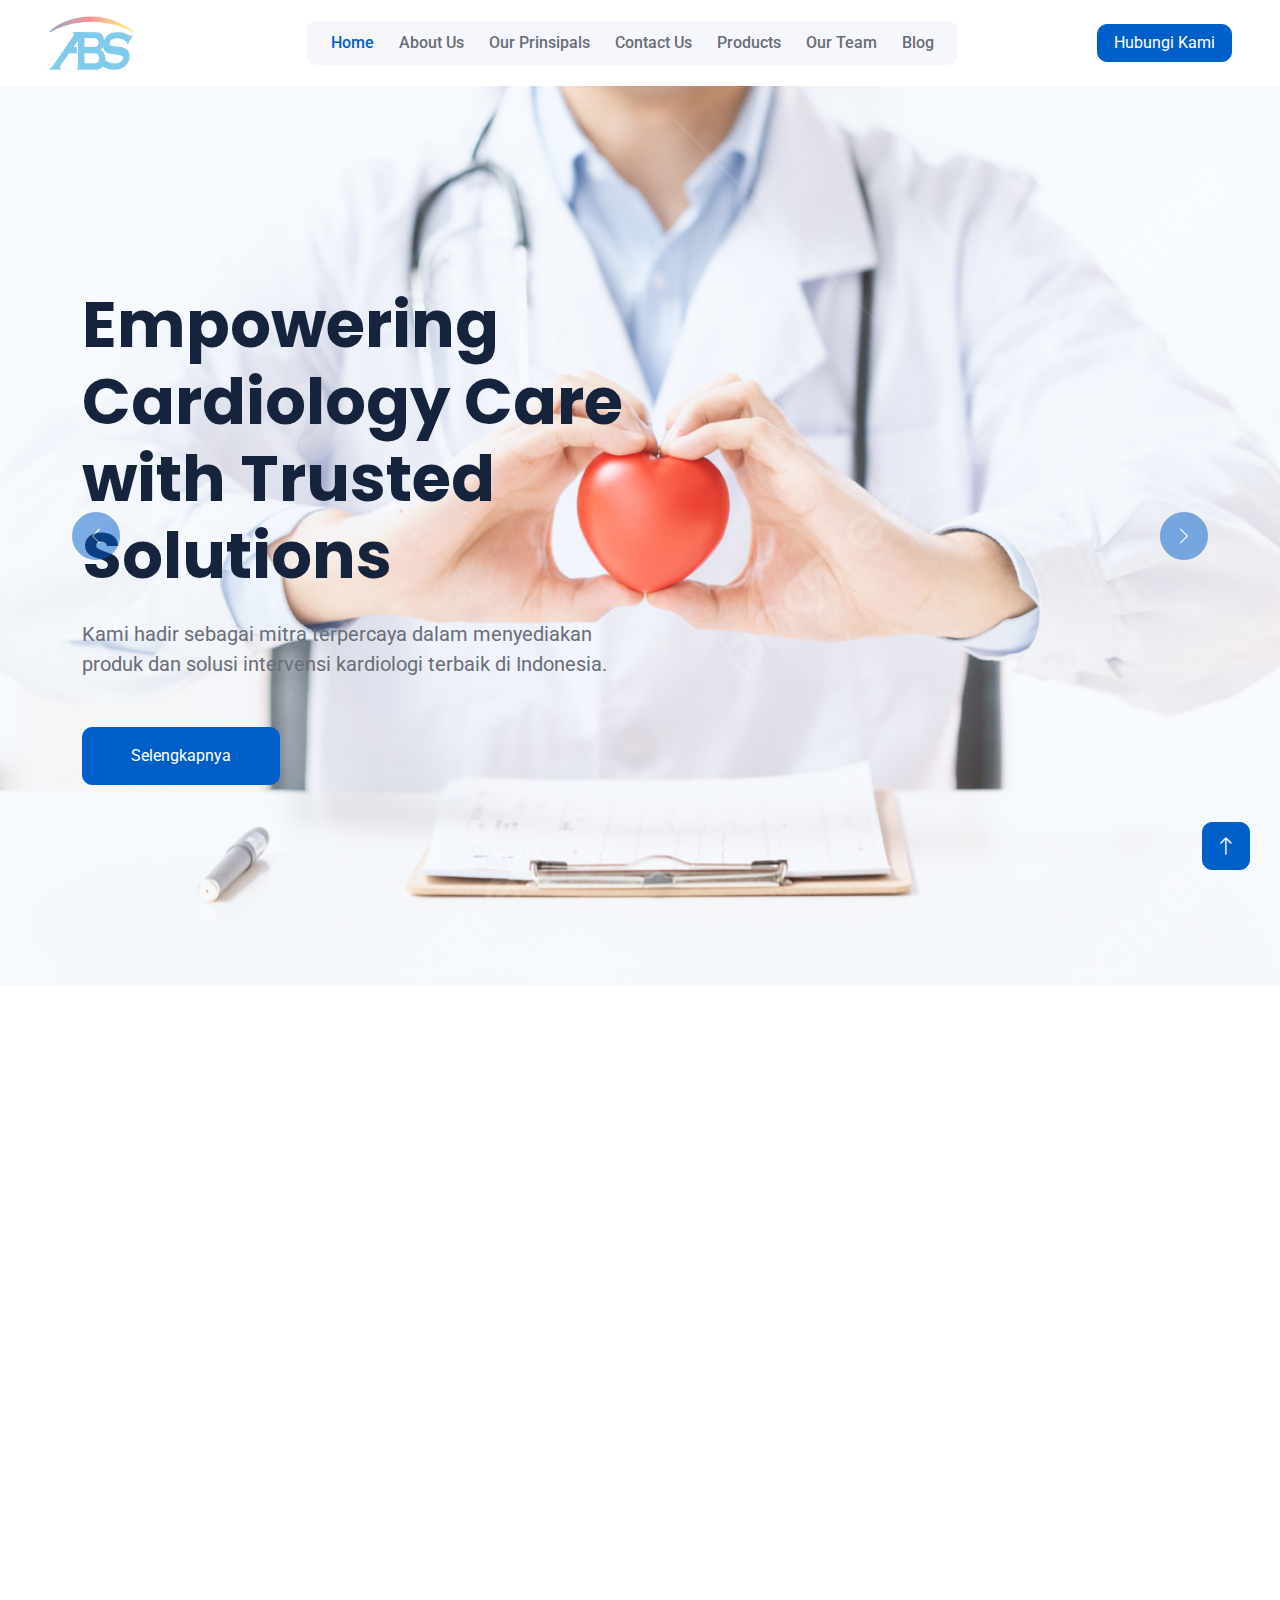
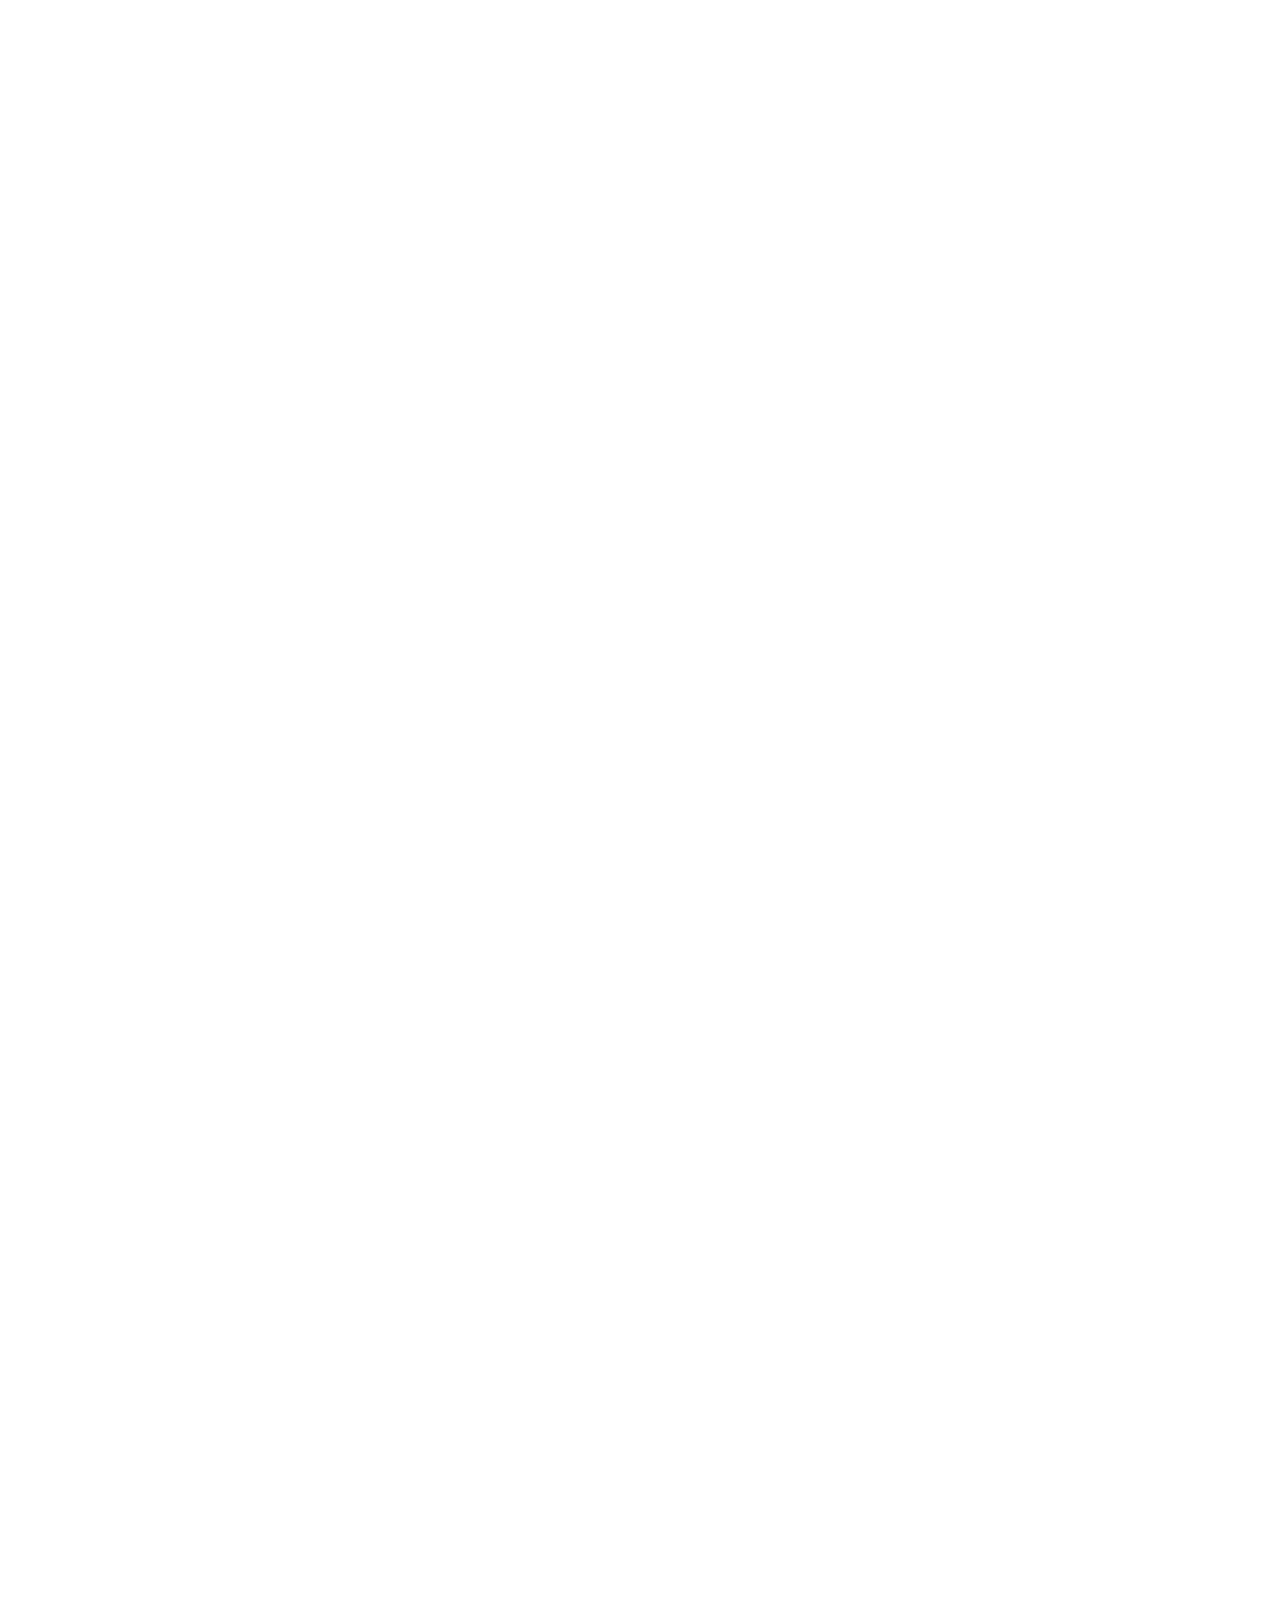
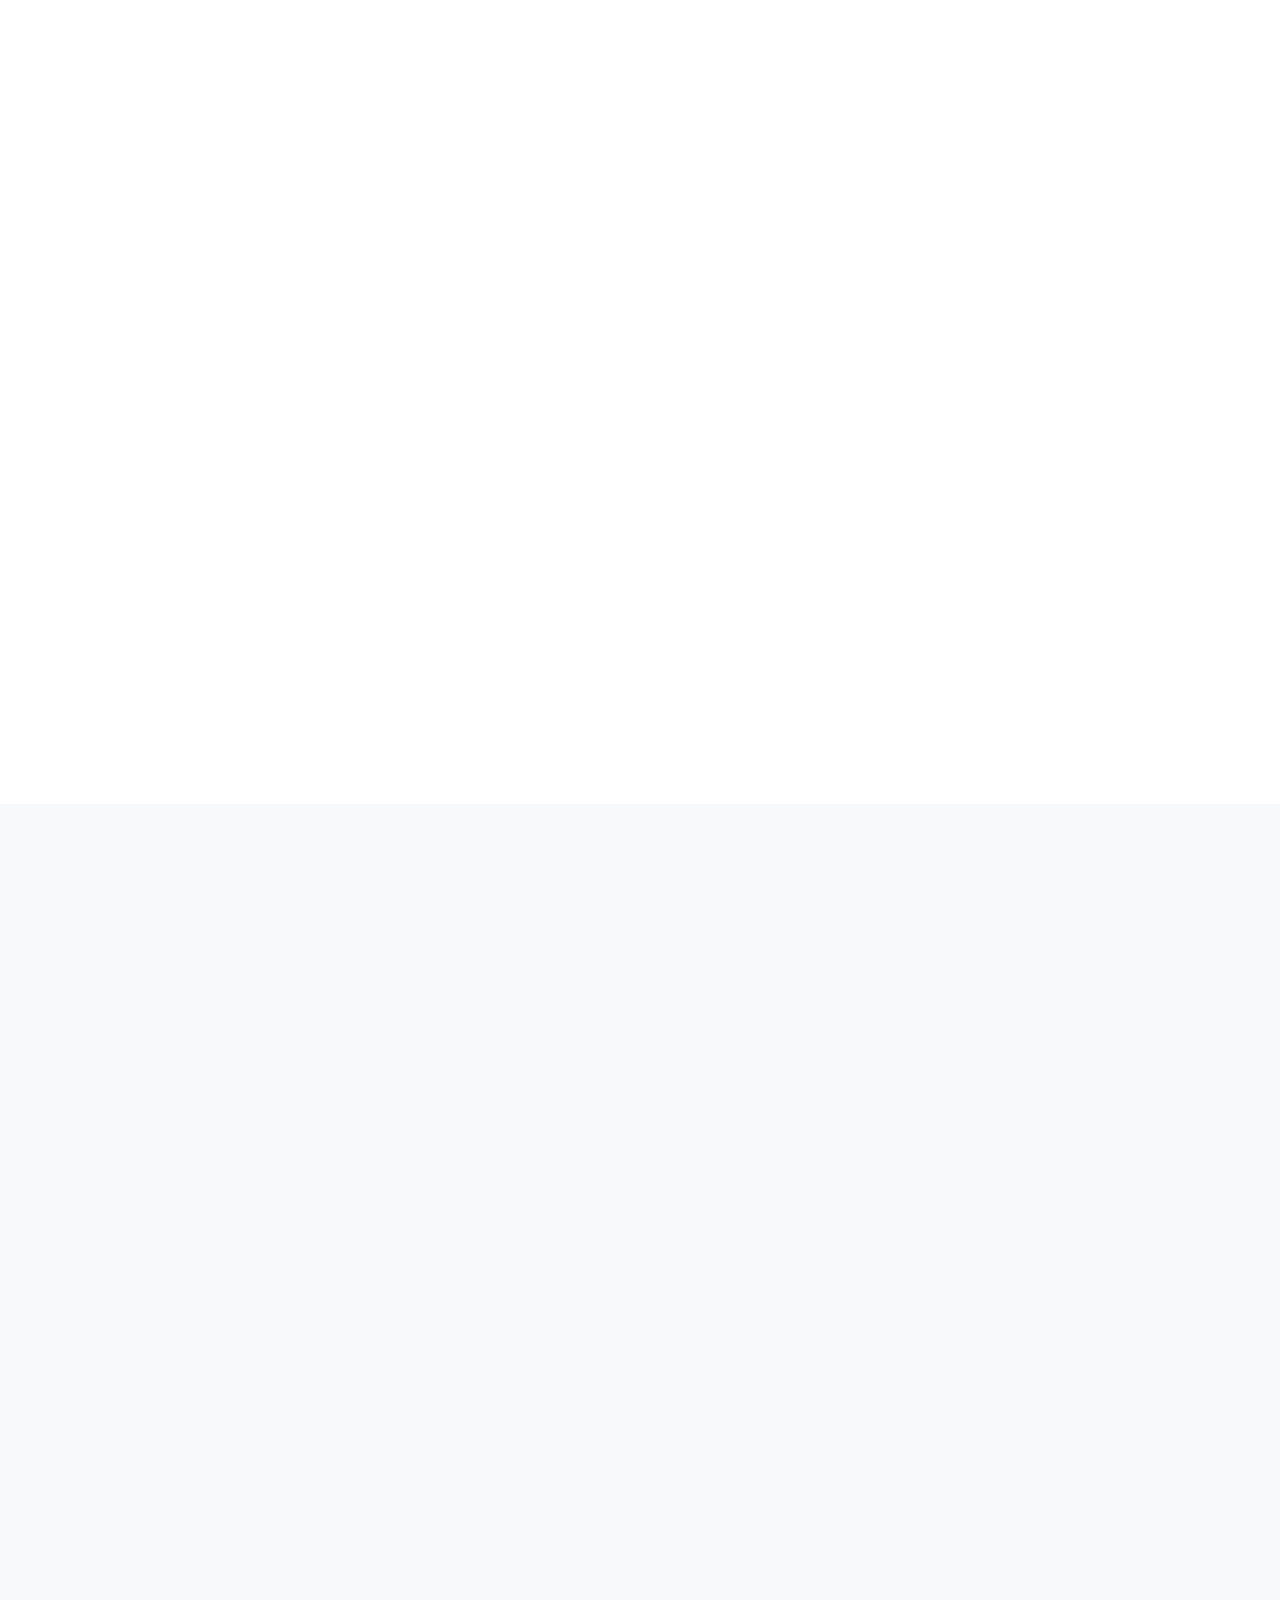
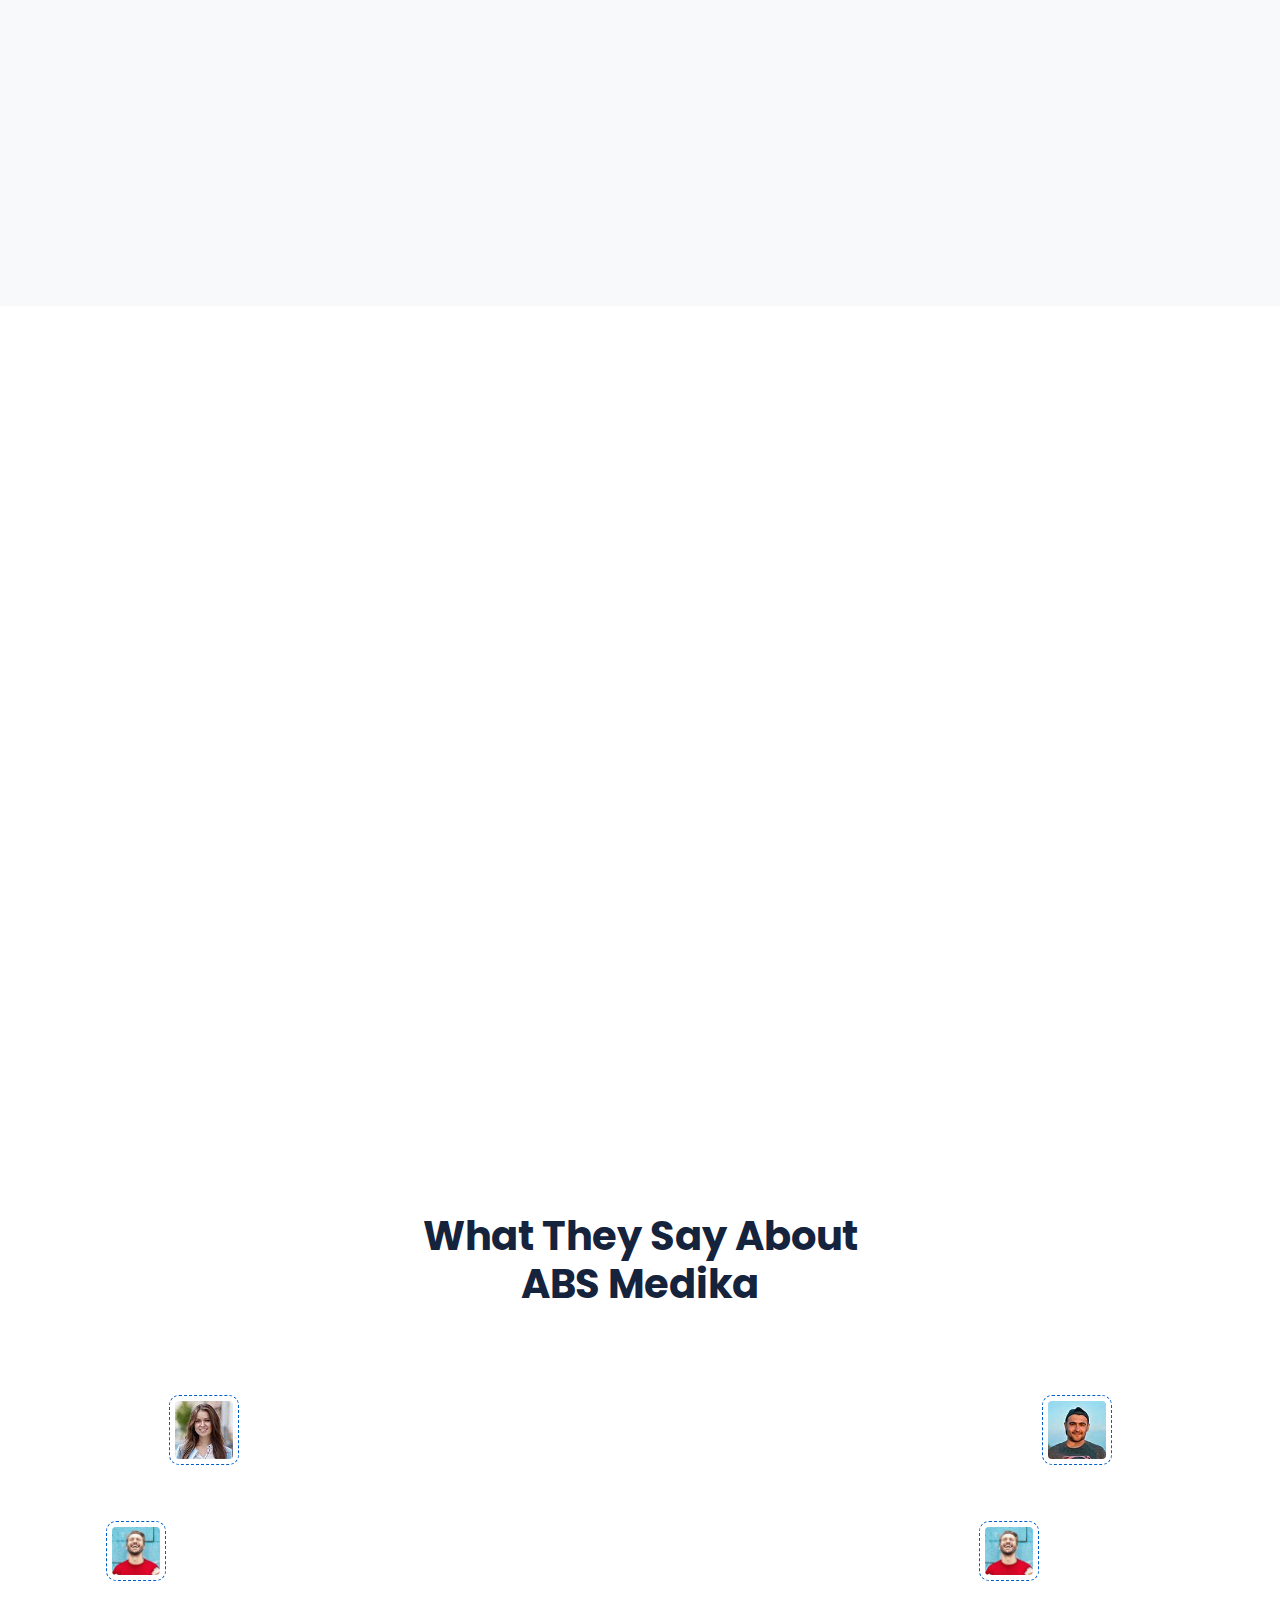
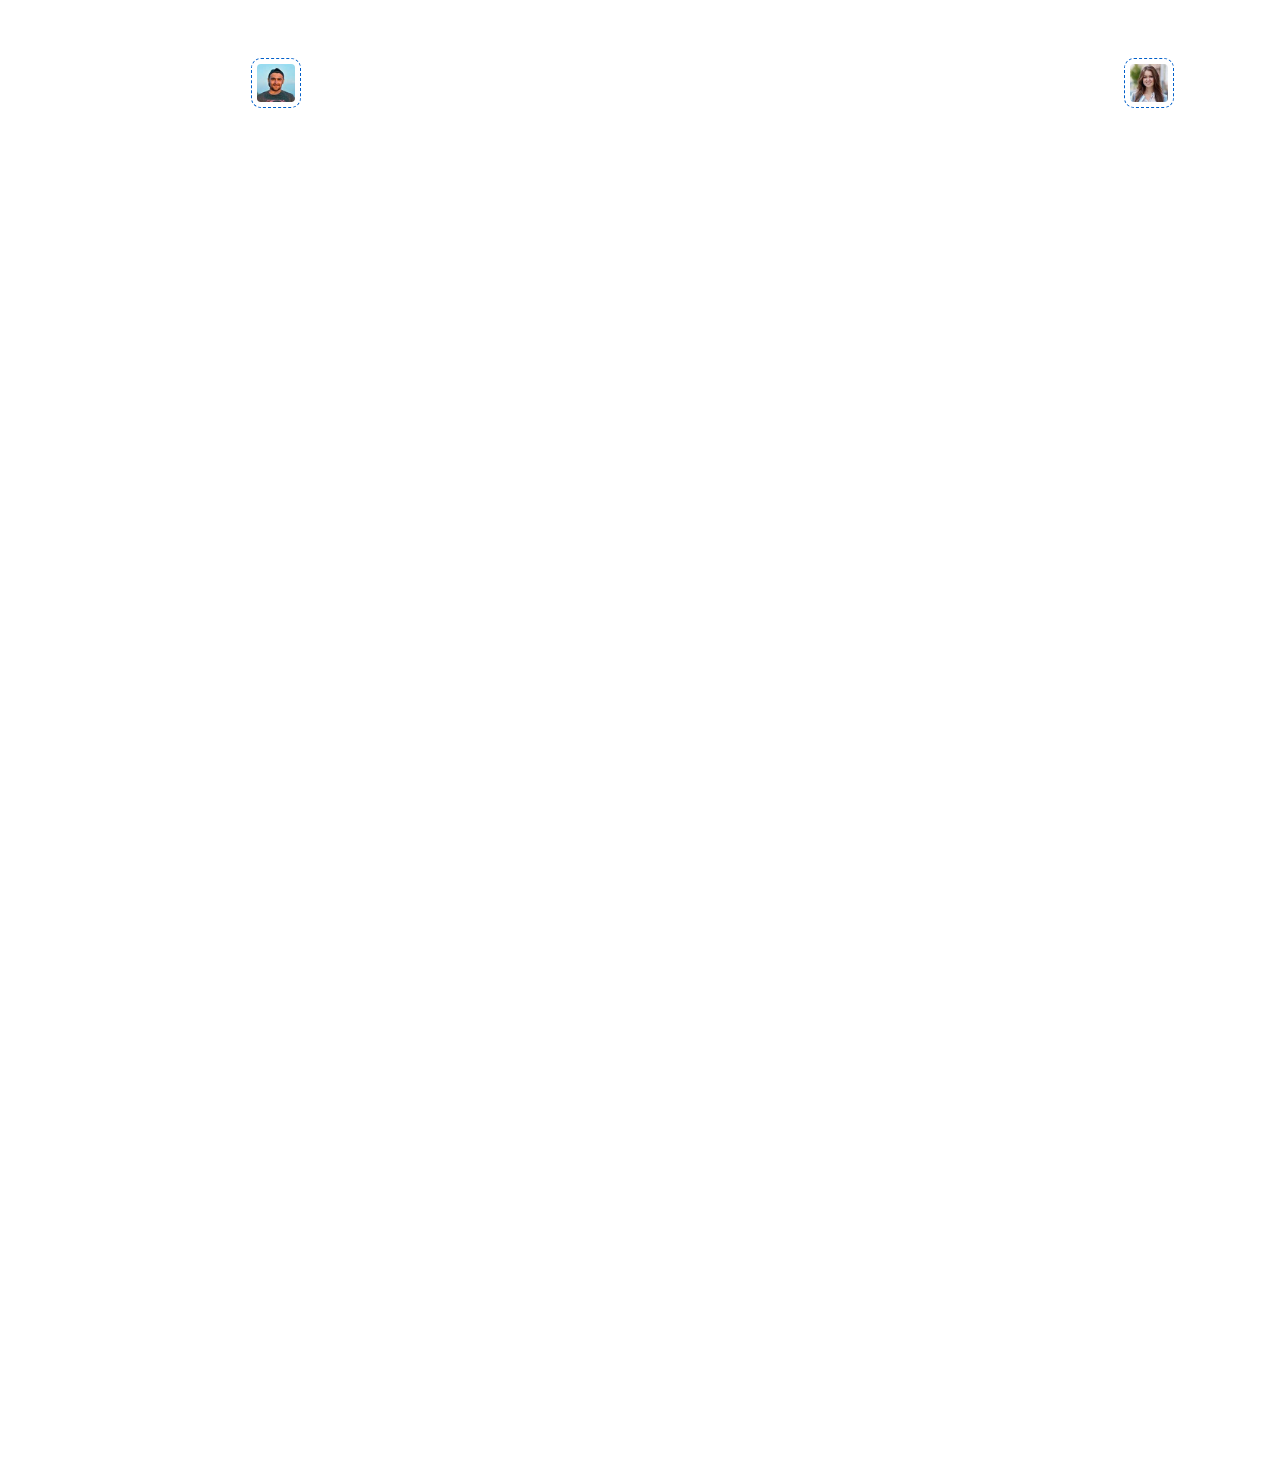
<file: index.html>
<!DOCTYPE html>
<html lang="en">
  <head>
    <meta charset="utf-8" />
    <title>ABS Medika</title>
    <meta content="width=device-width, initial-scale=1.0" name="viewport" />
    <meta content="" name="keywords" />
    <meta content="" name="description" />

  <!-- 
  Built with ❤️ by Hoerul Umam | @digitalpresisi
  https://digitalpresisi.com 
  -->

    <!-- Favicon -->
    <link href="img/abs_logo.png" rel="icon" />

    <!-- Google Web Fonts -->
    <link rel="preconnect" href="https://fonts.googleapis.com" />
    <link rel="preconnect" href="https://fonts.gstatic.com" crossorigin />
    <link href="https://fonts.googleapis.com/css2?family=Roboto:wght@400;500&family=Poppins:wght@600;700&display=swap" rel="stylesheet" />

    <!-- Icon Font Stylesheet -->
    <link href="https://cdnjs.cloudflare.com/ajax/libs/font-awesome/5.10.0/css/all.min.css" rel="stylesheet" />
    <link href="https://cdn.jsdelivr.net/npm/bootstrap-icons@1.4.1/font/bootstrap-icons.css" rel="stylesheet" />

    <!-- Libraries Stylesheet -->
    <link href="lib/animate/animate.min.css" rel="stylesheet" />
    <link href="lib/owlcarousel/assets/owl.carousel.min.css" rel="stylesheet" />

    <!-- Customized Bootstrap Stylesheet -->
    <link href="css/bootstrap.min.css" rel="stylesheet" />

    <!-- Template Stylesheet -->
    <link href="css/style.css" rel="stylesheet" />
  </head>

  <body data-bs-spy="scroll" data-bs-target=".navbar" data-bs-offset="100" tabindex="0"></body>
    <!-- Spinner Start -->
    <div id="spinner" class="show bg-white position-fixed translate-middle w-100 vh-100 top-50 start-50 d-flex align-items-center justify-content-center">
      <div class="spinner-grow text-primary" role="status"></div>
    </div>
    <!-- Spinner End -->

    <!-- Navbar Start -->
    <nav class="navbar navbar-expand-lg bg-white navbar-light sticky-top px-4 px-lg-5">
      <a href="index.html" class="navbar-brand d-flex align-items-center">
        <img class="img-fluid me-3" src="img/abs_logo.png" alt="" />
      </a>
      <button type="button" class="navbar-toggler" data-bs-toggle="collapse" data-bs-target="#navbarCollapse">
        <span class="navbar-toggler-icon"></span>
      </button>

      <div class="collapse navbar-collapse" id="navbarCollapse">
        <div class="navbar-nav mx-auto bg-light rounded pe-4 py-3 py-lg-0">
          <a href="#hero" class="nav-item nav-link">Home</a>
          <a href="#about" class="nav-item nav-link">About Us</a>
          <a href="#prinsipal" class="nav-item nav-link">Our Prinsipals</a>
          <a href="#contact-us" class="nav-item nav-link">Contact Us</a>
          <a href="product.html" class="nav-item nav-link">Products</a>
          <a href="our_team.html" class="nav-item nav-link">Our Team</a>
          <a href="artikel.html" class="nav-item nav-link">Blog</a>
        </div>
      </div>
      <a href="https://wa.me/+6285811902102" target="_blank" rel="noopener noreferrer" class="btn btn-primary px-3 d-none d-lg-block">Hubungi Kami</a>
    </nav>
    <!-- Navbar End -->


    <main class="main">
      <!-- Carousel Start -->
      <section id="hero" class="hero section" style="scroll-margin-top: 80px">
        <div class="container-fluid p-0 mb-5 wow fadeIn" data-wow-delay="0.1s">
          <div id="header-carousel" class="carousel slide" data-bs-ride="carousel">
            <div class="carousel-inner">
              <div class="carousel-item active">
                <img class="w-100" src="img/hero-2.jpg" alt="Image" />
                <div class="carousel-caption">
                  <div class="container">
                    <div class="row">
                      <div class="col-12 col-lg-6">
                        <h1 class="display-3 text-dark mb-4 animated slideInDown">Empowering Cardiology Care with Trusted Solutions</h1>
                        <p class="fs-5 text-body mb-5">Kami hadir sebagai mitra terpercaya dalam menyediakan produk dan solusi intervensi kardiologi terbaik di Indonesia.</p>
                        <a href="index.html#about" class="btn btn-primary py-3 px-5">Selengkapnya</a>
                      </div>
                    </div>
                  </div>
                </div>
              </div>
              <div class="carousel-item">
                <img class="w-100" src="img/hero-1.jpg" alt="Image" />
                <div class="carousel-caption">
                  <div class="container">
                    <div class="row">
                      <div class="col-12 col-lg-6">
                        <h1 class="display-3 text-dark mb-4 animated slideInDown">Empowering Cardiology Care with Trusted Solutions</h1>
                        <p class="fs-5 text-body mb-5">Kami hadir sebagai mitra terpercaya dalam menyediakan produk dan solusi intervensi kardiologi terbaik di Indonesia.</p>
                        <a href="index.html#about" class="btn btn-primary py-3 px-5">Selengkapnya</a>
                      </div>
                    </div>
                  </div>
                </div>
              </div>
            </div>
            <button class="carousel-control-prev" type="button" data-bs-target="#header-carousel" data-bs-slide="prev">
              <span class="carousel-control-prev-icon" aria-hidden="true"></span>
              <span class="visually-hidden">Previous</span>
            </button>
            <button class="carousel-control-next" type="button" data-bs-target="#header-carousel" data-bs-slide="next">
              <span class="carousel-control-next-icon" aria-hidden="true"></span>
              <span class="visually-hidden">Next</span>
            </button>
          </div>
        </div>
      </section>
      <!-- Carousel End -->

      <!-- About Start -->
      <section id="about" style="scroll-margin-top: 80px">
        <div class="container-xxl py -5">
          <div class="container">
            <div class="row g-5">
              <div class="col-lg-6 wow fadeInUp" data-wow-delay="0.1s">
                <div class="position-relative overflow-hidden rounded ps-5 pt-5 h-100" style="min-height: 400px">
                  <img class="position-absolute w-100 h-100" src="img/cpr certification online.jpeg" alt="" style="object-fit: cover" />
                  <div class="position-absolute top-0 start-0 bg-white rounded pe-3 pb-3" style="width: 200px; height: 200px">
                    <div class="d-flex flex-column justify-content-center text-center bg-primary rounded h-100 p-3">
                      <h1 class="text-white mb-0">10</h1>
                      <h2 class="text-white">Tahun</h2>
                      <h5 class="text-white mb-0">Pengalaman</h5>
                    </div>
                  </div>
                </div>
              </div>
              <div class="col-lg-6 wow fadeInUp" data-wow-delay="0.5s">
                <div class="h-100">
                  <h1 class="display-6 mb-5">PT. Anugerah Berkat Sarana (ABS Medika)</h1>
                  <p class="fs-5 text-primary mb-4">adalah perusahaan distributor alat kesehatan yang berfokus pada produk intervensi kardiologi.</p>
                  <div class="row g-4 mb-4">
                    <div class="col-sm-6">
                      <div class="d-flex align-items-center">
                        <img class="flex-shrink-0 me-3 icon-blue" src="img/icon/globe_location_pin_24dp_1F1F1F_FILL0_wght400_GRAD0_opsz24.svg" alt="Cakupan Nasional" />
                        <h5 class="mb-0">Cakupan Nasional</h5>
                      </div>
                    </div>
                    <div class="col-sm-6">
                      <div class="d-flex align-items-center">
                        <img class="flex-shrink-0 me-3 icon-blue" src="img/icon/diversity_2_24dp_1F1F1F_FILL0_wght400_GRAD0_opsz24.svg" alt="Tim & Pengalaman" />
                        <h5 class="mb-0">Tim & Pengalaman</h5>
                      </div>
                    </div>
                  </div>

                  <p class="mb-4">Dengan legalitas resmi dan dukungan dari prinsip-prinsip global, kami berkomitmen memberikan produk berkualitas tinggi, pelayanan terbaik, dan solusi end-to-end untuk kebutuhan medis di Indonesi</p>
                  <div class="border-top mt-4 pt-4"></div>
                </div>
              </div>
            </div>
          </div>
        </div>
      </section>
      <!-- About End -->

      <!-- Visi & Misi Start -->
      <div class="container-xxl py-5 wow fadeInUp" data-wow-delay="0.1s">
        <div class="container">
          <div class="text-center mb-5">
            <h1 class="display-6 mb-3">Visi & Misi</h1>
            <p class="text-muted col-lg-8 mx-auto">
              Kami berkomitmen untuk menghadirkan solusi dan produk kesehatan yang berkualitas tinggi, mendukung kemajuan layanan medis di Indonesia melalui kemitraan strategis dan inovasi berkelanjutan.
            </p>
          </div>

          <div class="row g-4 align-items-stretch">
            <!-- Visi -->
            <div class="col-lg-6 wow fadeInUp" data-wow-delay="0.1s">
              <div class="bg-light rounded p-4 h-100 shadow-sm">
                <div class="d-flex align-items-center mb-3">
                  <div class="bg-primary text-white rounded-circle d-flex align-items-center justify-content-center" style="width: 50px; height: 50px">
                    <i class="bi bi-eye-fill fs-4"></i>
                  </div>
                  <h4 class="ms-3 mb-0">Visi</h4>
                </div>
                <p class="mb-0">Dengan disiplin dan komitmen yang tinggi, kami menjalankan bisnis dengan menjunjung tinggi integritas, kejujuran, dan ketepatan waktu untuk memberikan layanan terbaik kepada pelanggan kami.</p>
              </div>
            </div>

            <!-- Misi -->
            <div class="col-lg-6 wow fadeInUp" data-wow-delay="0.3s">
              <div class="bg-light rounded p-4 h-100 shadow-sm">
                <div class="d-flex align-items-center mb-3">
                  <div class="bg-primary text-white rounded-circle d-flex align-items-center justify-content-center" style="width: 50px; height: 50px">
                    <i class="bi bi-bullseye fs-4"></i>
                  </div>
                  <h4 class="ms-3 mb-0">Misi</h4>
                </div>
                <ul class="mb-0 ps-3">
                  <li>Menjadi mitra utama dalam penyediaan produk medis yang berkualitas dan sesuai standar internasional.</li>
                  <li>Membangun hubungan jangka panjang dengan prinsipal dan pelanggan.</li>
                  <li>Memberikan layanan terbaik dan dukungan teknis yang profesional.</li>
                  <li>Terus berinovasi dalam pengembangan produk dan layanan kesehatan.</li>
                </ul>
              </div>
            </div>
          </div>
        </div>
      </div>
      <!-- Visi & Misi End -->

      <!-- Facts Start -->
      <div class="container-fluid overflow-hidden my-5 px-lg-0">
        <div class="container facts px-lg-0">
          <div class="row g-0 mx-lg-0">
            <div class="col-lg-6 facts-text wow fadeIn" data-wow-delay="0.1s">
              <div class="h-100 px-4 ps-lg-0">
                <h1 class="text-white mb-4">Trusted Partners,<br />Reliable Care.</h1>
                <p class="text-light mb-5">
                  Di ABS Medika, kami percaya bahwa kekuatan utama perusahaan terletak pada hubungan yang sehat dengan mitra dan pelanggan. Dengan para principal, kami membangun kolaborasi jangka panjang yang didasari kepercayaan,
                  transparansi, dan komitmen terhadap kualitas. Sementara bersama customer, kami menghadirkan solusi medis yang andal, didukung dengan pelayanan prima dan jangkauan distribusi ke seluruh Indonesia.
                </p>
              </div>
            </div>
            <div class="col-lg-6 facts-counter wow fadeIn" data-wow-delay="0.5s">
              <div class="h-100 px-4 pe-lg-0">
                <div class="row g-5">
                  <div class="col-sm-6">
                    <h1 class="display-5" data-toggle="counter-up">150</h1>
                    <p class="fs-5 text-primary">Hospitals Served</p>
                  </div>
                  <div class="col-sm-6">
                    <h1 class="display-5" data-toggle="counter-up">5000</h1>
                    <p class="fs-5 text-primary">Medical Devices Distributed</p>
                  </div>
                  <div class="col-sm-6">
                    <h1 class="display-5" data-toggle="counter-up">1234</h1>
                    <p class="fs-5 text-primary">Awards Achieved</p>
                  </div>
                  <div class="col-sm-6">
                    <h1 class="display-5" data-toggle="counter-up">25</h1>
                    <p class="fs-5 text-primary">Jumlah tim profesional</p>
                  </div>
                </div>
              </div>
            </div>
          </div>
        </div>
      </div>
      <!-- Facts End -->

      <!-- Features Start -->
      <div class="container-xxl py-5 why-choose-us">
        <div class="container">
          <div class="row g-5">
            <div class="col-lg-6 wow fadeInUp" data-wow-delay="0.1s">
              <h1 class="display-6 mb-5">Mengapa Memilih Kami</h1>
              <p class="mb-4">
                Kami memahami bahwa kepercayaan adalah hal terpenting dalam dunia kesehatan. Karena itu, ABS Medika hadir dengan komitmen penuh untuk menyediakan produk yang aman, berkualitas, serta layanan yang mendukung kebutuhan tenaga
                medis dan institusi kesehatan di Indonesia.
              </p>

              <div class="row g-3">
                <div class="col-sm-6">
                  <div class="why-card">
                    <img src="img/icon/centang-biru.png" alt="icon" />
                    <h5>Legalitas Resmi & Terpercaya (AKTA, NIB, NPWP, SIDAK)</h5>
                  </div>
                </div>

                <div class="col-sm-6">
                  <div class="why-card">
                    <img src="img/icon/centang-biru.png" alt="icon" />
                    <h5>Produk Berkualitas Tinggi dari prinsipal internasional</h5>
                  </div>
                </div>

                <div class="col-sm-6">
                  <div class="why-card">
                    <img src="img/icon/centang-biru.png" alt="icon" />
                    <h5>Fokus pada Intervensi Kardiologi dengan solusi lengkap</h5>
                  </div>
                </div>

                <div class="col-sm-6">
                  <div class="why-card">
                    <img src="img/icon/centang-biru.png" alt="icon" />
                    <h5>Dukungan Teknis & After-Sales prinsipal</h5>
                  </div>
                </div>

                <div class="col-sm-6">
                  <div class="why-card">
                    <img src="img/icon/centang-biru.png" alt="icon" />
                    <h5>Komitmen untuk Inovasi Berkelanjutan</h5>
                  </div>
                </div>
              </div>
            </div>

            <div class="col-lg-6 wow fadeInUp" data-wow-delay="0.5s">
              <div class="why-image">
                <img src="img/doctor-1.jpg" alt="Doctor Image" />
              </div>
            </div>
          </div>
        </div>
      </div>

      <!-- Features End -->

      <!-- Facts Start -->
      <div class="container-fluid overflow-hidden my-5 px-lg-0 wow fadeIn" data-wow-delay="0.5s">
        <div class="container facts px-lg-0">
          <div class="row g-0 mx-lg-0">
            <div class="col-lg-6 facts-text">
              <div class="h-100 px-4 ps-lg-0">
                <h1 class="text-white mb-4">Target Pencapaian</h1>
                <p class="text-light mb-5">
                  Mencapai pendapatan penjualan sebesar <strong>USD 1,8 miliar per bulan</strong> dalam kurun waktu <strong>5 tahun ke depan</strong>, melalui strategi pengembangan produk dan kemitraan jangka panjang yang berkelanjutan.
                </p>
              </div>
            </div>
            <div class="col-lg-6 facts-counter">
              <div class="h-100 px-4 pe-lg-0">
                <div class="row g-5">
                  <h1 class="mb-0">Tujuan Kami</h1>
                  <p class="mb-0">
                    Kami terus berkomitmen untuk mencapai pertumbuhan yang berkelanjutan melalui peningkatan kualitas layanan, penguatan jaringan distribusi, serta inovasi produk medis yang memberikan dampak nyata bagi dunia kesehatan di
                    Indonesia.
                  </p>
                </div>
              </div>
            </div>
          </div>
        </div>
      </div>
      <!-- Facts End -->

      <!-- Prinsipal Section Start -->
      <section id="prinsipal" class="prinsipal-section" style="scroll-margin-top: 80px">
        <div class="container-xxl py-5">
          <div class="container">
            <div class="text-center mx-auto wow fadeInUp" data-wow-delay="0.1s">
              <h1 class="display-6 mb-4">Prinsipal - Cardiology Interventions</h1>
              <p class="mb-5 text-muted">
                ABS Medika bermitra dengan berbagai prinsipal internasional terkemuka di bidang cardiology interventions untuk menghadirkan produk dan teknologi medis berkualitas tinggi di Indonesia. Melalui kerja sama strategis ini, kami
                memastikan setiap perangkat mulai dari PTCA Balloon, Stent DES, hingga DCB / DEB memenuhi standar keselamatan dan efektivitas global, mendukung dokter dan rumah sakit dalam memberikan perawatan kardiovaskular terbaik bagi
                pasien.
              </p>
            </div>

            <div class="row justify-content-center g-4 wow fadeInUp" data-wow-delay="0.2s">
              <!-- Prinsipal Card -->
              <div class="col-6 col-md-4 col-lg-3">
                <div class="prinsipal-item">
                  <img src="img/prinsipal/LaPrima-Logo-01.png" alt="La Prima" />
                  <h6 class="mt-3 mb-2">La Prima</h6>
                  <p class="small text-muted">Pengembang dan distributor perangkat medis untuk pasar Asia-Pasifik.</p>
                </div>
              </div>
              
              <div class="col-6 col-md-4 col-lg-3">
                <div class="prinsipal-item">
                  <img src="img/prinsipal/medoo.jpg" alt="Medoo" />
                  <h6 class="mt-3 mb-2">Medoo Medical</h6>
                  <p class="small text-muted">Perusahaan high-tech fokus perangkat intervensi vaskular dan bedah canggih.</p>
                </div>
              </div>

              <div class="col-6 col-md-4 col-lg-3">
                <div class="prinsipal-item">
                  <img src="img/prinsipal/logo-kamal.png" alt="Kamal" />
                  <h6 class="mt-3 mb-2">Kamal Encon</h6>
                  <p class="small text-muted">Perusahaan bersertifikasi ISO dan API di industri energi global.</p>
                </div>
              </div>

              <div class="col-6 col-md-4 col-lg-3">
                <div class="prinsipal-item">
                  <img src="img/prinsipal/logo-kssel.png" alt="Kssel" />
                  <h6 class="mt-3 mb-2">Kossel Medical</h6>
                  <p class="small text-muted">Produsen perangkat endovaskular seperti stent, kateter, dan produk elektrofisiologi.</p>
                </div>
              </div>

              <div class="col-6 col-md-4 col-lg-3">
                <div class="prinsipal-item">
                  <img src="img/prinsipal/logo-shenqi.png" alt="Shenqi" />
                  <h6 class="mt-3 mb-2">Shenqi Medical</h6>
                  <p class="small text-muted">Pengembang perangkat medis inovatif untuk kardiovaskular, struktural, perifer, dan neurovaskular.</p>
                </div>
              </div>

              <div class="col-6 col-md-4 col-lg-3">
                <div class="prinsipal-item">
                  <img src="img/prinsipal/innovulation-logo.png" alt="Innovulation" />
                  <h6 class="mt-3 mb-2">Innvolution</h6>
                  <p class="small text-muted">Solusi kardiologi intervensi untuk meningkatkan kualitas perawatan jantung global.</p>
                </div>
              </div>

              <div class="col-6 col-md-4 col-lg-3">
                <div class="prinsipal-item">
                  <img src="img/prinsipal/microapproachmed-logo.avif" alt="Micro Approach" />
                  <h6 class="mt-3 mb-2">MicroApproach Medical</h6>
                  <p class="small text-muted">Produsen perangkat medis untuk urologi, gastroenterologi, kardiologi, dan perifer.</p>
                </div>
              </div>

              <div class="col-6 col-md-4 col-lg-3">
                <div class="prinsipal-item">
                  <img src="img/prinsipal/mitrassist-logo.png" alt="Mitrassist" />
                  <h6 class="mt-3 mb-2">MitrAssist</h6>
                  <p class="small text-muted">Pengembang solusi inovatif untuk perawatan penyakit katup jantung secara minimal invasif.</p>
                </div>
              </div>

              <div class="col-6 col-md-4 col-lg-3">
                <div class="prinsipal-item">
                  <img src="img/prinsipal/tianck-medical.webp" alt="Tianck" />
                  <h6 class="mt-3 mb-2">Tianck Medical</h6>
                  <p class="small text-muted">Inovator perangkat medis berkualitas tinggi untuk berbagai kebutuhan klinis.</p>
                </div>
              </div>

              <div class="col-6 col-md-4 col-lg-3">
                <div class="prinsipal-item">
                  <img src="img/prinsipal/ventmed-logo.webp" alt="Ventmed" />
                  <h6 class="mt-3 mb-2">Ventmed</h6>
                  <p class="small text-muted">Pengembang ventilator non-invasif dan perangkat diagnostik tidur medis global.</p>
                </div>
              </div>
            </div>
          </div>
        </div>
      </section>
      <!-- Prinsipal Section End -->

      <!-- Appointment Start -->
      <div class="container-fluid appointment my-5 py-5 wow fadeIn" data-wow-delay="0.1s">
        <div class="container py-5">
          <div class="row g-5">
            <div class="col-lg-6 wow fadeIn" data-wow-delay="0.3s">
              <h1 class="display-6 text-white mb-5">Percayakan kebutuhan perangkat medis Anda pada partner yang berpengalaman dan terpercaya</h1>
              <p class="text-white mb-5">
                ABS Medika siap menjadi mitra strategis bagi rumah sakit dan tenaga medis di seluruh Indonesia. Dengan dukungan produk intervensi kardiologi berkualitas tinggi, layanan purna jual yang responsif, serta komitmen terhadap
                inovasi berkelanjutan, kami membantu Anda menghadirkan perawatan terbaik bagi setiap pasien.
              </p>
              <div class="bg-white rounded p-3">
                <div class="d-flex align-items-center bg-primary rounded p-3">
                  <img class="flex-shrink-0 rounded-circle me-3 call-logo" src="img/abs_logo.png" alt="" />
                  <h5 class="text-white mb-0">Hubungi kami: (021) 38802228</h5>
                </div>
              </div>
            </div>
            <div class="col-lg-6 wow fadeIn" data-wow-delay="0.5s">
              <div class="bg-white rounded p-5">
                <form>
                  <div class="row g-3">
                    <div class="col-sm-6">
                      <div class="form-floating">
                        <input type="text" class="form-control" id="gname" placeholder="Gurdian Name" />
                        <label for="gname">Your Name</label>
                      </div>
                    </div>
                    <div class="col-sm-6">
                      <div class="form-floating">
                        <input type="email" class="form-control" id="gmail" placeholder="Gurdian Email" />
                        <label for="gmail">Your Email</label>
                      </div>
                    </div>
                    <div class="col-sm-6">
                      <div class="form-floating">
                        <input type="text" class="form-control" id="cname" placeholder="Child Name" />
                        <label for="cname">Your Mobile</label>
                      </div>
                    </div>
                    <div class="col-sm-6">
                      <div class="form-floating">
                        <input type="text" class="form-control" id="cage" placeholder="Child Age" />
                        <label for="cage">prinsipal Type</label>
                      </div>
                    </div>
                    <div class="col-12">
                      <div class="form-floating">
                        <textarea class="form-control" placeholder="Leave a message here" id="message" style="height: 80px"></textarea>
                        <label for="message">Message</label>
                      </div>
                    </div>
                    <div class="col-12">
                      <button class="btn btn-primary py-3 px-5" type="submit">Kirim Pesan</button>
                    </div>
                  </div>
                </form>
              </div>
            </div>
          </div>
        </div>
      </div>
      <!-- Appointment End -->

      <!-- Testimonial Start -->
      <div class="container-xxl py-5">
        <div class="container">
          <div class="text-center mx-auto" style="max-width: 500px">
            <h1 class="display-6 mb-5">What They Say About ABS Medika</h1>
          </div>
          <div class="row g-5">
            <div class="col-lg-3 d-none d-lg-block">
              <div class="testimonial-left h-100">
                <img class="img-fluid animated pulse infinite" src="img/testimonial-1.jpg" alt="" />
                <img class="img-fluid animated pulse infinite" src="img/testimonial-2.jpg" alt="" />
                <img class="img-fluid animated pulse infinite" src="img/testimonial-3.jpg" alt="" />
              </div>
            </div>
            <div class="col-lg-6 wow fadeIn" data-wow-delay="0.5s">
              <div class="owl-carousel testimonial-carousel">
                <div class="testimonial-item text-center">
                  <img class="img-fluid rounded mx-auto mb-4" src="img/testimonial-2.jpg" alt="" />
                  <p class="fs-5">
                    Produk intervensi kardiologi dari ABS Medika sangat membantu kami dalam memberikan pelayanan terbaik untuk pasien. Kualitasnya terjamin, dan tim ABS selalu responsif saat kami membutuhkan dukungan teknis.
                  </p>
                  <h5>dr. Andri Pratama, Sp.JP (K)</h5>
                  <span>RS Jantung Nasional</span>
                </div>
                <div class="testimonial-item text-center">
                  <img class="img-fluid rounded mx-auto mb-4" src="img/testimonial-1.jpg" alt="" />
                  <p class="fs-5">Sebagai dokter, saya membutuhkan perangkat yang akurat dan terpercaya. ABS Medika memberikan solusi lengkap mulai dari PTCA Balloon hingga Stent DES. Layanan after-sales mereka juga sangat profesional.</p>
                  <h5>dr. Maria Lestari, Sp.JP</h5>
                  <span>Konsultan Kardiologi Intervensi</span>
                </div>
                <div class="testimonial-item text-center">
                  <img class="img-fluid rounded mx-auto mb-4" src="img/testimonial-3.jpg" alt="" />
                  <p class="fs-5">Kami memilih ABS Medika karena legalitas perusahaan yang jelas dan produk yang berkualitas tinggi. Proses distribusi cepat, dan timnya selalu siap membantu. Kami merasa aman bermitra dengan ABS.</p>
                  <h5>Budi Santoso</h5>
                  <span>Manajer Pengadaan, RS Sehat Sentosa</span>
                </div>
              </div>
            </div>
            <div class="col-lg-3 d-none d-lg-block">
              <div class="testimonial-right h-100">
                <img class="img-fluid animated pulse infinite" src="img/testimonial-1.jpg" alt="" />
                <img class="img-fluid animated pulse infinite" src="img/testimonial-2.jpg" alt="" />
                <img class="img-fluid animated pulse infinite" src="img/testimonial-3.jpg" alt="" />
              </div>
            </div>
          </div>
        </div>
      </div>
      <!-- Testimonial End -->

      <!-- Contact Start -->
      <section id="contact-us" style="scroll-margin-top: 80px">
        <div class="container-xxl py-5">
          <div class="container">
            <div class="row g-5">
              <div class="col-lg-6 wow fadeIn" data-wow-delay="0.1s">
                <h1 class="display-6 mb-5">Apabila Anda memiliki pertanyaan?</h1>
                <p class="mb-4">Kami siap membantu Anda menemukan solusi terbaik untuk kebutuhan perangkat medis dan intervensi kardiologi di rumah sakit atau institusi Anda.</p>

                <p class="mb-4">
                  Tim profesional ABS Medika dengan senang hati memberikan informasi produk, konsultasi teknis, serta dukungan kemitraan yang terpercaya di seluruh wilayah Indonesia. Jangan ragu untuk menghubungi kami melalui formulir
                  berikut atau kontak langsung yang tersedia kami akan segera merespons setiap pertanyaan Anda dengan cepat dan penuh komitmen.
                </p>
                <form>
                  <div class="row g-3">
                    <div class="col-md-6">
                      <div class="form-floating">
                        <input type="text" class="form-control" id="name" placeholder="Your Name" />
                        <label for="name">Your Name</label>
                      </div>
                    </div>
                    <div class="col-md-6">
                      <div class="form-floating">
                        <input type="email" class="form-control" id="email" placeholder="Your Email" />
                        <label for="email">Your Email</label>
                      </div>
                    </div>
                    <div class="col-12">
                      <div class="form-floating">
                        <input type="text" class="form-control" id="subject" placeholder="Subject" />
                        <label for="subject">Subject</label>
                      </div>
                    </div>
                    <div class="col-12">
                      <div class="form-floating">
                        <textarea class="form-control" placeholder="Leave a message here" id="message" style="height: 100px"></textarea>
                        <label for="message">Message</label>
                      </div>
                    </div>
                    <div class="col-12">
                      <button class="btn btn-primary py-3 px-5" type="submit">Kirim Pesan</button>
                    </div>
                  </div>
                </form>
              </div>
              <div class="col-lg-6 wow fadeIn" data-wow-delay="0.5s" style="min-height: 450px">
                <div class="position-relative rounded overflow-hidden h-100">
                  <iframe
                    src="https://www.google.com/maps/embed?pb=!1m18!1m12!1m3!1d3966.171161685298!2d106.74241808726151!3d-6.241159577624628!2m3!1f0!2f0!3f0!3m2!1i1024!2i768!4f13.1!3m3!1m2!1s0x2e69f1006d6c3553%3A0x14a488ca7f80a1ef!2sPT%20Anugerah%20Berkat%20Sarana!5e0!3m2!1sid!2sid!4v1760779664765!5m2!1sid!2sid"
                    width="600"
                    height="600"
                    style="border: 0"
                    allowfullscreen=""
                    loading="lazy"
                    referrerpolicy="no-referrer-when-downgrade"
                  ></iframe>
                </div>
              </div>
            </div>
          </div>
        </div>
      </section>
      <!-- Contact End -->
    </main>

    <!-- Footer Start -->
    <div class="container-fluid bg-dark footer mt-5 pt-5 wow fadeIn" data-wow-delay="0.1s">
      <div class="container py-5">
        <div class="row g-2">
          <div class="col-lg-6 col-md-6">
            <img class="img-fluid me-3" style="width: 8rem" src="img/abs_logo.png" alt="" />
            <p>Empowering Cardiology Care with Trusted Solutions</p>
            <div class="d-flex pt-2">
              <a class="btn btn-square me-1" href=""><i class="fab fa-twitter"></i></a>
              <a class="btn btn-square me-1" href=""><i class="fab fa-facebook-f"></i></a>
              <a class="btn btn-square me-1" href=""><i class="fab fa-youtube"></i></a>
              <a class="btn btn-square me-0" href=""><i class="fab fa-linkedin-in"></i></a>
            </div>
          </div>
          <div class="col-lg-6 col-md-6">
            <h5 class="text-light mb-4">Kantor Kami</h5>
            <p><i class="fa fa-map-marker-alt me-3"></i>Graha 99 No. 6, JL. H. Adam Malik, Tangerang 15156 | Indonesia</p>
            <p><i class="fa fa-phone-alt me-3"></i>(021) 38802228</p>
            <p><i class="bi bi-whatsapp me-3"></i>+62 811-1014-774</p>
            <p><i class="fa fa-envelope me-3"></i>info@absmedika.com</p>
          </div>
        </div>
      </div>
      <div class="container-fluid copyright">
        <div class="container">
          <div class="row justify-content-center">
            <div class="col-md-6 text-center text-md-start mb-3 mb-md-0">&copy; <a href="#">© 2025 PT. Anugerah Berkat Sarana</a>, All Right Reserved.</div>
          </div>
        </div>
      </div>
    </div>
    <!-- Footer End -->

    <!-- Back to Top -->
    <a href="#" class="btn btn-lg btn-primary btn-lg-square back-to-top"><i class="bi bi-arrow-up"></i></a>

    <!-- JavaScript Libraries -->
    <script src="https://code.jquery.com/jquery-3.4.1.min.js"></script>
    <script src="https://cdn.jsdelivr.net/npm/bootstrap@5.0.0/dist/js/bootstrap.bundle.min.js"></script>
    <script src="lib/wow/wow.min.js"></script>
    <script src="lib/easing/easing.min.js"></script>
    <script src="lib/waypoints/waypoints.min.js"></script>
    <script src="lib/owlcarousel/owl.carousel.min.js"></script>
    <script src="lib/counterup/counterup.min.js"></script>

    <!-- Template Javascript -->
    <script src="js/main.js"></script>
  </body>

</html>
</file>
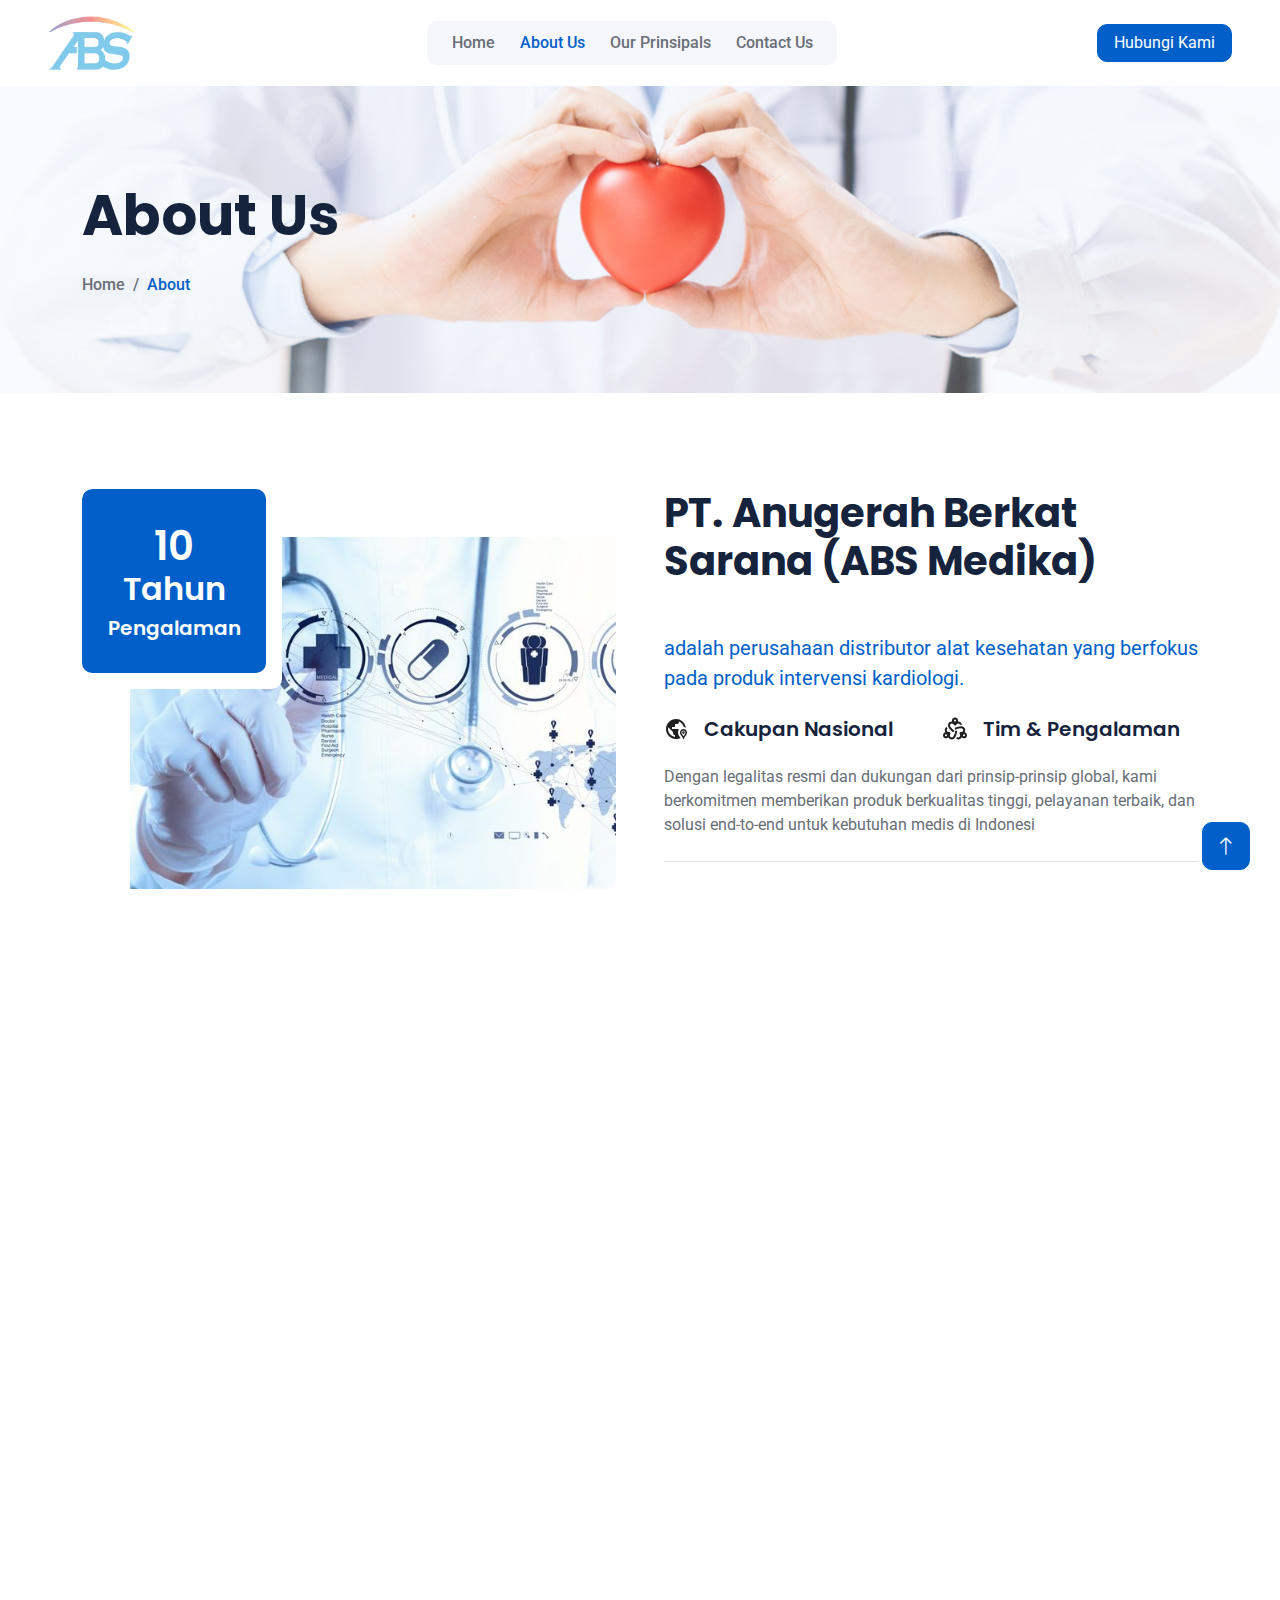
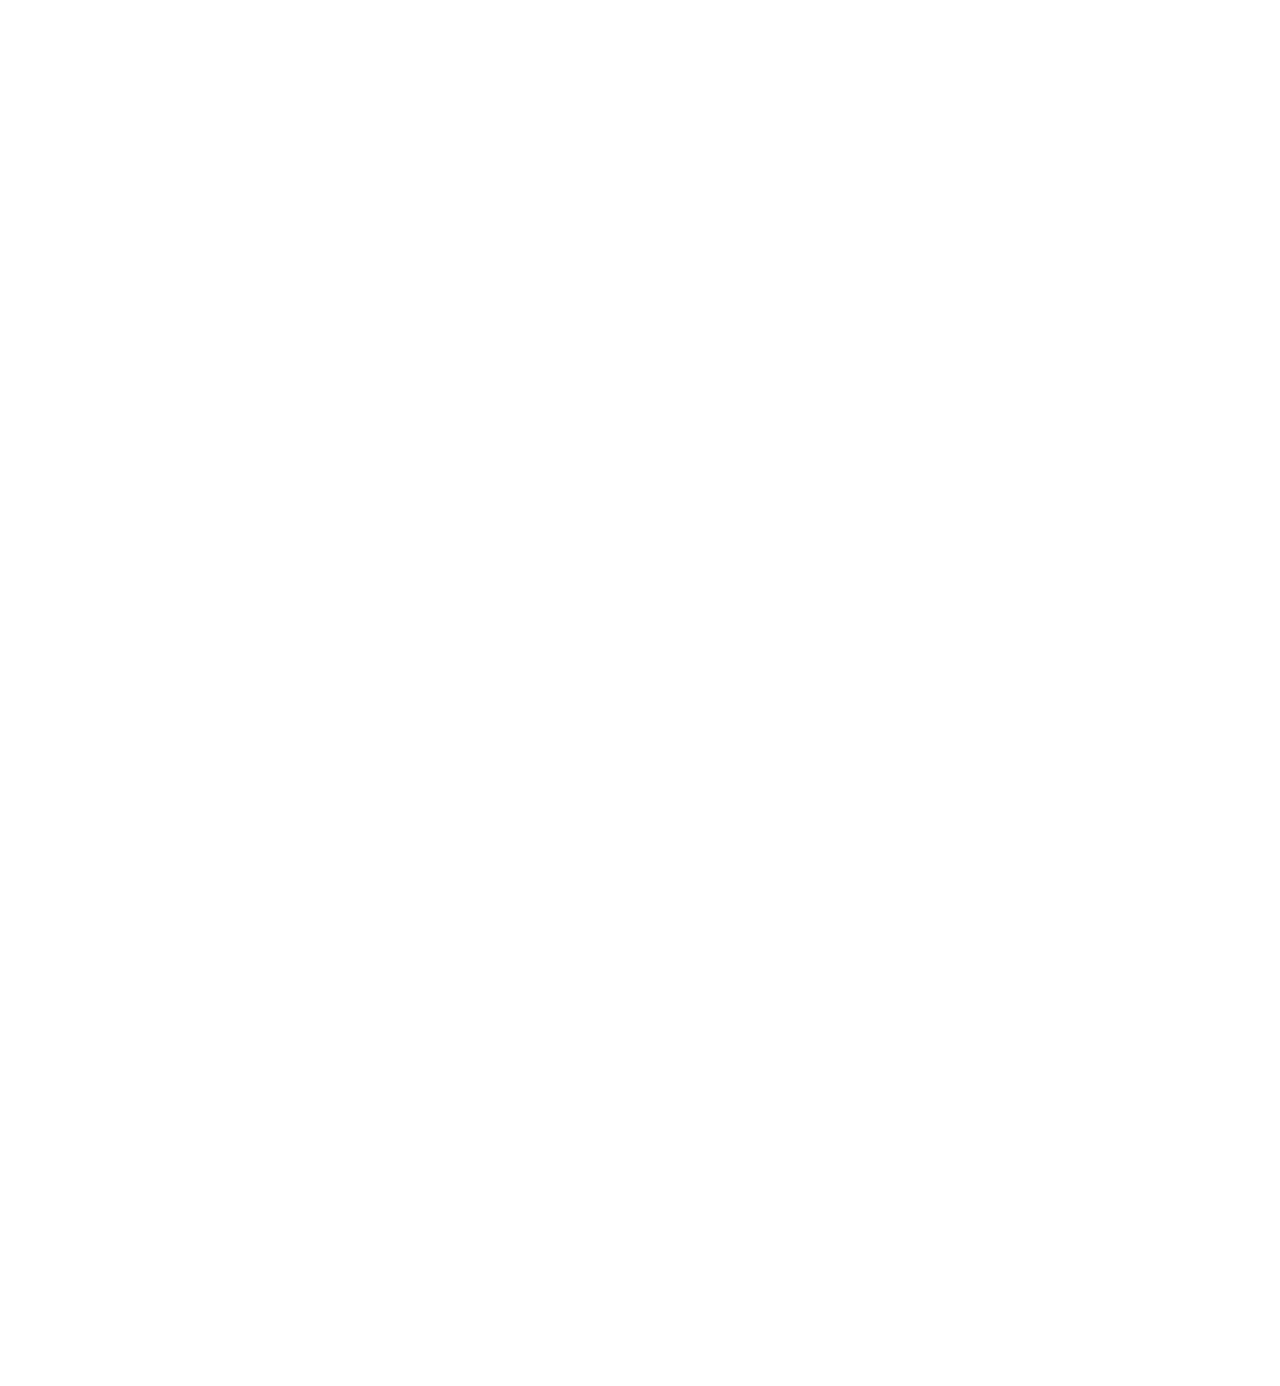
<file: about.html>
<!DOCTYPE html>
<html lang="en">
  <head>
    <meta charset="utf-8" />
    <title>About - ABS Medika</title>
    <meta content="width=device-width, initial-scale=1.0" name="viewport" />
    <meta content="" name="keywords" />
    <meta content="" name="description" />

    <!-- Favicon -->
    <link href="img/abs_logo.png" rel="icon" />

    <!-- Google Web Fonts -->
    <link rel="preconnect" href="https://fonts.googleapis.com" />
    <link rel="preconnect" href="https://fonts.gstatic.com" crossorigin />
    <link href="https://fonts.googleapis.com/css2?family=Roboto:wght@400;500&family=Poppins:wght@600;700&display=swap" rel="stylesheet" />

    <!-- Icon Font Stylesheet -->
    <link href="https://cdnjs.cloudflare.com/ajax/libs/font-awesome/5.10.0/css/all.min.css" rel="stylesheet" />
    <link href="https://cdn.jsdelivr.net/npm/bootstrap-icons@1.4.1/font/bootstrap-icons.css" rel="stylesheet" />

    <!-- Libraries Stylesheet -->
    <link href="lib/animate/animate.min.css" rel="stylesheet" />
    <link href="lib/owlcarousel/assets/owl.carousel.min.css" rel="stylesheet" />

    <!-- Customized Bootstrap Stylesheet -->
    <link href="css/bootstrap.min.css" rel="stylesheet" />

    <!-- Template Stylesheet -->
    <link href="css/style.css" rel="stylesheet" />
  </head>

  <body>
    <!-- Spinner Start -->
    <div id="spinner" class="show bg-white position-fixed translate-middle w-100 vh-100 top-50 start-50 d-flex align-items-center justify-content-center">
      <div class="spinner-grow text-primary" role="status"></div>
    </div>
    <!-- Spinner End -->

    <!-- Navbar Start -->
    <nav class="navbar navbar-expand-lg bg-white navbar-light sticky-top px-4 px-lg-5">
      <a href="index.html" class="navbar-brand d-flex align-items-center">
        <img class="img-fluid me-3" src="img/abs_logo.png" alt="" />
      </a>
      <button type="button" class="navbar-toggler" data-bs-toggle="collapse" data-bs-target="#navbarCollapse">
        <span class="navbar-toggler-icon"></span>
      </button>
      <div class="collapse navbar-collapse" id="navbarCollapse">
        <div class="navbar-nav mx-auto bg-light rounded pe-4 py-3 py-lg-0">
          <a href="index.html" class="nav-item nav-link">Home</a>
          <a href="about.html" class="nav-item nav-link active">About Us</a>
          <a href="prinsipal.html" class="nav-item nav-link">Our Prinsipals</a>
          <!-- <div class="nav-item dropdown">
            <a href="#" class="nav-link dropdown-toggle" data-bs-toggle="dropdown">Pages</a>
            <div class="dropdown-menu bg-light border-0 m-0">
              <a href="feature.html" class="dropdown-item">Features</a>
              <a href="appointment.html" class="dropdown-item">Appointment</a>
              <a href="team.html" class="dropdown-item">Team Members</a>
              <a href="testimonial.html" class="dropdown-item">Testimonial</a>
              <a href="404.html" class="dropdown-item">404 Page</a>
            </div>
          </div> -->
          <a href="contact.html" class="nav-item nav-link">Contact Us</a>
        </div>
      </div>
      <a href="" class="btn btn-primary px-3 d-none d-lg-block">Hubungi Kami</a>
    </nav>
    <!-- Navbar End -->

    <!-- Page Header Start -->
    <div class="container-fluid page-header py-5 mb-5 wow fadeIn" data-wow-delay="0.1s">
      <div class="container py-5">
        <h1 class="display-4 animated slideInDown mb-4">About Us</h1>
        <nav aria-label="breadcrumb animated slideInDown">
          <ol class="breadcrumb mb-0">
            <li class="breadcrumb-item"><a href="index.html">Home</a></li>
            <li class="breadcrumb-item active" aria-current="page">About</li>
          </ol>
        </nav>
      </div>
    </div>
    <!-- Page Header End -->

    <!-- About Start -->
    <div class="container-xxl py-5">
      <div class="container">
        <div class="row g-5">
          <div class="col-lg-6 wow fadeInUp" data-wow-delay="0.1s">
            <div class="position-relative overflow-hidden rounded ps-5 pt-5 h-100" style="min-height: 400px">
              <img class="position-absolute w-100 h-100" src="img/cpr certification online.jpeg" alt="" style="object-fit: cover" />
              <div class="position-absolute top-0 start-0 bg-white rounded pe-3 pb-3" style="width: 200px; height: 200px">
                <div class="d-flex flex-column justify-content-center text-center bg-primary rounded h-100 p-3">
                  <h1 class="text-white mb-0">10</h1>
                  <h2 class="text-white">Tahun</h2>
                  <h5 class="text-white mb-0">Pengalaman</h5>
                </div>
              </div>
            </div>
          </div>
          <div class="col-lg-6 wow fadeInUp" data-wow-delay="0.5s">
            <div class="h-100">
              <h1 class="display-6 mb-5">PT. Anugerah Berkat Sarana (ABS Medika)</h1>
              <p class="fs-5 text-primary mb-4">adalah perusahaan distributor alat kesehatan yang berfokus pada produk intervensi kardiologi.</p>
              <div class="row g-4 mb-4">
                <div class="col-sm-6">
                  <div class="d-flex align-items-center">
                    <img class="flex-shrink-0 me-3 icon-blue" src="img/icon/globe_location_pin_24dp_1F1F1F_FILL0_wght400_GRAD0_opsz24.svg" alt="Cakupan Nasional" />
                    <h5 class="mb-0">Cakupan Nasional</h5>
                  </div>
                </div>
                <div class="col-sm-6">
                  <div class="d-flex align-items-center">
                    <img class="flex-shrink-0 me-3 icon-blue" src="img/icon/diversity_2_24dp_1F1F1F_FILL0_wght400_GRAD0_opsz24.svg" alt="Tim & Pengalaman" />
                    <h5 class="mb-0">Tim & Pengalaman</h5>
                  </div>
                </div>
              </div>

              <p class="mb-4">Dengan legalitas resmi dan dukungan dari prinsip-prinsip global, kami berkomitmen memberikan produk berkualitas tinggi, pelayanan terbaik, dan solusi end-to-end untuk kebutuhan medis di Indonesi</p>
              <div class="border-top mt-4 pt-4"></div>
            </div>
          </div>
        </div>
      </div>
    </div>
    <!-- About End -->

    <!-- Visi & Misi Start -->
    <div class="container-xxl py-5 wow fadeInUp" data-wow-delay="0.1s">
      <div class="container">
        <div class="text-center mb-5">
          <h1 class="display-6 mb-3">Visi & Misi</h1>
          <p class="text-muted col-lg-8 mx-auto">
            Kami berkomitmen untuk menghadirkan solusi dan produk kesehatan yang berkualitas tinggi, mendukung kemajuan layanan medis di Indonesia melalui kemitraan strategis dan inovasi berkelanjutan.
          </p>
        </div>

        <div class="row g-4 align-items-stretch">
          <!-- Visi -->
          <div class="col-lg-6 wow fadeInUp" data-wow-delay="0.1s">
            <div class="bg-light rounded p-4 h-100 shadow-sm">
              <div class="d-flex align-items-center mb-3">
                <div class="bg-primary text-white rounded-circle d-flex align-items-center justify-content-center" style="width: 50px; height: 50px">
                  <i class="bi bi-eye-fill fs-4"></i>
                </div>
                <h4 class="ms-3 mb-0">Visi</h4>
              </div>
              <p class="mb-0">Dengan disiplin dan komitmen yang tinggi, kami menjalankan bisnis dengan menjunjung tinggi integritas, kejujuran, dan ketepatan waktu untuk memberikan layanan terbaik kepada pelanggan kami.</p>
            </div>
          </div>

          <!-- Misi -->
          <div class="col-lg-6 wow fadeInUp" data-wow-delay="0.3s">
            <div class="bg-light rounded p-4 h-100 shadow-sm">
              <div class="d-flex align-items-center mb-3">
                <div class="bg-primary text-white rounded-circle d-flex align-items-center justify-content-center" style="width: 50px; height: 50px">
                  <i class="bi bi-bullseye fs-4"></i>
                </div>
                <h4 class="ms-3 mb-0">Misi</h4>
              </div>
              <ul class="mb-0 ps-3">
                <li>Menjadi mitra utama dalam penyediaan produk medis yang berkualitas dan sesuai standar internasional.</li>
                <li>Membangun hubungan jangka panjang dengan prinsipal dan pelanggan.</li>
                <li>Memberikan layanan terbaik dan dukungan teknis yang profesional.</li>
                <li>Terus berinovasi dalam pengembangan produk dan layanan kesehatan.</li>
              </ul>
            </div>
          </div>
        </div>
      </div>
    </div>
    <!-- Visi & Misi End -->

    <!-- Facts Start -->
    <div class="container-fluid overflow-hidden my-5 px-lg-0 wow fadeIn" data-wow-delay="0.5s">
      <div class="container facts px-lg-0">
        <div class="row g-0 mx-lg-0">
          <div class="col-lg-6 facts-text">
            <div class="h-100 px-4 ps-lg-0">
              <h1 class="text-white mb-4">Target Pencapaian</h1>
              <p class="text-light mb-5">
                Mencapai pendapatan penjualan sebesar <strong>USD 1,8 miliar per bulan</strong> dalam kurun waktu <strong>5 tahun ke depan</strong>, melalui strategi pengembangan produk dan kemitraan jangka panjang yang berkelanjutan.
              </p>
            </div>
          </div>
          <div class="col-lg-6 facts-counter">
            <div class="h-100 px-4 pe-lg-0">
              <div class="row g-5">
                <h1 class="mb-0">Tujuan Kami</h1>
                <p class="mb-0">
                  Kami terus berkomitmen untuk mencapai pertumbuhan yang berkelanjutan melalui peningkatan kualitas layanan, penguatan jaringan distribusi, serta inovasi produk medis yang memberikan dampak nyata bagi dunia kesehatan di
                  Indonesia.
                </p>
              </div>
            </div>
          </div>
        </div>
      </div>
    </div>
    <!-- Facts End -->

    <!-- Team Start -->
    <div class="container-xxl py-5 wow fadeInUp" data-wow-delay="0.1s">
      <div class="container">
        <div class="text-center mx-auto" style="max-width: 500px">
          <h1 class="display-6 mb-5">Tim Kami</h1>
        </div>
        <div class="row justify-content-center">
          <div class="col-lg-3 col-md-6 wow fadeInUp" data-wow-delay="0.1s">
            <div class="team-item rounded">
              <img class="img-fluid" src="img/team/team-1.png" alt="" />
              <div class="text-center p-4">
                <h5>RonnyLesmana</h5>
                <span>COO&CEO</span>
              </div>
              <div class="team-text text-center bg-white p-4">
                <h5>RonnyLesmana</h5>
                <p>COO&CEO</p>
                <div class="d-flex justify-content-center">
                  <a class="btn btn-square btn-light m-1" href=""><i class="fab fa-twitter"></i></a>
                  <a class="btn btn-square btn-light m-1" href=""><i class="fab fa-facebook-f"></i></a>
                  <a class="btn btn-square btn-light m-1" href=""><i class="fab fa-youtube"></i></a>
                  <a class="btn btn-square btn-light m-1" href=""><i class="fab fa-linkedin-in"></i></a>
                </div>
              </div>
            </div>
          </div>
          <div class="col-lg-3 col-md-6 wow fadeInUp" data-wow-delay="0.3s">
            <div class="team-item rounded">
              <img class="img-fluid" src="img/team/team-2.png" alt="" />
              <div class="text-center p-4">
                <h5>Dewa Ayu</h5>
                <span>Sales & Marketing Director</span>
              </div>
              <div class="team-text text-center bg-white p-4">
                <h5>Dewa Ayu</h5>
                <p>Sales & Marketing Director</p>
                <div class="d-flex justify-content-center">
                  <a class="btn btn-square btn-light m-1" href=""><i class="fab fa-twitter"></i></a>
                  <a class="btn btn-square btn-light m-1" href=""><i class="fab fa-facebook-f"></i></a>
                  <a class="btn btn-square btn-light m-1" href=""><i class="fab fa-youtube"></i></a>
                  <a class="btn btn-square btn-light m-1" href=""><i class="fab fa-linkedin-in"></i></a>
                </div>
              </div>
            </div>
          </div>
          <div class="col-lg-3 col-md-6 wow fadeInUp" data-wow-delay="0.5s">
            <div class="team-item rounded">
              <img class="img-fluid" src="img/team/team-3.png" alt="" />
              <div class="text-center p-4">
                <h5>Ganos Ridho P</h5>
                <span>Sales Manager</span>
              </div>
              <div class="team-text text-center bg-white p-4">
                <h5>Ganos Ridho P</h5>
                <p>Sales Manager</p>
                <div class="d-flex justify-content-center">
                  <a class="btn btn-square btn-light m-1" href=""><i class="fab fa-twitter"></i></a>
                  <a class="btn btn-square btn-light m-1" href=""><i class="fab fa-facebook-f"></i></a>
                  <a class="btn btn-square btn-light m-1" href=""><i class="fab fa-youtube"></i></a>
                  <a class="btn btn-square btn-light m-1" href=""><i class="fab fa-linkedin-in"></i></a>
                </div>
              </div>
            </div>
          </div>
        </div>
      </div>
    </div>
    <!-- Team End -->

    <!-- Footer Start -->
    <div class="container-fluid bg-dark footer mt-5 pt-5 wow fadeIn" data-wow-delay="0.1s">
      <div class="container py-5">
        <div class="row g-2">
          <div class="col-lg-6 col-md-6">
            <img class="img-fluid me-3" style="width: 8rem" src="img/abs_logo.png" alt="" />
            <p>Empowering Cardiology Care with Trusted Solutions</p>
            <div class="d-flex pt-2">
              <a class="btn btn-square me-1" href=""><i class="fab fa-twitter"></i></a>
              <a class="btn btn-square me-1" href=""><i class="fab fa-facebook-f"></i></a>
              <a class="btn btn-square me-1" href=""><i class="fab fa-youtube"></i></a>
              <a class="btn btn-square me-0" href=""><i class="fab fa-linkedin-in"></i></a>
            </div>
          </div>
          <div class="col-lg-6 col-md-6">
            <h5 class="text-light mb-4">Kantor Kami</h5>
            <p><i class="fa fa-map-marker-alt me-3"></i>Graha 99 No. 6, JL. H. Adam Malik, Tangerang 15156 | Indonesia</p>
            <p><i class="fa fa-phone-alt me-3"></i>(021) 38802228</p>
            <p><i class="bi bi-whatsapp me-3"></i>+62 811-1014-774</p>
            <p><i class="fa fa-envelope me-3"></i>info@absmedika.com</p>
          </div>
        </div>
      </div>
      <div class="container-fluid copyright">
        <div class="container">
          <div class="row justify-content-center">
            <div class="col-md-6 text-center text-md-start mb-3 mb-md-0">&copy; <a href="#">© 2025 PT. Anugerah Berkat Sarana</a>, All Right Reserved.</div>
          </div>
        </div>
      </div>
    </div>
    <!-- Footer End -->

    <!-- Back to Top -->
    <a href="#" class="btn btn-lg btn-primary btn-lg-square back-to-top"><i class="bi bi-arrow-up"></i></a>

    <!-- JavaScript Libraries -->
    <script src="https://code.jquery.com/jquery-3.4.1.min.js"></script>
    <script src="https://cdn.jsdelivr.net/npm/bootstrap@5.0.0/dist/js/bootstrap.bundle.min.js"></script>
    <script src="lib/wow/wow.min.js"></script>
    <script src="lib/easing/easing.min.js"></script>
    <script src="lib/waypoints/waypoints.min.js"></script>
    <script src="lib/owlcarousel/owl.carousel.min.js"></script>
    <script src="lib/counterup/counterup.min.js"></script>

    <!-- Template Javascript -->
    <script src="js/main.js"></script>
  </body>
</html>
</file>
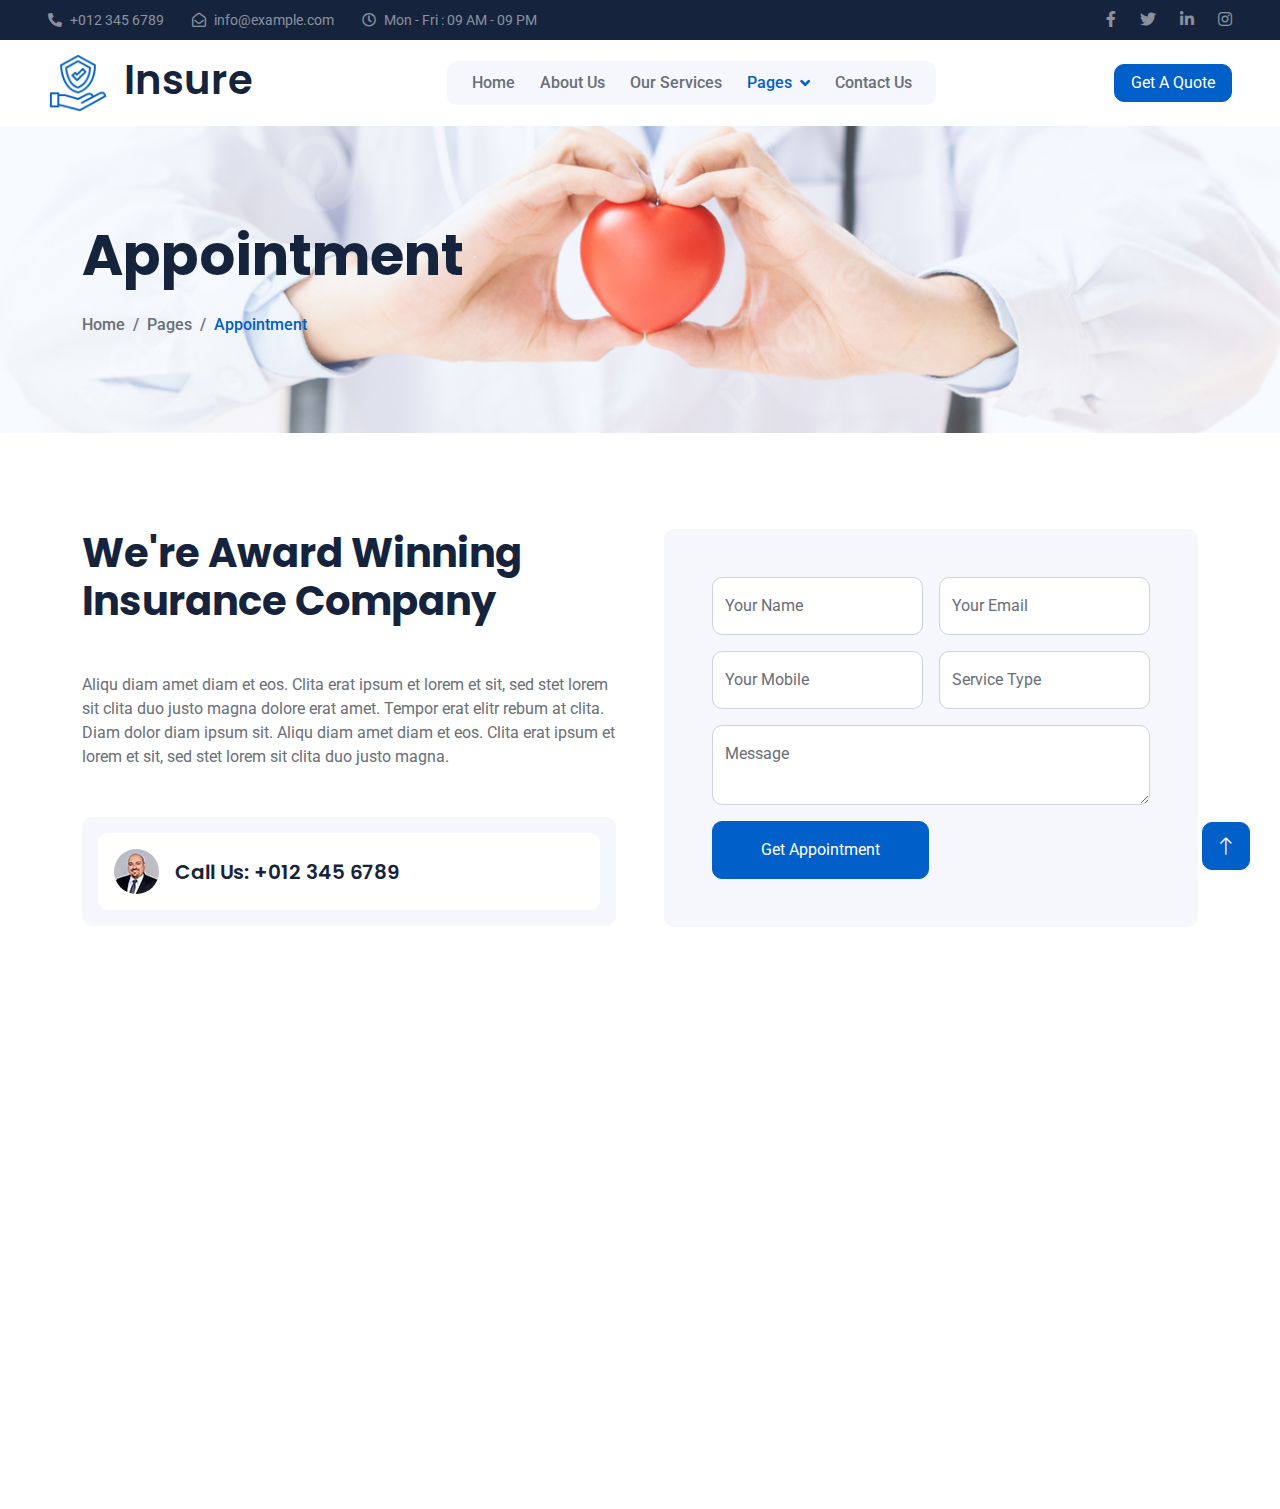
<file: appointment.html>
<!DOCTYPE html>
<html lang="en">
  <head>
    <meta charset="utf-8" />
    <title>Insure - Insurance HTML Template</title>
    <meta content="width=device-width, initial-scale=1.0" name="viewport" />
    <meta content="" name="keywords" />
    <meta content="" name="description" />

    <!-- Favicon -->
    <link href="img/favicon.ico" rel="icon" />

    <!-- Google Web Fonts -->
    <link rel="preconnect" href="https://fonts.googleapis.com" />
    <link rel="preconnect" href="https://fonts.gstatic.com" crossorigin />
    <link
      href="https://fonts.googleapis.com/css2?family=Roboto:wght@400;500&family=Poppins:wght@600;700&display=swap"
      rel="stylesheet"
    />

    <!-- Icon Font Stylesheet -->
    <link
      href="https://cdnjs.cloudflare.com/ajax/libs/font-awesome/5.10.0/css/all.min.css"
      rel="stylesheet"
    />
    <link
      href="https://cdn.jsdelivr.net/npm/bootstrap-icons@1.4.1/font/bootstrap-icons.css"
      rel="stylesheet"
    />

    <!-- Libraries Stylesheet -->
    <link href="lib/animate/animate.min.css" rel="stylesheet" />
    <link href="lib/owlcarousel/assets/owl.carousel.min.css" rel="stylesheet" />

    <!-- Customized Bootstrap Stylesheet -->
    <link href="css/bootstrap.min.css" rel="stylesheet" />

    <!-- Template Stylesheet -->
    <link href="css/style.css" rel="stylesheet" />
  </head>

  <body>
    <!-- Spinner Start -->
    <div
      id="spinner"
      class="show bg-white position-fixed translate-middle w-100 vh-100 top-50 start-50 d-flex align-items-center justify-content-center"
    >
      <div class="spinner-grow text-primary" role="status"></div>
    </div>
    <!-- Spinner End -->

    <!-- Topbar Start -->
    <div
      class="container-fluid bg-dark text-white-50 py-2 px-0 d-none d-lg-block"
    >
      <div class="row gx-0 align-items-center">
        <div class="col-lg-7 px-5 text-start">
          <div class="h-100 d-inline-flex align-items-center me-4">
            <small class="fa fa-phone-alt me-2"></small>
            <small>+012 345 6789</small>
          </div>
          <div class="h-100 d-inline-flex align-items-center me-4">
            <small class="far fa-envelope-open me-2"></small>
            <small>info@example.com</small>
          </div>
          <div class="h-100 d-inline-flex align-items-center me-4">
            <small class="far fa-clock me-2"></small>
            <small>Mon - Fri : 09 AM - 09 PM</small>
          </div>
        </div>
        <div class="col-lg-5 px-5 text-end">
          <div class="h-100 d-inline-flex align-items-center">
            <a class="text-white-50 ms-4" href=""
              ><i class="fab fa-facebook-f"></i
            ></a>
            <a class="text-white-50 ms-4" href=""
              ><i class="fab fa-twitter"></i
            ></a>
            <a class="text-white-50 ms-4" href=""
              ><i class="fab fa-linkedin-in"></i
            ></a>
            <a class="text-white-50 ms-4" href=""
              ><i class="fab fa-instagram"></i
            ></a>
          </div>
        </div>
      </div>
    </div>
    <!-- Topbar End -->

    <!-- Navbar Start -->
    <nav
      class="navbar navbar-expand-lg bg-white navbar-light sticky-top px-4 px-lg-5"
    >
      <a href="index.html" class="navbar-brand d-flex align-items-center">
        <h1 class="m-0">
          <img
            class="img-fluid me-3"
            src="img/icon/icon-02-primary.png"
            alt=""
          />Insure
        </h1>
      </a>
      <button
        type="button"
        class="navbar-toggler"
        data-bs-toggle="collapse"
        data-bs-target="#navbarCollapse"
      >
        <span class="navbar-toggler-icon"></span>
      </button>
      <div class="collapse navbar-collapse" id="navbarCollapse">
        <div class="navbar-nav mx-auto bg-light rounded pe-4 py-3 py-lg-0">
          <a href="index.html" class="nav-item nav-link">Home</a>
          <a href="about.html" class="nav-item nav-link">About Us</a>
          <a href="service.html" class="nav-item nav-link">Our Services</a>
          <div class="nav-item dropdown">
            <a
              href="#"
              class="nav-link dropdown-toggle active"
              data-bs-toggle="dropdown"
              >Pages</a
            >
            <div class="dropdown-menu bg-light border-0 m-0">
              <a href="feature.html" class="dropdown-item">Features</a>
              <a href="appointment.html" class="dropdown-item active"
                >Appointment</a
              >
              <a href="team.html" class="dropdown-item">Team Members</a>
              <a href="testimonial.html" class="dropdown-item">Testimonial</a>
              <a href="404.html" class="dropdown-item">404 Page</a>
            </div>
          </div>
          <a href="contact.html" class="nav-item nav-link">Contact Us</a>
        </div>
      </div>
      <a href="" class="btn btn-primary px-3 d-none d-lg-block">Get A Quote</a>
    </nav>
    <!-- Navbar End -->

    <!-- Page Header Start -->
    <div
      class="container-fluid page-header py-5 mb-5 wow fadeIn"
      data-wow-delay="0.1s"
    >
      <div class="container py-5">
        <h1 class="display-4 animated slideInDown mb-4">Appointment</h1>
        <nav aria-label="breadcrumb animated slideInDown">
          <ol class="breadcrumb mb-0">
            <li class="breadcrumb-item"><a href="#">Home</a></li>
            <li class="breadcrumb-item"><a href="#">Pages</a></li>
            <li class="breadcrumb-item active" aria-current="page">
              Appointment
            </li>
          </ol>
        </nav>
      </div>
    </div>
    <!-- Page Header End -->

    <!-- Appointment Start -->
    <div class="container-fluid py-5 wow fadeIn" data-wow-delay="0.1s">
      <div class="container">
        <div class="row g-5">
          <div class="col-lg-6 wow fadeIn" data-wow-delay="0.3s">
            <h1 class="display-6 mb-5">
              We're Award Winning Insurance Company
            </h1>
            <p class="mb-5">
              Aliqu diam amet diam et eos. Clita erat ipsum et lorem et sit, sed
              stet lorem sit clita duo justo magna dolore erat amet. Tempor erat
              elitr rebum at clita. Diam dolor diam ipsum sit. Aliqu diam amet
              diam et eos. Clita erat ipsum et lorem et sit, sed stet lorem sit
              clita duo justo magna.
            </p>
            <div class="bg-light rounded p-3">
              <div class="d-flex align-items-center bg-white rounded p-3">
                <img
                  class="flex-shrink-0 rounded-circle me-3"
                  src="img/profile.jpg"
                  alt=""
                />
                <h5 class="mb-0">Call Us: +012 345 6789</h5>
              </div>
            </div>
          </div>
          <div class="col-lg-6 wow fadeIn" data-wow-delay="0.5s">
            <div class="bg-light rounded p-5">
              <form>
                <div class="row g-3">
                  <div class="col-sm-6">
                    <div class="form-floating">
                      <input
                        type="text"
                        class="form-control"
                        id="gname"
                        placeholder="Gurdian Name"
                      />
                      <label for="gname">Your Name</label>
                    </div>
                  </div>
                  <div class="col-sm-6">
                    <div class="form-floating">
                      <input
                        type="email"
                        class="form-control"
                        id="gmail"
                        placeholder="Gurdian Email"
                      />
                      <label for="gmail">Your Email</label>
                    </div>
                  </div>
                  <div class="col-sm-6">
                    <div class="form-floating">
                      <input
                        type="text"
                        class="form-control"
                        id="cname"
                        placeholder="Child Name"
                      />
                      <label for="cname">Your Mobile</label>
                    </div>
                  </div>
                  <div class="col-sm-6">
                    <div class="form-floating">
                      <input
                        type="text"
                        class="form-control"
                        id="cage"
                        placeholder="Child Age"
                      />
                      <label for="cage">Service Type</label>
                    </div>
                  </div>
                  <div class="col-12">
                    <div class="form-floating">
                      <textarea
                        class="form-control"
                        placeholder="Leave a message here"
                        id="message"
                        style="height: 80px"
                      ></textarea>
                      <label for="message">Message</label>
                    </div>
                  </div>
                  <div class="col-12">
                    <button class="btn btn-primary py-3 px-5" type="submit">
                      Get Appointment
                    </button>
                  </div>
                </div>
              </form>
            </div>
          </div>
        </div>
      </div>
    </div>
    <!-- Appointment End -->

    <!-- Footer Start -->
    <div
      class="container-fluid bg-dark footer mt-5 pt-5 wow fadeIn"
      data-wow-delay="0.1s"
    >
      <div class="container py-5">
        <div class="row g-5">
          <div class="col-lg-3 col-md-6">
            <h1 class="text-white mb-4">
              <img
                class="img-fluid me-3"
                src="img/icon/icon-02-light.png"
                alt=""
              />Insure
            </h1>
            <p>
              Diam dolor diam ipsum sit. Aliqu diam amet diam et eos. Clita erat
              ipsum et lorem et sit, sed stet lorem sit clita
            </p>
            <div class="d-flex pt-2">
              <a class="btn btn-square me-1" href=""
                ><i class="fab fa-twitter"></i
              ></a>
              <a class="btn btn-square me-1" href=""
                ><i class="fab fa-facebook-f"></i
              ></a>
              <a class="btn btn-square me-1" href=""
                ><i class="fab fa-youtube"></i
              ></a>
              <a class="btn btn-square me-0" href=""
                ><i class="fab fa-linkedin-in"></i
              ></a>
            </div>
          </div>
          <div class="col-lg-3 col-md-6">
            <h5 class="text-light mb-4">Address</h5>
            <p>
              <i class="fa fa-map-marker-alt me-3"></i>123 Street, New York, USA
            </p>
            <p><i class="fa fa-phone-alt me-3"></i>+012 345 67890</p>
            <p><i class="fa fa-envelope me-3"></i>info@example.com</p>
          </div>
          <div class="col-lg-3 col-md-6">
            <h5 class="text-light mb-4">Quick Links</h5>
            <a class="btn btn-link" href="">About Us</a>
            <a class="btn btn-link" href="">Contact Us</a>
            <a class="btn btn-link" href="">Our Services</a>
            <a class="btn btn-link" href="">Terms & Condition</a>
            <a class="btn btn-link" href="">Support</a>
          </div>
          <div class="col-lg-3 col-md-6">
            <h5 class="text-light mb-4">Newsletter</h5>
            <p>Dolor amet sit justo amet elitr clita ipsum elitr est.</p>
            <div class="position-relative mx-auto" style="max-width: 400px">
              <input
                class="form-control bg-transparent w-100 py-3 ps-4 pe-5"
                type="text"
                placeholder="Your email"
              />
              <button
                type="button"
                class="btn btn-secondary py-2 position-absolute top-0 end-0 mt-2 me-2"
              >
                SignUp
              </button>
            </div>
          </div>
        </div>
      </div>
      <div class="container-fluid copyright">
        <div class="container">
          <div class="row">
            <div class="col-md-6 text-center text-md-start mb-3 mb-md-0">
              &copy; <a href="#">Your Site Name</a>, All Right Reserved.
            </div>
            <div class="col-md-6 text-center text-md-end">
              <!--/*** This template is free as long as you keep the footer author’s credit link/attribution link/backlink. If you'd like to use the template without the footer author’s credit link/attribution link/backlink, you can purchase the Credit Removal License from "https://htmlcodex.com/credit-removal". Thank you for your support. ***/-->
              Designed By <a href="https://htmlcodex.com">HTML Codex</a>
              <br />Distributed By:
              <a href="https://themewagon.com" target="_blank">ThemeWagon</a>
            </div>
          </div>
        </div>
      </div>
    </div>
    <!-- Footer End -->

    <!-- Back to Top -->
    <a href="#" class="btn btn-lg btn-primary btn-lg-square back-to-top"
      ><i class="bi bi-arrow-up"></i
    ></a>

    <!-- JavaScript Libraries -->
    <script src="https://code.jquery.com/jquery-3.4.1.min.js"></script>
    <script src="https://cdn.jsdelivr.net/npm/bootstrap@5.0.0/dist/js/bootstrap.bundle.min.js"></script>
    <script src="lib/wow/wow.min.js"></script>
    <script src="lib/easing/easing.min.js"></script>
    <script src="lib/waypoints/waypoints.min.js"></script>
    <script src="lib/owlcarousel/owl.carousel.min.js"></script>
    <script src="lib/counterup/counterup.min.js"></script>

    <!-- Template Javascript -->
    <script src="js/main.js"></script>
  </body>
</html>
</file>
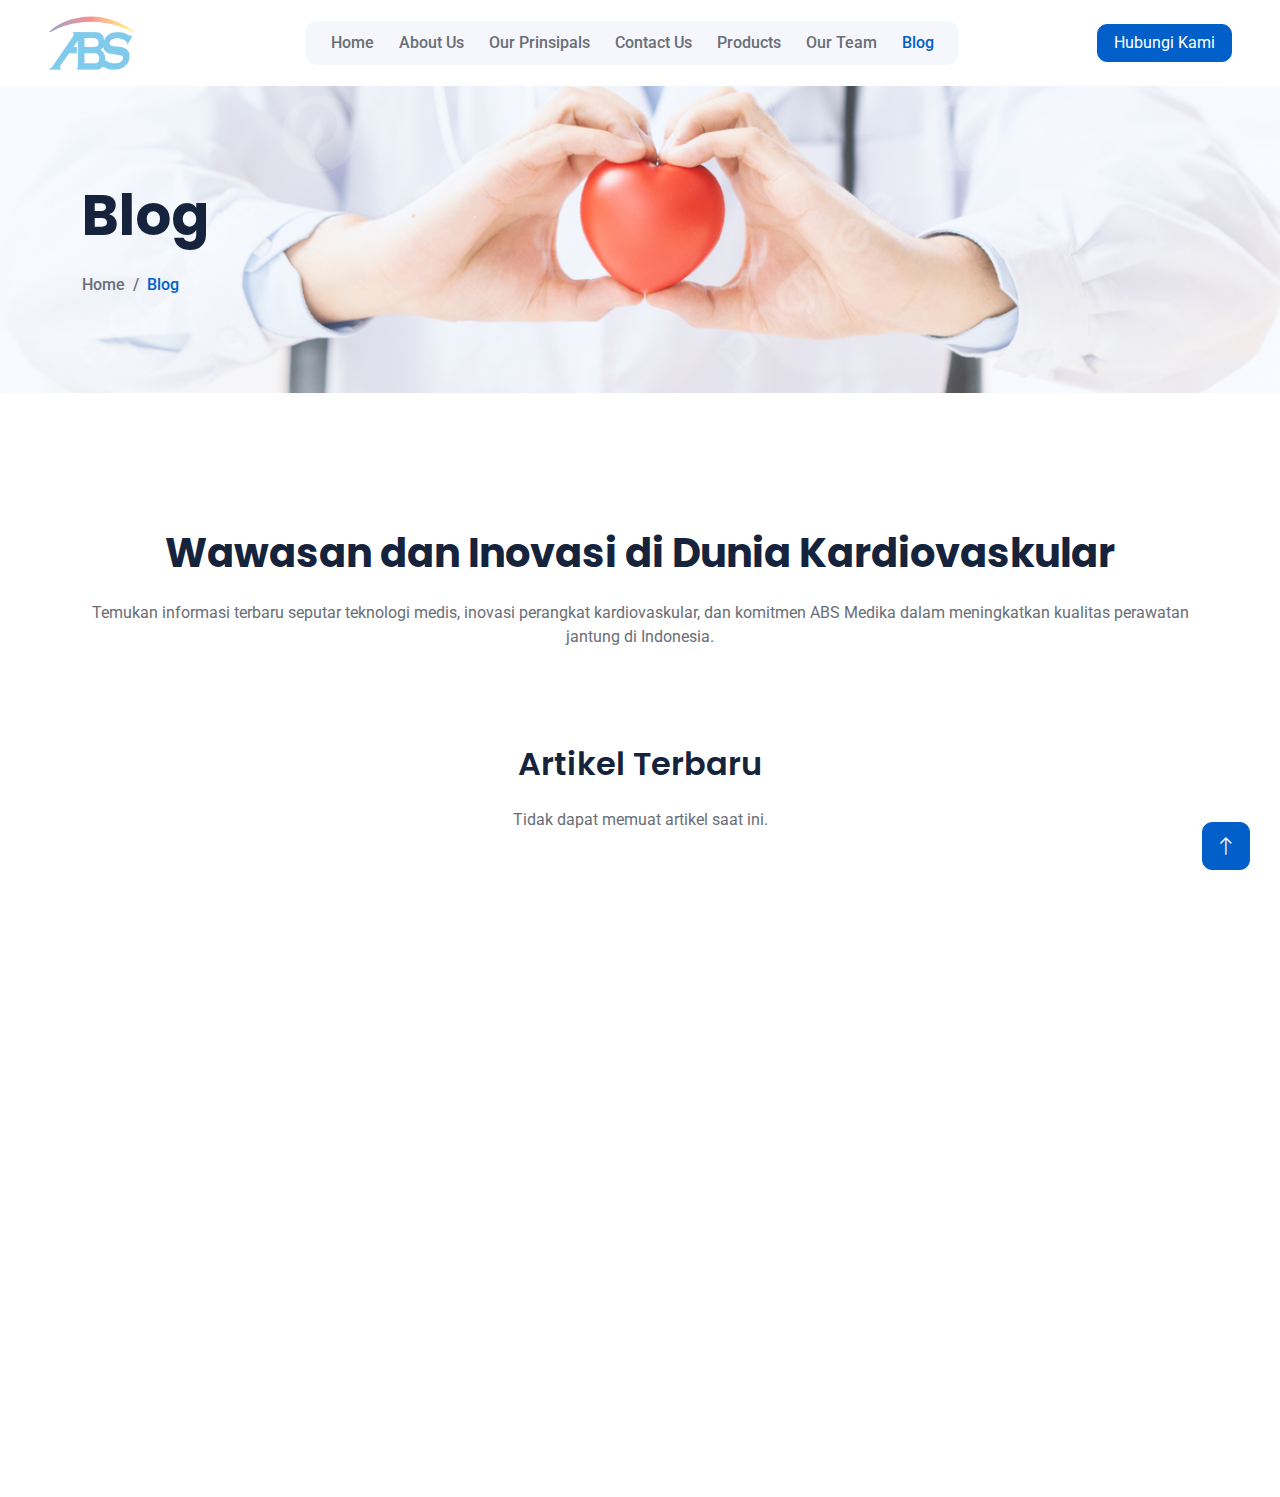
<file: artikel.html>
<!DOCTYPE html>
<html lang="en">
  <head>
    <meta charset="utf-8" />
    <title>About - ABS Medika</title>
    <meta content="width=device-width, initial-scale=1.0" name="viewport" />
    <meta content="" name="keywords" />
    <meta content="" name="description" />

    <!-- Favicon -->
    <link href="img/abs_logo.png" rel="icon" />

    <!-- Google Web Fonts -->
    <link rel="preconnect" href="https://fonts.googleapis.com" />
    <link rel="preconnect" href="https://fonts.gstatic.com" crossorigin />
    <link href="https://fonts.googleapis.com/css2?family=Roboto:wght@400;500&family=Poppins:wght@600;700&display=swap" rel="stylesheet" />

    <!-- Icon Font Stylesheet -->
    <link href="https://cdnjs.cloudflare.com/ajax/libs/font-awesome/5.10.0/css/all.min.css" rel="stylesheet" />
    <link href="https://cdn.jsdelivr.net/npm/bootstrap-icons@1.4.1/font/bootstrap-icons.css" rel="stylesheet" />

    <!-- Libraries Stylesheet -->
    <link href="lib/animate/animate.min.css" rel="stylesheet" />
    <link href="lib/owlcarousel/assets/owl.carousel.min.css" rel="stylesheet" />

    <!-- Customized Bootstrap Stylesheet -->
    <link href="css/bootstrap.min.css" rel="stylesheet" />

    <!-- Template Stylesheet -->
    <link href="css/style.css" rel="stylesheet" />
  </head>

  <body>
    <!-- Spinner Start -->
    <div id="spinner" class="show bg-white position-fixed translate-middle w-100 vh-100 top-50 start-50 d-flex align-items-center justify-content-center">
      <div class="spinner-grow text-primary" role="status"></div>
    </div>
    <!-- Spinner End -->

    <!-- Navbar Start -->
    <nav class="navbar navbar-expand-lg bg-white navbar-light sticky-top px-4 px-lg-5">
      <a href="index.html" class="navbar-brand d-flex align-items-center">
        <img class="img-fluid me-3" src="img/abs_logo.png" alt="" />
      </a>
      <button type="button" class="navbar-toggler" data-bs-toggle="collapse" data-bs-target="#navbarCollapse">
        <span class="navbar-toggler-icon"></span>
      </button>

      <div class="collapse navbar-collapse" id="navbarCollapse">
        <div class="navbar-nav mx-auto bg-light rounded pe-4 py-3 py-lg-0">
          <a href="index.html#" class="nav-item nav-link">Home</a>
          <a href="index.html#about" class="nav-item nav-link">About Us</a>
          <a href="index.html#prinsipal" class="nav-item nav-link">Our Prinsipals</a>
          <a href="index.html#contact-us" class="nav-item nav-link">Contact Us</a>
          <a href="product.html" class="nav-item nav-link">Products</a>
          <a href="our_team.html" class="nav-item nav-link">Our Team</a>
          <a href="artikel.html" class="nav-item nav-link active">Blog</a>
        </div>
      </div>
      <a href="https://wa.me/+628111014774" target="_blank" rel="noopener noreferrer" class="btn btn-primary px-3 d-none d-lg-block">Hubungi Kami</a>
    </nav>
    <!-- Navbar End -->

    <!-- Page Header Start -->
    <div class="container-fluid page-header py-5 mb-5 wow fadeIn" data-wow-delay="0.1s">
      <div class="container py-5">
        <h1 class="display-4 animated slideInDown mb-4">Blog</h1>
        <nav aria-label="breadcrumb animated slideInDown">
          <ol class="breadcrumb mb-0">
            <li class="breadcrumb-item"><a href="index.html">Home</a></li>
            <li class="breadcrumb-item active" aria-current="page">Blog</li>
          </ol>
        </nav>
      </div>
    </div>
    <!-- Page Header End -->

    <!-- Product Section Start -->
    <section id="product" class="product section">
      <div class="container-xxl py-5">
        <div class="container text-center wow fadeInUp" data-wow-delay="0.1s">
          <h1 class="display-6 mb-4">Wawasan dan Inovasi di Dunia Kardiovaskular</h1>
          <p class="mb-5 text-wide">Temukan informasi terbaru seputar teknologi medis, inovasi perangkat kardiovaskular, dan komitmen ABS Medika dalam meningkatkan kualitas perawatan jantung di Indonesia.</p>
        </div>

        <!-- Section: Blog Preview -->
        <section id="latest-articles" class="py-5 wow fadeIn" data-wow-delay="0.1s">
          <div class="container text-center">
            <h2 class="mb-4">Artikel Terbaru</h2>
            <div id="article-list" class="row gy-4 justify-content-center"></div>
          </div>
        </section>

        <script>
          const API_URL = "https://absmedika.com/blog/wp-json/wp/v2/posts?per_page=3&_embed";

          async function loadArticles() {
            try {
              const res = await fetch(API_URL);
              const posts = await res.json();
              const container = document.getElementById("article-list");

              container.innerHTML = posts
                .map((post) => {
                  const title = post.title.rendered;
                  const link = post.link;
                  const excerpt = post.excerpt.rendered.replace(/(<([^>]+)>)/gi, "").slice(0, 120) + "...";
                  const img = post._embedded?.["wp:featuredmedia"]?.[0]?.source_url || "img/default-post.jpg";
                  return `
        <div class="col-md-4">
          <div class="card shadow-sm border-0 h-100">
            <img src="${img}" class="card-img-top" alt="${title}">
            <div class="card-body text-start">
              <h5 class="card-title">${title}</h5>
              <p class="card-text small">${excerpt}</p>
              <a href="${link}" class="btn btn-sm btn-primary">Baca Selengkapnya</a>
            </div>
          </div>
        </div>
      `;
                })
                .join("");
            } catch (err) {
              console.error("Gagal memuat artikel:", err);
              document.getElementById("article-list").innerHTML = "<p>Tidak dapat memuat artikel saat ini.</p>";
            }
          }

          loadArticles();
        </script>
      </div>
    </section>
    <!-- Product Section End -->

    <!-- Footer Start -->
    <div class="container-fluid bg-dark footer mt-5 pt-5 wow fadeIn" data-wow-delay="0.1s">
      <div class="container py-5">
        <div class="row g-2">
          <div class="col-lg-6 col-md-6">
            <img class="img-fluid me-3" style="width: 8rem" src="img/abs_logo.png" alt="" />
            <p>Empowering Cardiology Care with Trusted Solutions</p>
            <div class="d-flex pt-2">
              <a class="btn btn-square me-1" href=""><i class="fab fa-twitter"></i></a>
              <a class="btn btn-square me-1" href=""><i class="fab fa-facebook-f"></i></a>
              <a class="btn btn-square me-1" href=""><i class="fab fa-youtube"></i></a>
              <a class="btn btn-square me-0" href=""><i class="fab fa-linkedin-in"></i></a>
            </div>
          </div>
          <div class="col-lg-6 col-md-6">
            <h5 class="text-light mb-4">Kantor Kami</h5>
            <p><i class="fa fa-map-marker-alt me-3"></i>Graha 99 No. 6, JL. H. Adam Malik, Tangerang 15156 | Indonesia</p>
            <p><i class="fa fa-phone-alt me-3"></i>(021) 38802228</p>
            <p><i class="bi bi-whatsapp me-3"></i>+62 811-1014-774</p>
            <p><i class="fa fa-envelope me-3"></i>info@absmedika.com</p>
          </div>
        </div>
      </div>
      <div class="container-fluid copyright">
        <div class="container">
          <div class="row justify-content-center">
            <div class="col-md-6 text-center text-md-start mb-3 mb-md-0">&copy; <a href="#">© 2025 PT. Anugerah Berkat Sarana</a>, All Right Reserved.</div>
          </div>
        </div>
      </div>
    </div>
    <!-- Footer End -->

    <!-- Back to Top -->
    <a href="#" class="btn btn-lg btn-primary btn-lg-square back-to-top"><i class="bi bi-arrow-up"></i></a>

    <!-- JavaScript Libraries -->
    <script src="https://code.jquery.com/jquery-3.4.1.min.js"></script>
    <script src="https://cdn.jsdelivr.net/npm/bootstrap@5.0.0/dist/js/bootstrap.bundle.min.js"></script>
    <script src="lib/wow/wow.min.js"></script>
    <script src="lib/easing/easing.min.js"></script>
    <script src="lib/waypoints/waypoints.min.js"></script>
    <script src="lib/owlcarousel/owl.carousel.min.js"></script>
    <script src="lib/counterup/counterup.min.js"></script>

    <!-- Template Javascript -->
    <script src="js/main.js"></script>
  </body>
</html>
</file>
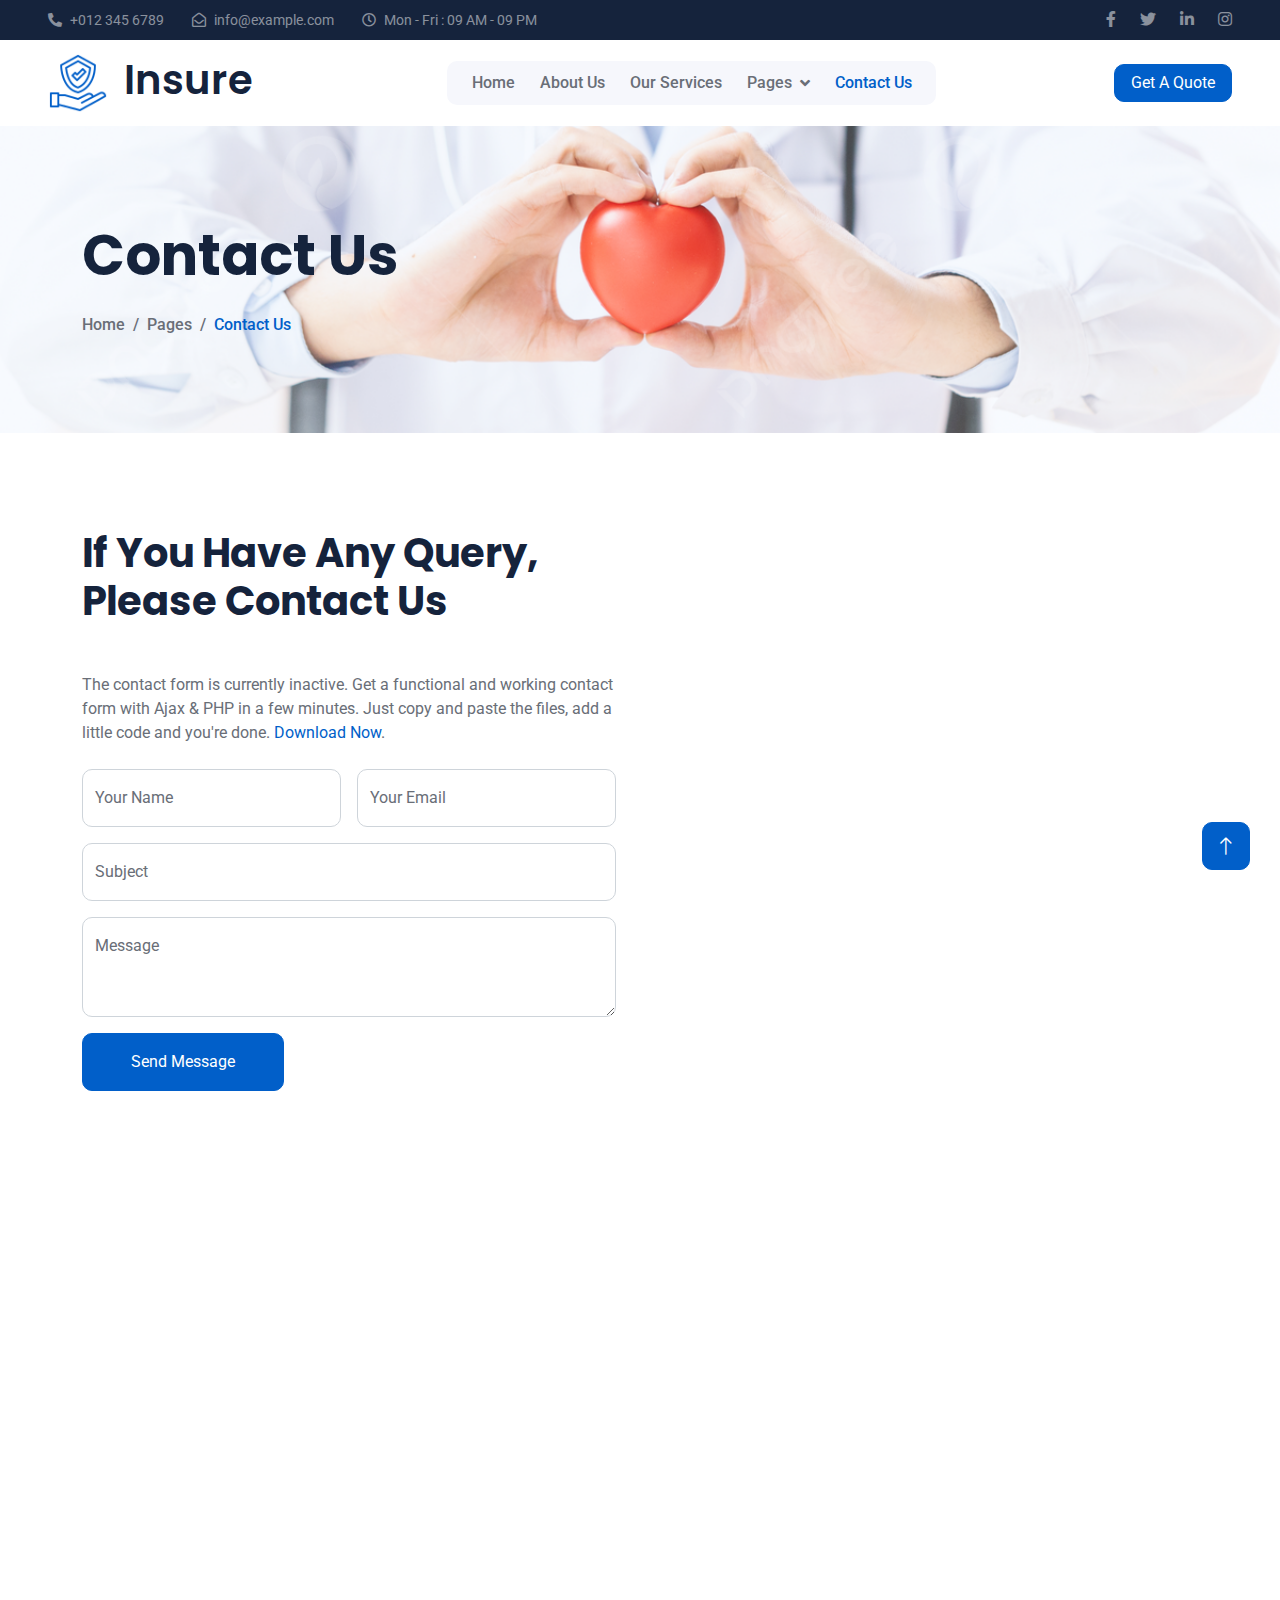
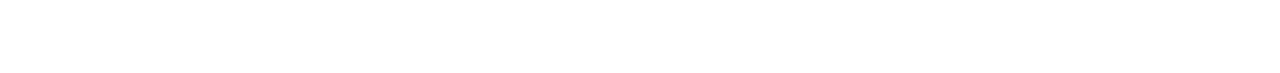
<file: contact.html>
<!DOCTYPE html>
<html lang="en">
  <head>
    <meta charset="utf-8" />
    <title>Insure - Insurance HTML Template</title>
    <meta content="width=device-width, initial-scale=1.0" name="viewport" />
    <meta content="" name="keywords" />
    <meta content="" name="description" />

    <!-- Favicon -->
    <link href="img/favicon.ico" rel="icon" />

    <!-- Google Web Fonts -->
    <link rel="preconnect" href="https://fonts.googleapis.com" />
    <link rel="preconnect" href="https://fonts.gstatic.com" crossorigin />
    <link
      href="https://fonts.googleapis.com/css2?family=Roboto:wght@400;500&family=Poppins:wght@600;700&display=swap"
      rel="stylesheet"
    />

    <!-- Icon Font Stylesheet -->
    <link
      href="https://cdnjs.cloudflare.com/ajax/libs/font-awesome/5.10.0/css/all.min.css"
      rel="stylesheet"
    />
    <link
      href="https://cdn.jsdelivr.net/npm/bootstrap-icons@1.4.1/font/bootstrap-icons.css"
      rel="stylesheet"
    />

    <!-- Libraries Stylesheet -->
    <link href="lib/animate/animate.min.css" rel="stylesheet" />
    <link href="lib/owlcarousel/assets/owl.carousel.min.css" rel="stylesheet" />

    <!-- Customized Bootstrap Stylesheet -->
    <link href="css/bootstrap.min.css" rel="stylesheet" />

    <!-- Template Stylesheet -->
    <link href="css/style.css" rel="stylesheet" />
  </head>

  <body>
    <!-- Spinner Start -->
    <div
      id="spinner"
      class="show bg-white position-fixed translate-middle w-100 vh-100 top-50 start-50 d-flex align-items-center justify-content-center"
    >
      <div class="spinner-grow text-primary" role="status"></div>
    </div>
    <!-- Spinner End -->

    <!-- Topbar Start -->
    <div
      class="container-fluid bg-dark text-white-50 py-2 px-0 d-none d-lg-block"
    >
      <div class="row gx-0 align-items-center">
        <div class="col-lg-7 px-5 text-start">
          <div class="h-100 d-inline-flex align-items-center me-4">
            <small class="fa fa-phone-alt me-2"></small>
            <small>+012 345 6789</small>
          </div>
          <div class="h-100 d-inline-flex align-items-center me-4">
            <small class="far fa-envelope-open me-2"></small>
            <small>info@example.com</small>
          </div>
          <div class="h-100 d-inline-flex align-items-center me-4">
            <small class="far fa-clock me-2"></small>
            <small>Mon - Fri : 09 AM - 09 PM</small>
          </div>
        </div>
        <div class="col-lg-5 px-5 text-end">
          <div class="h-100 d-inline-flex align-items-center">
            <a class="text-white-50 ms-4" href=""
              ><i class="fab fa-facebook-f"></i
            ></a>
            <a class="text-white-50 ms-4" href=""
              ><i class="fab fa-twitter"></i
            ></a>
            <a class="text-white-50 ms-4" href=""
              ><i class="fab fa-linkedin-in"></i
            ></a>
            <a class="text-white-50 ms-4" href=""
              ><i class="fab fa-instagram"></i
            ></a>
          </div>
        </div>
      </div>
    </div>
    <!-- Topbar End -->

    <!-- Navbar Start -->
    <nav
      class="navbar navbar-expand-lg bg-white navbar-light sticky-top px-4 px-lg-5"
    >
      <a href="index.html" class="navbar-brand d-flex align-items-center">
        <h1 class="m-0">
          <img
            class="img-fluid me-3"
            src="img/icon/icon-02-primary.png"
            alt=""
          />Insure
        </h1>
      </a>
      <button
        type="button"
        class="navbar-toggler"
        data-bs-toggle="collapse"
        data-bs-target="#navbarCollapse"
      >
        <span class="navbar-toggler-icon"></span>
      </button>
      <div class="collapse navbar-collapse" id="navbarCollapse">
        <div class="navbar-nav mx-auto bg-light rounded pe-4 py-3 py-lg-0">
          <a href="index.html" class="nav-item nav-link">Home</a>
          <a href="about.html" class="nav-item nav-link">About Us</a>
          <a href="service.html" class="nav-item nav-link">Our Services</a>
          <div class="nav-item dropdown">
            <a
              href="#"
              class="nav-link dropdown-toggle"
              data-bs-toggle="dropdown"
              >Pages</a
            >
            <div class="dropdown-menu bg-light border-0 m-0">
              <a href="feature.html" class="dropdown-item">Features</a>
              <a href="appointment.html" class="dropdown-item">Appointment</a>
              <a href="team.html" class="dropdown-item">Team Members</a>
              <a href="testimonial.html" class="dropdown-item">Testimonial</a>
              <a href="404.html" class="dropdown-item">404 Page</a>
            </div>
          </div>
          <a href="contact.html" class="nav-item nav-link active">Contact Us</a>
        </div>
      </div>
      <a href="" class="btn btn-primary px-3 d-none d-lg-block">Get A Quote</a>
    </nav>
    <!-- Navbar End -->

    <!-- Page Header Start -->
    <div
      class="container-fluid page-header py-5 mb-5 wow fadeIn"
      data-wow-delay="0.1s"
    >
      <div class="container py-5">
        <h1 class="display-4 animated slideInDown mb-4">Contact Us</h1>
        <nav aria-label="breadcrumb animated slideInDown">
          <ol class="breadcrumb mb-0">
            <li class="breadcrumb-item"><a href="#">Home</a></li>
            <li class="breadcrumb-item"><a href="#">Pages</a></li>
            <li class="breadcrumb-item active" aria-current="page">
              Contact Us
            </li>
          </ol>
        </nav>
      </div>
    </div>
    <!-- Page Header End -->

    <!-- Contact Start -->
    <div class="container-xxl py-5">
      <div class="container">
        <div class="row g-5">
          <div class="col-lg-6 wow fadeIn" data-wow-delay="0.1s">
            <h1 class="display-6 mb-5">
              If You Have Any Query, Please Contact Us
            </h1>
            <p class="mb-4">
              The contact form is currently inactive. Get a functional and
              working contact form with Ajax & PHP in a few minutes. Just copy
              and paste the files, add a little code and you're done.
              <a href="https://htmlcodex.com/contact-form">Download Now</a>.
            </p>
            <form>
              <div class="row g-3">
                <div class="col-md-6">
                  <div class="form-floating">
                    <input
                      type="text"
                      class="form-control"
                      id="name"
                      placeholder="Your Name"
                    />
                    <label for="name">Your Name</label>
                  </div>
                </div>
                <div class="col-md-6">
                  <div class="form-floating">
                    <input
                      type="email"
                      class="form-control"
                      id="email"
                      placeholder="Your Email"
                    />
                    <label for="email">Your Email</label>
                  </div>
                </div>
                <div class="col-12">
                  <div class="form-floating">
                    <input
                      type="text"
                      class="form-control"
                      id="subject"
                      placeholder="Subject"
                    />
                    <label for="subject">Subject</label>
                  </div>
                </div>
                <div class="col-12">
                  <div class="form-floating">
                    <textarea
                      class="form-control"
                      placeholder="Leave a message here"
                      id="message"
                      style="height: 100px"
                    ></textarea>
                    <label for="message">Message</label>
                  </div>
                </div>
                <div class="col-12">
                  <button class="btn btn-primary py-3 px-5" type="submit">
                    Send Message
                  </button>
                </div>
              </div>
            </form>
          </div>
          <div
            class="col-lg-6 wow fadeIn"
            data-wow-delay="0.5s"
            style="min-height: 450px"
          >
            <div class="position-relative rounded overflow-hidden h-100">
              <iframe
                class="position-relative w-100 h-100"
                src="https://www.google.com/maps/embed?pb=!1m18!1m12!1m3!1d3001156.4288297426!2d-78.01371936852176!3d42.72876761954724!2m3!1f0!2f0!3f0!3m2!1i1024!2i768!4f13.1!3m3!1m2!1s0x4ccc4bf0f123a5a9%3A0xddcfc6c1de189567!2sNew%20York%2C%20USA!5e0!3m2!1sen!2sbd!4v1603794290143!5m2!1sen!2sbd"
                frameborder="0"
                style="min-height: 450px; border: 0"
                allowfullscreen=""
                aria-hidden="false"
                tabindex="0"
              ></iframe>
            </div>
          </div>
        </div>
      </div>
    </div>
    <!-- Contact End -->

    <!-- Footer Start -->
    <div
      class="container-fluid bg-dark footer mt-5 pt-5 wow fadeIn"
      data-wow-delay="0.1s"
    >
      <div class="container py-5">
        <div class="row g-5">
          <div class="col-lg-3 col-md-6">
            <h1 class="text-white mb-4">
              <img
                class="img-fluid me-3"
                src="img/icon/icon-02-light.png"
                alt=""
              />Insure
            </h1>
            <p>
              Diam dolor diam ipsum sit. Aliqu diam amet diam et eos. Clita erat
              ipsum et lorem et sit, sed stet lorem sit clita
            </p>
            <div class="d-flex pt-2">
              <a class="btn btn-square me-1" href=""
                ><i class="fab fa-twitter"></i
              ></a>
              <a class="btn btn-square me-1" href=""
                ><i class="fab fa-facebook-f"></i
              ></a>
              <a class="btn btn-square me-1" href=""
                ><i class="fab fa-youtube"></i
              ></a>
              <a class="btn btn-square me-0" href=""
                ><i class="fab fa-linkedin-in"></i
              ></a>
            </div>
          </div>
          <div class="col-lg-3 col-md-6">
            <h5 class="text-light mb-4">Address</h5>
            <p>
              <i class="fa fa-map-marker-alt me-3"></i>123 Street, New York, USA
            </p>
            <p><i class="fa fa-phone-alt me-3"></i>+012 345 67890</p>
            <p><i class="fa fa-envelope me-3"></i>info@example.com</p>
          </div>
          <div class="col-lg-3 col-md-6">
            <h5 class="text-light mb-4">Quick Links</h5>
            <a class="btn btn-link" href="">About Us</a>
            <a class="btn btn-link" href="">Contact Us</a>
            <a class="btn btn-link" href="">Our Services</a>
            <a class="btn btn-link" href="">Terms & Condition</a>
            <a class="btn btn-link" href="">Support</a>
          </div>
          <div class="col-lg-3 col-md-6">
            <h5 class="text-light mb-4">Newsletter</h5>
            <p>Dolor amet sit justo amet elitr clita ipsum elitr est.</p>
            <div class="position-relative mx-auto" style="max-width: 400px">
              <input
                class="form-control bg-transparent w-100 py-3 ps-4 pe-5"
                type="text"
                placeholder="Your email"
              />
              <button
                type="button"
                class="btn btn-secondary py-2 position-absolute top-0 end-0 mt-2 me-2"
              >
                SignUp
              </button>
            </div>
          </div>
        </div>
      </div>
      <div class="container-fluid copyright">
        <div class="container">
          <div class="row">
            <div class="col-md-6 text-center text-md-start mb-3 mb-md-0">
              &copy; <a href="#">Your Site Name</a>, All Right Reserved.
            </div>
            <div class="col-md-6 text-center text-md-end">
              <!--/*** This template is free as long as you keep the footer author’s credit link/attribution link/backlink. If you'd like to use the template without the footer author’s credit link/attribution link/backlink, you can purchase the Credit Removal License from "https://htmlcodex.com/credit-removal". Thank you for your support. ***/-->
              Designed By <a href="https://htmlcodex.com">HTML Codex</a>
              <br />Distributed By:
              <a href="https://themewagon.com" target="_blank">ThemeWagon</a>
            </div>
          </div>
        </div>
      </div>
    </div>
    <!-- Footer End -->

    <!-- Back to Top -->
    <a href="#" class="btn btn-lg btn-primary btn-lg-square back-to-top"
      ><i class="bi bi-arrow-up"></i
    ></a>

    <!-- JavaScript Libraries -->
    <script src="https://code.jquery.com/jquery-3.4.1.min.js"></script>
    <script src="https://cdn.jsdelivr.net/npm/bootstrap@5.0.0/dist/js/bootstrap.bundle.min.js"></script>
    <script src="lib/wow/wow.min.js"></script>
    <script src="lib/easing/easing.min.js"></script>
    <script src="lib/waypoints/waypoints.min.js"></script>
    <script src="lib/owlcarousel/owl.carousel.min.js"></script>
    <script src="lib/counterup/counterup.min.js"></script>

    <!-- Template Javascript -->
    <script src="js/main.js"></script>
  </body>
</html>
</file>
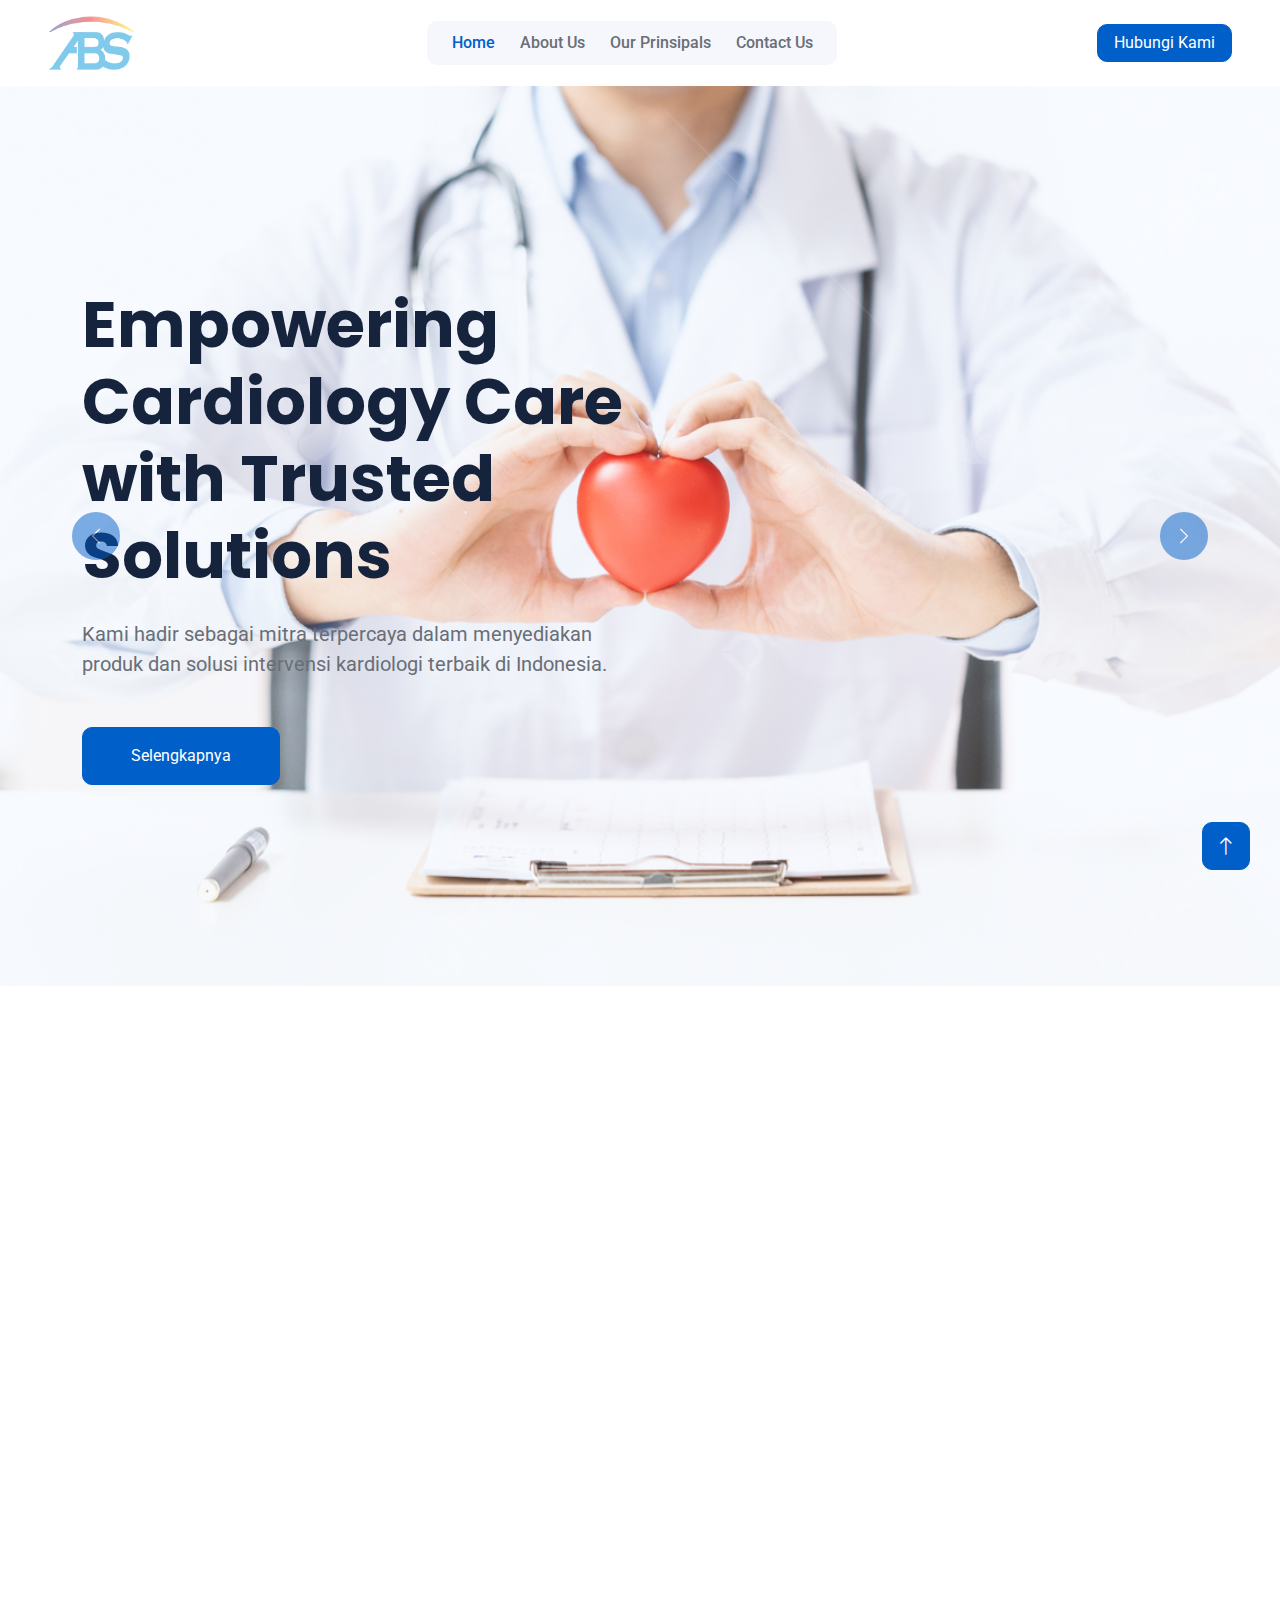
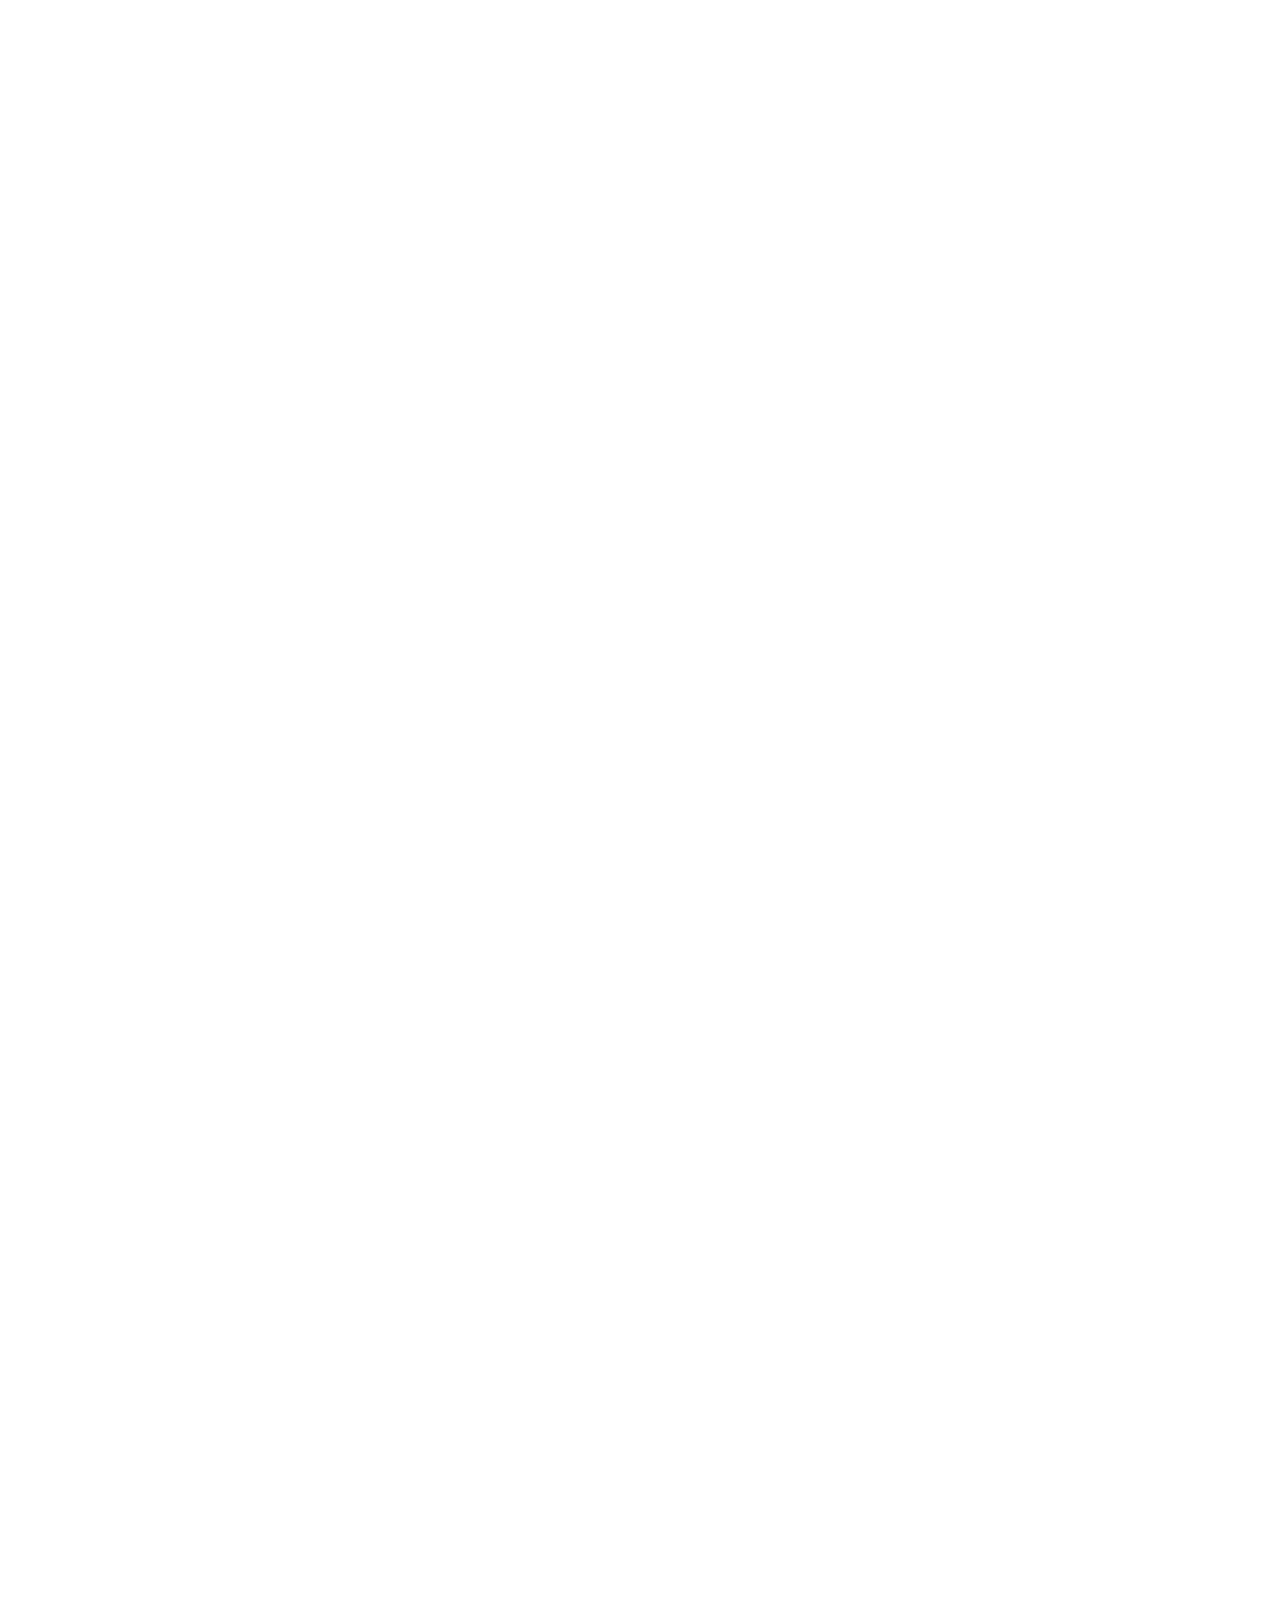
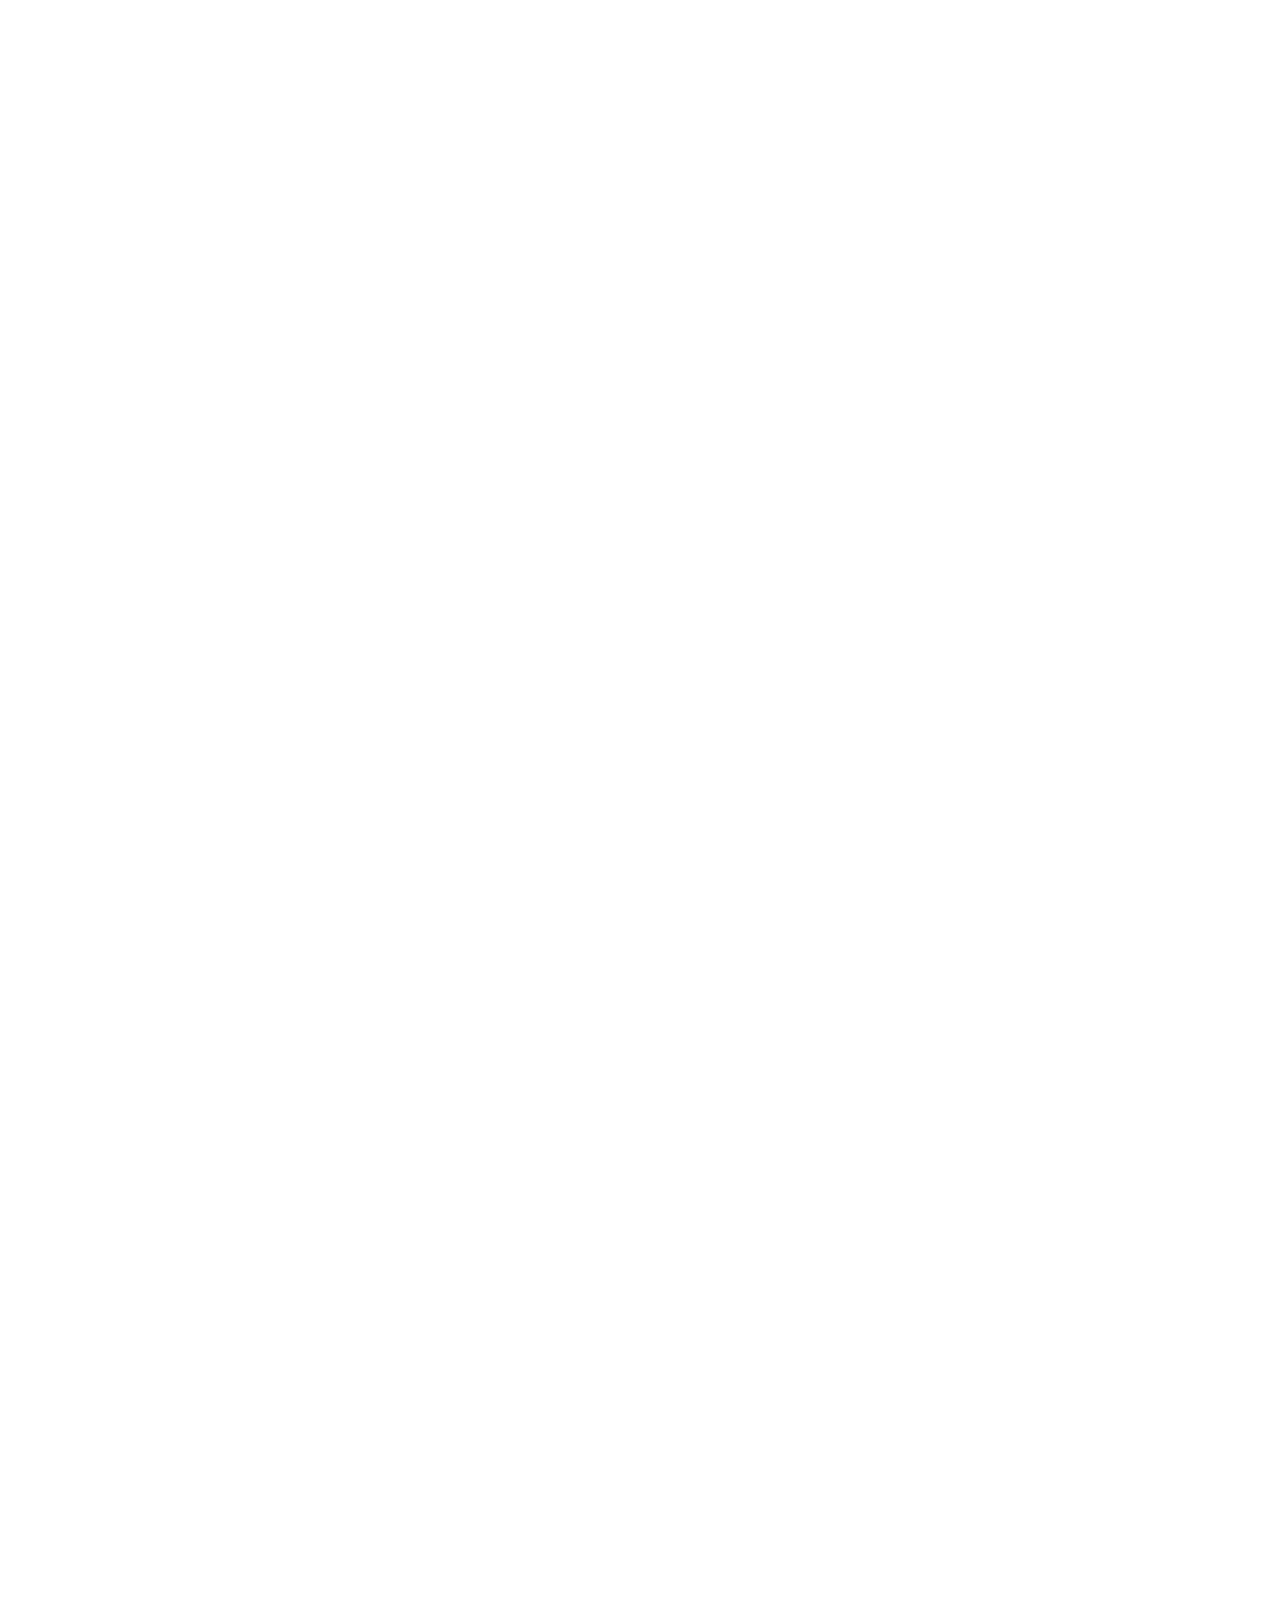
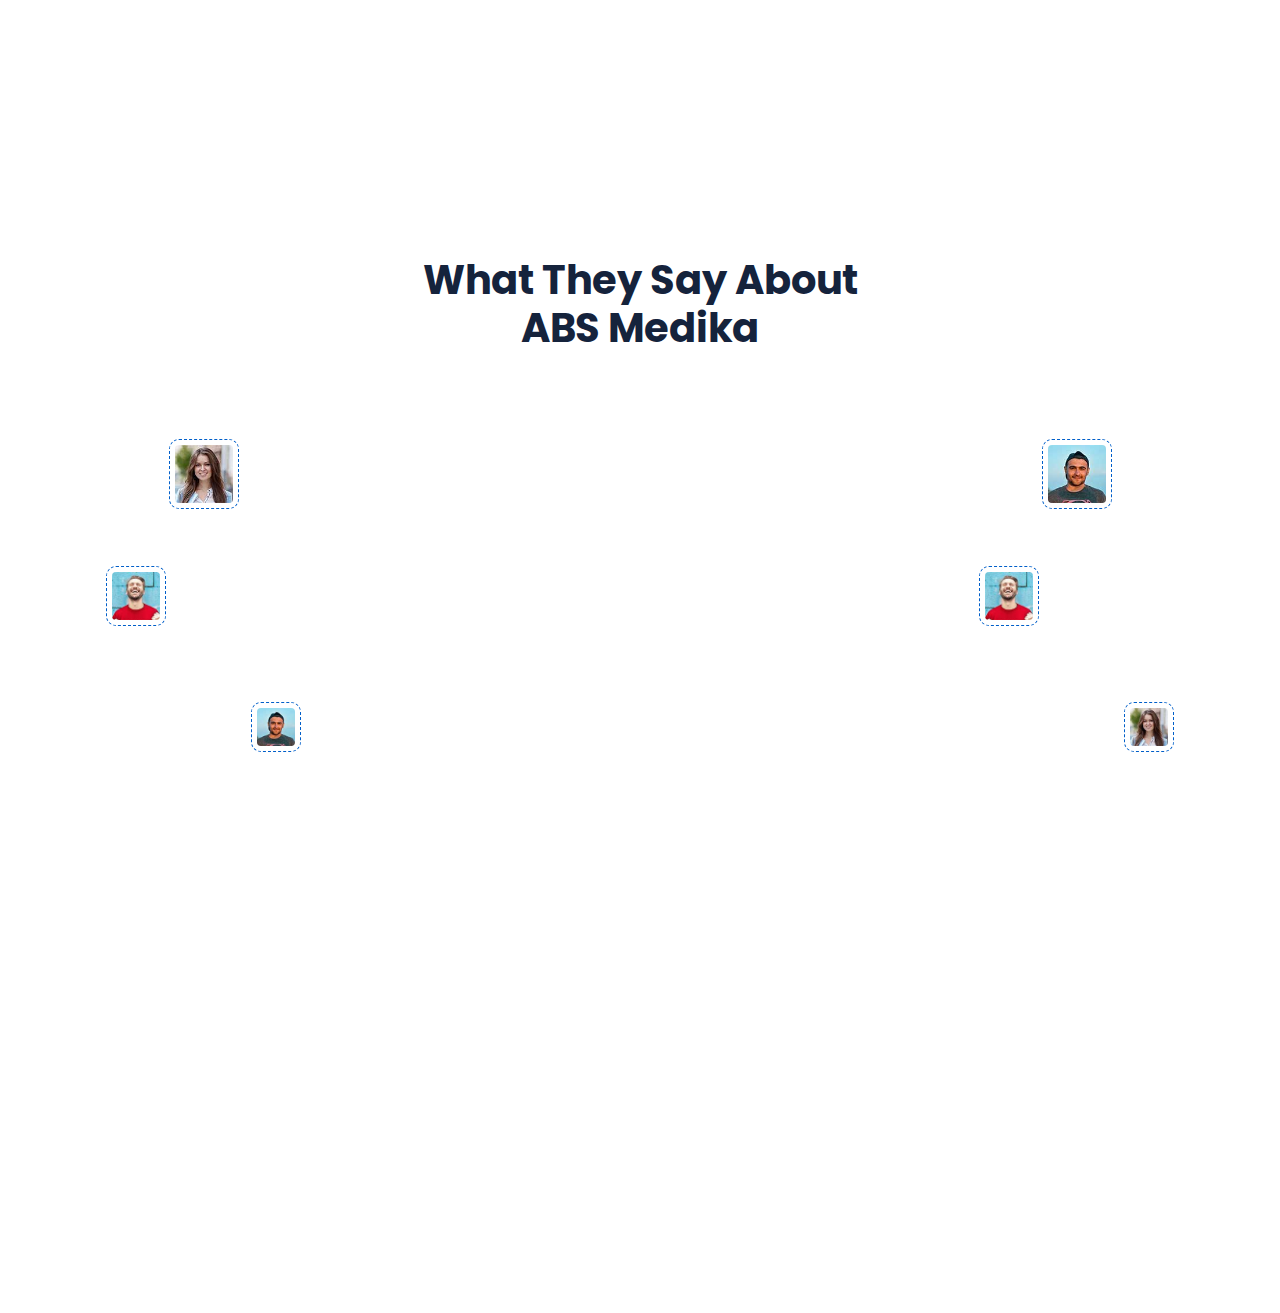
<file: index copy.html>
<!DOCTYPE html>
<html lang="en">
  <head>
    <meta charset="utf-8" />
    <title>ABS Medika</title>
    <meta content="width=device-width, initial-scale=1.0" name="viewport" />
    <meta content="" name="keywords" />
    <meta content="" name="description" />

    <!-- Favicon -->
    <link href="img/abs_logo.png" rel="icon" />

    <!-- Google Web Fonts -->
    <link rel="preconnect" href="https://fonts.googleapis.com" />
    <link rel="preconnect" href="https://fonts.gstatic.com" crossorigin />
    <link href="https://fonts.googleapis.com/css2?family=Roboto:wght@400;500&family=Poppins:wght@600;700&display=swap" rel="stylesheet" />

    <!-- Icon Font Stylesheet -->
    <link href="https://cdnjs.cloudflare.com/ajax/libs/font-awesome/5.10.0/css/all.min.css" rel="stylesheet" />
    <link href="https://cdn.jsdelivr.net/npm/bootstrap-icons@1.4.1/font/bootstrap-icons.css" rel="stylesheet" />

    <!-- Libraries Stylesheet -->
    <link href="lib/animate/animate.min.css" rel="stylesheet" />
    <link href="lib/owlcarousel/assets/owl.carousel.min.css" rel="stylesheet" />

    <!-- Customized Bootstrap Stylesheet -->
    <link href="css/bootstrap.min.css" rel="stylesheet" />

    <!-- Template Stylesheet -->
    <link href="css/style.css" rel="stylesheet" />
  </head>

  <body>
    <!-- Spinner Start -->
    <div id="spinner" class="show bg-white position-fixed translate-middle w-100 vh-100 top-50 start-50 d-flex align-items-center justify-content-center">
      <div class="spinner-grow text-primary" role="status"></div>
    </div>
    <!-- Spinner End -->

    <!-- Navbar Start -->
    <nav class="navbar navbar-expand-lg bg-white navbar-light sticky-top px-4 px-lg-5">
      <a href="index.html" class="navbar-brand d-flex align-items-center">
        <img class="img-fluid me-3" src="img/abs_logo.png" alt="" />
      </a>
      <button type="button" class="navbar-toggler" data-bs-toggle="collapse" data-bs-target="#navbarCollapse">
        <span class="navbar-toggler-icon"></span>
      </button>
      <div class="collapse navbar-collapse" id="navbarCollapse">
        <div class="navbar-nav mx-auto bg-light rounded pe-4 py-3 py-lg-0">
          <a href="index.html" class="nav-item nav-link active">Home</a>
          <a href="about.html" class="nav-item nav-link">About Us</a>
          <a href="prinsipal.html" class="nav-item nav-link">Our Prinsipals</a>
          <a href="contact.html" class="nav-item nav-link">Contact Us</a>
        </div>
      </div>
      <a href="" class="btn btn-primary px-3 d-none d-lg-block">Hubungi Kami</a>
    </nav>
    <!-- Navbar End -->

    <!-- Carousel Start -->
    <div class="container-fluid p-0 mb-5 wow fadeIn" data-wow-delay="0.1s">
      <div id="header-carousel" class="carousel slide" data-bs-ride="carousel">
        <div class="carousel-inner">
          <div class="carousel-item active">
            <img class="w-100" src="img/hero-2.jpg" alt="Image" />
            <div class="carousel-caption">
              <div class="container">
                <div class="row">
                  <div class="col-12 col-lg-6">
                    <h1 class="display-3 text-dark mb-4 animated slideInDown">Empowering Cardiology Care with Trusted Solutions</h1>
                    <p class="fs-5 text-body mb-5">Kami hadir sebagai mitra terpercaya dalam menyediakan produk dan solusi intervensi kardiologi terbaik di Indonesia.</p>
                    <a href="" class="btn btn-primary py-3 px-5">Selengkapnya</a>
                  </div>
                </div>
              </div>
            </div>
          </div>
          <div class="carousel-item">
            <img class="w-100" src="img/hero-1.jpg" alt="Image" />
            <div class="carousel-caption">
              <div class="container">
                <div class="row">
                  <div class="col-12 col-lg-6">
                    <h1 class="display-3 text-dark mb-4 animated slideInDown">Empowering Cardiology Care with Trusted Solutions</h1>
                    <p class="fs-5 text-body mb-5">Kami hadir sebagai mitra terpercaya dalam menyediakan produk dan solusi intervensi kardiologi terbaik di Indonesia.</p>
                    <a href="" class="btn btn-primary py-3 px-5">Selengkapnya</a>
                  </div>
                </div>
              </div>
            </div>
          </div>
        </div>
        <button class="carousel-control-prev" type="button" data-bs-target="#header-carousel" data-bs-slide="prev">
          <span class="carousel-control-prev-icon" aria-hidden="true"></span>
          <span class="visually-hidden">Previous</span>
        </button>
        <button class="carousel-control-next" type="button" data-bs-target="#header-carousel" data-bs-slide="next">
          <span class="carousel-control-next-icon" aria-hidden="true"></span>
          <span class="visually-hidden">Next</span>
        </button>
      </div>
    </div>
    <!-- Carousel End -->

    <!-- About Start -->
    <div class="container-xxl py-5">
      <div class="container">
        <div class="row g-5">
          <div class="col-lg-6 wow fadeInUp" data-wow-delay="0.1s">
            <div class="position-relative overflow-hidden rounded ps-5 pt-5 h-100" style="min-height: 400px">
              <img class="position-absolute w-100 h-100" src="img/cpr certification online.jpeg" alt="" style="object-fit: cover" />
              <div class="position-absolute top-0 start-0 bg-white rounded pe-3 pb-3" style="width: 200px; height: 200px">
                <div class="d-flex flex-column justify-content-center text-center bg-primary rounded h-100 p-3">
                  <h1 class="text-white mb-0">10</h1>
                  <h2 class="text-white">Tahun</h2>
                  <h5 class="text-white mb-0">Pengalaman</h5>
                </div>
              </div>
            </div>
          </div>
          <div class="col-lg-6 wow fadeInUp" data-wow-delay="0.5s">
            <div class="h-100">
              <h1 class="display-6 mb-5">PT. Anugerah Berkat Sarana (ABS Medika)</h1>
              <p class="fs-5 text-primary mb-4">adalah perusahaan distributor alat kesehatan yang berfokus pada produk intervensi kardiologi.</p>
              <div class="row g-4 mb-4">
                <div class="col-sm-6">
                  <div class="d-flex align-items-center">
                    <img class="flex-shrink-0 me-3 icon-blue" src="img/icon/globe_location_pin_24dp_1F1F1F_FILL0_wght400_GRAD0_opsz24.svg" alt="Cakupan Nasional" />
                    <h5 class="mb-0">Cakupan Nasional</h5>
                  </div>
                </div>
                <div class="col-sm-6">
                  <div class="d-flex align-items-center">
                    <img class="flex-shrink-0 me-3 icon-blue" src="img/icon/diversity_2_24dp_1F1F1F_FILL0_wght400_GRAD0_opsz24.svg" alt="Tim & Pengalaman" />
                    <h5 class="mb-0">Tim & Pengalaman</h5>
                  </div>
                </div>
              </div>

              <p class="mb-4">Dengan legalitas resmi dan dukungan dari prinsip-prinsip global, kami berkomitmen memberikan produk berkualitas tinggi, pelayanan terbaik, dan solusi end-to-end untuk kebutuhan medis di Indonesi</p>
              <div class="border-top mt-4 pt-4"></div>
            </div>
          </div>
        </div>
      </div>
    </div>
    <!-- About End -->

    <!-- Facts Start -->
    <div class="container-fluid overflow-hidden my-5 px-lg-0">
      <div class="container facts px-lg-0">
        <div class="row g-0 mx-lg-0">
          <div class="col-lg-6 facts-text wow fadeIn" data-wow-delay="0.1s">
            <div class="h-100 px-4 ps-lg-0">
              <h1 class="text-white mb-4">Trusted Partners,<br />Reliable Care.</h1>
              <p class="text-light mb-5">
                Di ABS Medika, kami percaya bahwa kekuatan utama perusahaan terletak pada hubungan yang sehat dengan mitra dan pelanggan. Dengan para principal, kami membangun kolaborasi jangka panjang yang didasari kepercayaan,
                transparansi, dan komitmen terhadap kualitas. Sementara bersama customer, kami menghadirkan solusi medis yang andal, didukung dengan pelayanan prima dan jangkauan distribusi ke seluruh Indonesia.
              </p>
            </div>
          </div>
          <div class="col-lg-6 facts-counter wow fadeIn" data-wow-delay="0.5s">
            <div class="h-100 px-4 pe-lg-0">
              <div class="row g-5">
                <div class="col-sm-6">
                  <h1 class="display-5" data-toggle="counter-up">150</h1>
                  <p class="fs-5 text-primary">Hospitals Served</p>
                </div>
                <div class="col-sm-6">
                  <h1 class="display-5" data-toggle="counter-up">5000</h1>
                  <p class="fs-5 text-primary">Medical Devices Distributed</p>
                </div>
                <div class="col-sm-6">
                  <h1 class="display-5" data-toggle="counter-up">1234</h1>
                  <p class="fs-5 text-primary">Awards Achieved</p>
                </div>
                <div class="col-sm-6">
                  <h1 class="display-5" data-toggle="counter-up">25</h1>
                  <p class="fs-5 text-primary">Jumlah tim profesional</p>
                </div>
              </div>
            </div>
          </div>
        </div>
      </div>
    </div>
    <!-- Facts End -->

    <!-- Features Start -->
    <div class="container-xxl py-5 why-choose-us">
      <div class="container">
        <div class="row g-5">
          <div class="col-lg-6 wow fadeInUp" data-wow-delay="0.1s">
            <h1 class="display-6 mb-5">Mengapa Memilih Kami</h1>
            <p class="mb-4">
              Kami memahami bahwa kepercayaan adalah hal terpenting dalam dunia kesehatan. Karena itu, ABS Medika hadir dengan komitmen penuh untuk menyediakan produk yang aman, berkualitas, serta layanan yang mendukung kebutuhan tenaga
              medis dan institusi kesehatan di Indonesia.
            </p>

            <div class="row g-3">
              <div class="col-sm-6">
                <div class="why-card">
                  <img src="img/icon/centang-biru.png" alt="icon" />
                  <h5>Legalitas Resmi & Terpercaya (AKTA, NIB, NPWP, SIDAK)</h5>
                </div>
              </div>

              <div class="col-sm-6">
                <div class="why-card">
                  <img src="img/icon/centang-biru.png" alt="icon" />
                  <h5>Produk Berkualitas Tinggi dari prinsipal internasional</h5>
                </div>
              </div>

              <div class="col-sm-6">
                <div class="why-card">
                  <img src="img/icon/centang-biru.png" alt="icon" />
                  <h5>Fokus pada Intervensi Kardiologi dengan solusi lengkap</h5>
                </div>
              </div>

              <div class="col-sm-6">
                <div class="why-card">
                  <img src="img/icon/centang-biru.png" alt="icon" />
                  <h5>Dukungan Teknis & After-Sales prinsipal</h5>
                </div>
              </div>

              <div class="col-sm-6">
                <div class="why-card">
                  <img src="img/icon/centang-biru.png" alt="icon" />
                  <h5>Komitmen untuk Inovasi Berkelanjutan</h5>
                </div>
              </div>
            </div>
          </div>

          <div class="col-lg-6 wow fadeInUp" data-wow-delay="0.5s">
            <div class="why-image">
              <img src="img/doctor-1.jpg" alt="Doctor Image" />
            </div>
          </div>
        </div>
      </div>
    </div>

    <!-- Features End -->

    <!-- /Skills Section -->

    <!-- Prinsipal Start -->
    <div class="container-xxl py-5">
      <div class="container">
        <div class="text-center mx-auto wow fadeInUp" data-wow-delay="0.1s">
          <h1 class="display-6 mb-5">Prinsipal - Cardiology Interventions</h1>
          <p class="mb-4 text-wide">
            ABS Medika bermitra dengan berbagai prinsipal internasional terkemuka di bidang cardiology interventions untuk menghadirkan produk dan teknologi medis berkualitas tinggi di Indonesia. Melalui kerja sama strategis ini, kami
            memastikan setiap perangkat—mulai dari PTCA Balloon, Stent DES, hingga DCB / DEB—memenuhi standar keselamatan dan efektivitas global, mendukung dokter dan rumah sakit dalam memberikan perawatan kardiovaskular terbaik bagi
            pasien.
          </p>
        </div>

        <div class="row justify-content-center wow fadeInUp" data-wow-delay="0.1s">
          <div class="col-lg-3 col-md-3 col-4">
            <div class="skill-item">
              <img src="img/prinsipal/LaPrima-Logo-01.png" alt="html-5" />
            </div>
          </div>

          <div class="col-lg-3 col-md-3 col-4">
            <div class="skill-item">
              <img src="img/prinsipal/innovulation-logo.png" alt="html-5" />
            </div>
          </div>

          <div class="col-lg-3 col-md-3 col-4">
            <div class="skill-item">
              <img src="img/prinsipal/logo-kamal.png" alt="html-5" />
            </div>
          </div>

          <div class="col-lg-3 col-md-3 col-4">
            <div class="skill-item">
              <img src="img/prinsipal/logo-kssel.png" alt="html-5" />
            </div>
          </div>

          <div class="col-lg-3 col-md-3 col-4">
            <div class="skill-item">
              <img src="img/prinsipal/logo-shenqi.png" alt="html-5" />
            </div>
          </div>

          <div class="col-lg-3 col-md-3 col-4">
            <div class="skill-item">
              <img src="img/prinsipal/medoo.jpg" alt="html-5" />
            </div>
          </div>

          <div class="col-lg-3 col-md-3 col-4">
            <div class="skill-item">
              <img src="img/prinsipal/microapproachmed-logo.avif" alt="html-5" />
            </div>
          </div>

          <div class="col-lg-3 col-md-3 col-4">
            <div class="skill-item">
              <img src="img/prinsipal/mitrassist-logo.png" alt="html-5" />
            </div>
          </div>

          <div class="col-lg-3 col-md-3 col-4">
            <div class="skill-item">
              <img src="img/prinsipal/tianck-medical.avif" alt="html-5" />
            </div>
          </div>

          <div class="col-lg-3 col-md-3 col-4">
            <div class="skill-item">
              <img src="img/prinsipal/ventmed-logo.webp" alt="html-5" />
            </div>
          </div>
        </div>
      </div>
    </div>
    <!-- prinsipal End -->

    <!-- Appointment Start -->
    <div class="container-fluid appointment my-5 py-5 wow fadeIn" data-wow-delay="0.1s">
      <div class="container py-5">
        <div class="row g-5">
          <div class="col-lg-6 wow fadeIn" data-wow-delay="0.3s">
            <h1 class="display-6 text-white mb-5">Percayakan kebutuhan perangkat medis Anda pada partner yang berpengalaman dan terpercaya</h1>
            <p class="text-white mb-5">
              ABS Medika siap menjadi mitra strategis bagi rumah sakit dan tenaga medis di seluruh Indonesia. Dengan dukungan produk intervensi kardiologi berkualitas tinggi, layanan purna jual yang responsif, serta komitmen terhadap
              inovasi berkelanjutan, kami membantu Anda menghadirkan perawatan terbaik bagi setiap pasien.
            </p>
            <div class="bg-white rounded p-3">
              <div class="d-flex align-items-center bg-primary rounded p-3">
                <img class="flex-shrink-0 rounded-circle me-3 call-logo" src="img/abs_logo.png" alt="" />
                <h5 class="text-white mb-0">Hubungi kami: (021) 38802228</h5>
              </div>
            </div>
          </div>
          <div class="col-lg-6 wow fadeIn" data-wow-delay="0.5s">
            <div class="bg-white rounded p-5">
              <form>
                <div class="row g-3">
                  <div class="col-sm-6">
                    <div class="form-floating">
                      <input type="text" class="form-control" id="gname" placeholder="Gurdian Name" />
                      <label for="gname">Your Name</label>
                    </div>
                  </div>
                  <div class="col-sm-6">
                    <div class="form-floating">
                      <input type="email" class="form-control" id="gmail" placeholder="Gurdian Email" />
                      <label for="gmail">Your Email</label>
                    </div>
                  </div>
                  <div class="col-sm-6">
                    <div class="form-floating">
                      <input type="text" class="form-control" id="cname" placeholder="Child Name" />
                      <label for="cname">Your Mobile</label>
                    </div>
                  </div>
                  <div class="col-sm-6">
                    <div class="form-floating">
                      <input type="text" class="form-control" id="cage" placeholder="Child Age" />
                      <label for="cage">prinsipal Type</label>
                    </div>
                  </div>
                  <div class="col-12">
                    <div class="form-floating">
                      <textarea class="form-control" placeholder="Leave a message here" id="message" style="height: 80px"></textarea>
                      <label for="message">Message</label>
                    </div>
                  </div>
                  <div class="col-12">
                    <button class="btn btn-primary py-3 px-5" type="submit">Kirim Pesan</button>
                  </div>
                </div>
              </form>
            </div>
          </div>
        </div>
      </div>
    </div>
    <!-- Appointment End -->

    <!-- Testimonial Start -->
    <div class="container-xxl py-5">
      <div class="container">
        <div class="text-center mx-auto" style="max-width: 500px">
          <h1 class="display-6 mb-5">What They Say About ABS Medika</h1>
        </div>
        <div class="row g-5">
          <div class="col-lg-3 d-none d-lg-block">
            <div class="testimonial-left h-100">
              <img class="img-fluid animated pulse infinite" src="img/testimonial-1.jpg" alt="" />
              <img class="img-fluid animated pulse infinite" src="img/testimonial-2.jpg" alt="" />
              <img class="img-fluid animated pulse infinite" src="img/testimonial-3.jpg" alt="" />
            </div>
          </div>
          <div class="col-lg-6 wow fadeIn" data-wow-delay="0.5s">
            <div class="owl-carousel testimonial-carousel">
              <div class="testimonial-item text-center">
                <img class="img-fluid rounded mx-auto mb-4" src="img/testimonial-2.jpg" alt="" />
                <p class="fs-5">Produk intervensi kardiologi dari ABS Medika sangat membantu kami dalam memberikan pelayanan terbaik untuk pasien. Kualitasnya terjamin, dan tim ABS selalu responsif saat kami membutuhkan dukungan teknis.</p>
                <h5>dr. Andri Pratama, Sp.JP (K)</h5>
                <span>RS Jantung Nasional</span>
              </div>
              <div class="testimonial-item text-center">
                <img class="img-fluid rounded mx-auto mb-4" src="img/testimonial-1.jpg" alt="" />
                <p class="fs-5">Sebagai dokter, saya membutuhkan perangkat yang akurat dan terpercaya. ABS Medika memberikan solusi lengkap mulai dari PTCA Balloon hingga Stent DES. Layanan after-sales mereka juga sangat profesional.</p>
                <h5>dr. Maria Lestari, Sp.JP</h5>
                <span>Konsultan Kardiologi Intervensi</span>
              </div>
              <div class="testimonial-item text-center">
                <img class="img-fluid rounded mx-auto mb-4" src="img/testimonial-3.jpg" alt="" />
                <p class="fs-5">Kami memilih ABS Medika karena legalitas perusahaan yang jelas dan produk yang berkualitas tinggi. Proses distribusi cepat, dan timnya selalu siap membantu. Kami merasa aman bermitra dengan ABS.</p>
                <h5>Budi Santoso</h5>
                <span>Manajer Pengadaan, RS Sehat Sentosa</span>
              </div>
            </div>
          </div>
          <div class="col-lg-3 d-none d-lg-block">
            <div class="testimonial-right h-100">
              <img class="img-fluid animated pulse infinite" src="img/testimonial-1.jpg" alt="" />
              <img class="img-fluid animated pulse infinite" src="img/testimonial-2.jpg" alt="" />
              <img class="img-fluid animated pulse infinite" src="img/testimonial-3.jpg" alt="" />
            </div>
          </div>
        </div>
      </div>
    </div>
    <!-- Testimonial End -->

    <!-- Footer Start -->
    <div class="container-fluid bg-dark footer mt-5 pt-5 wow fadeIn" data-wow-delay="0.1s">
      <div class="container py-5">
        <div class="row g-2">
          <div class="col-lg-6 col-md-6">
            <img class="img-fluid me-3" style="width: 8rem" src="img/abs_logo.png" alt="" />
            <p>Empowering Cardiology Care with Trusted Solutions</p>
            <div class="d-flex pt-2">
              <a class="btn btn-square me-1" href=""><i class="fab fa-twitter"></i></a>
              <a class="btn btn-square me-1" href=""><i class="fab fa-facebook-f"></i></a>
              <a class="btn btn-square me-1" href=""><i class="fab fa-youtube"></i></a>
              <a class="btn btn-square me-0" href=""><i class="fab fa-linkedin-in"></i></a>
            </div>
          </div>
          <div class="col-lg-6 col-md-6">
            <h5 class="text-light mb-4">Kantor Kami</h5>
            <p><i class="fa fa-map-marker-alt me-3"></i>Graha 99 No. 6, JL. H. Adam Malik, Tangerang 15156 | Indonesia</p>
            <p><i class="fa fa-phone-alt me-3"></i>(021) 38802228</p>
            <p><i class="bi bi-whatsapp me-3"></i>+62 811-1014-774</p>
            <p><i class="fa fa-envelope me-3"></i>info@absmedika.com</p>
          </div>
        </div>
      </div>
      <div class="container-fluid copyright">
        <div class="container">
          <div class="row justify-content-center">
            <div class="col-md-6 text-center text-md-start mb-3 mb-md-0">&copy; <a href="#">© 2025 PT. Anugerah Berkat Sarana</a>, All Right Reserved.</div>
          </div>
        </div>
      </div>
    </div>
    <!-- Footer End -->

    <!-- Back to Top -->
    <a href="#" class="btn btn-lg btn-primary btn-lg-square back-to-top"><i class="bi bi-arrow-up"></i></a>

    <!-- JavaScript Libraries -->
    <script src="https://code.jquery.com/jquery-3.4.1.min.js"></script>
    <script src="https://cdn.jsdelivr.net/npm/bootstrap@5.0.0/dist/js/bootstrap.bundle.min.js"></script>
    <script src="lib/wow/wow.min.js"></script>
    <script src="lib/easing/easing.min.js"></script>
    <script src="lib/waypoints/waypoints.min.js"></script>
    <script src="lib/owlcarousel/owl.carousel.min.js"></script>
    <script src="lib/counterup/counterup.min.js"></script>

    <!-- Template Javascript -->
    <script src="js/main.js"></script>
  </body>
</html>
</file>
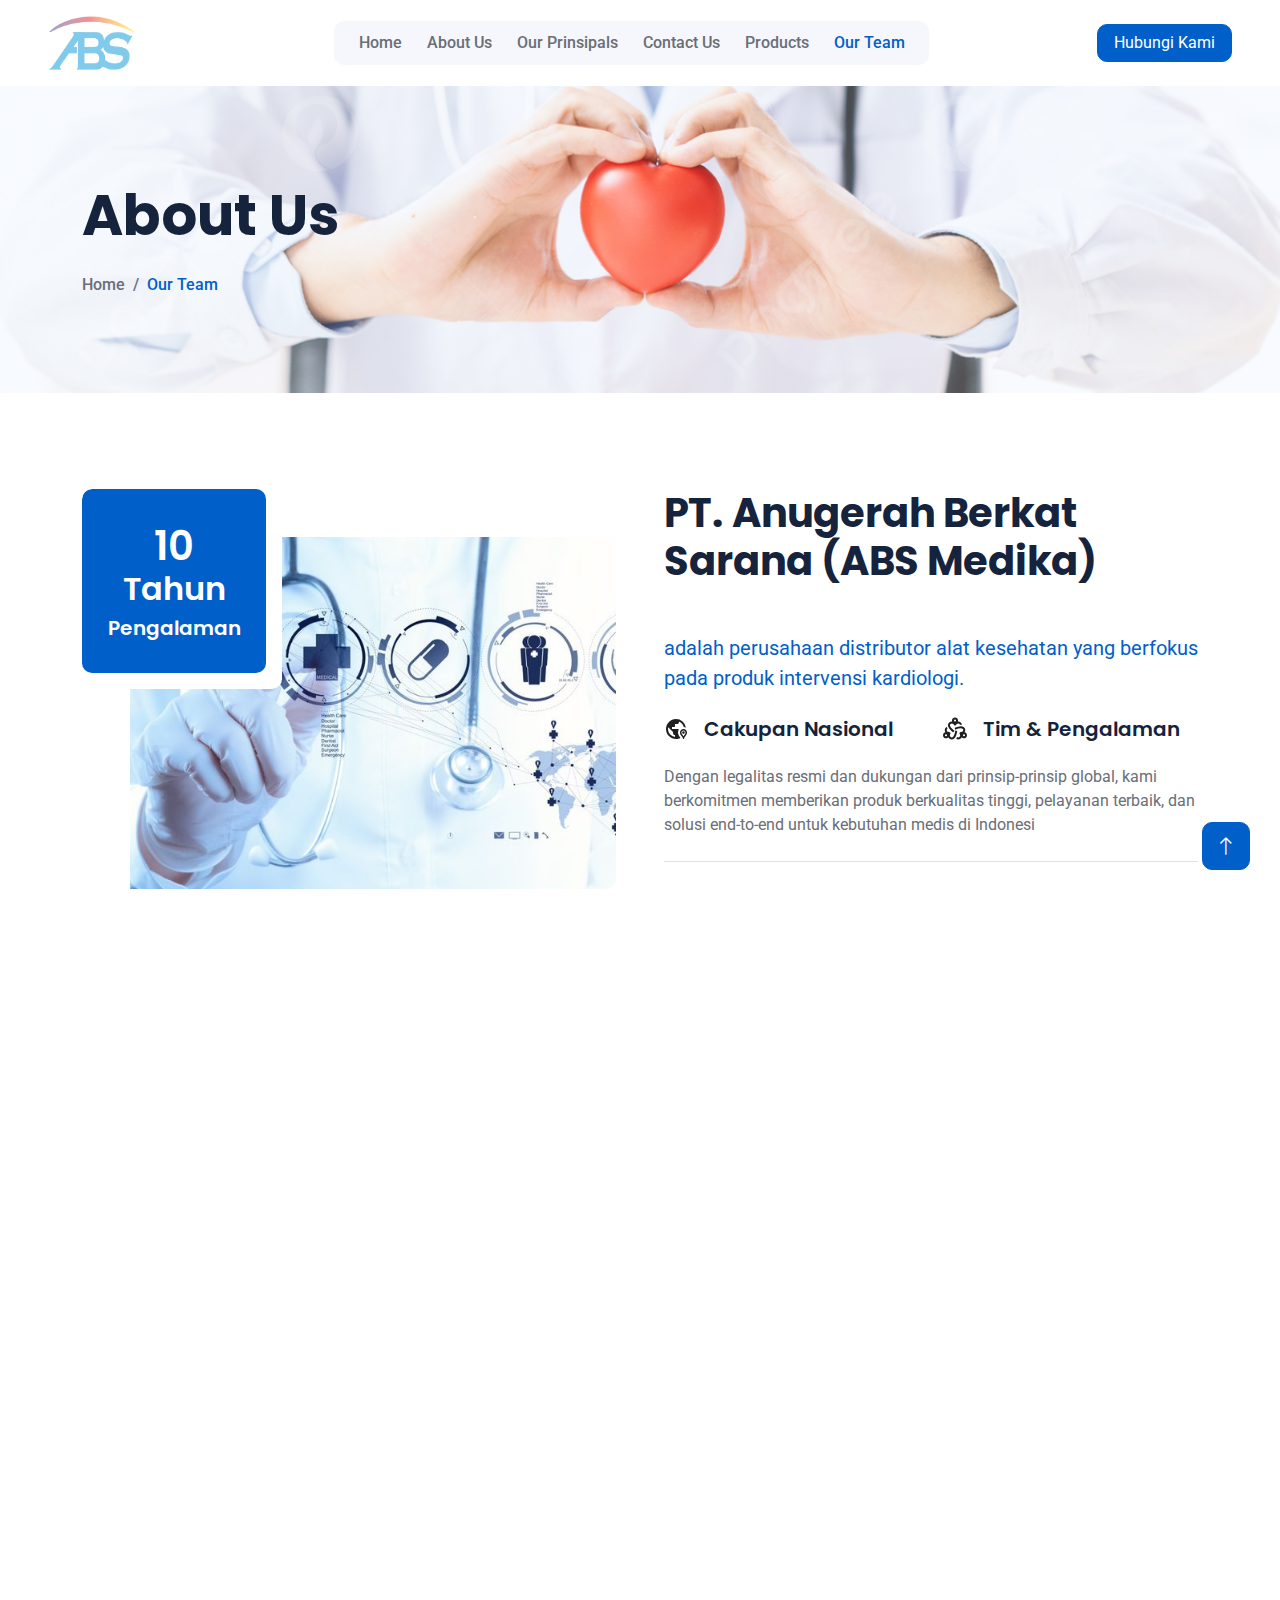
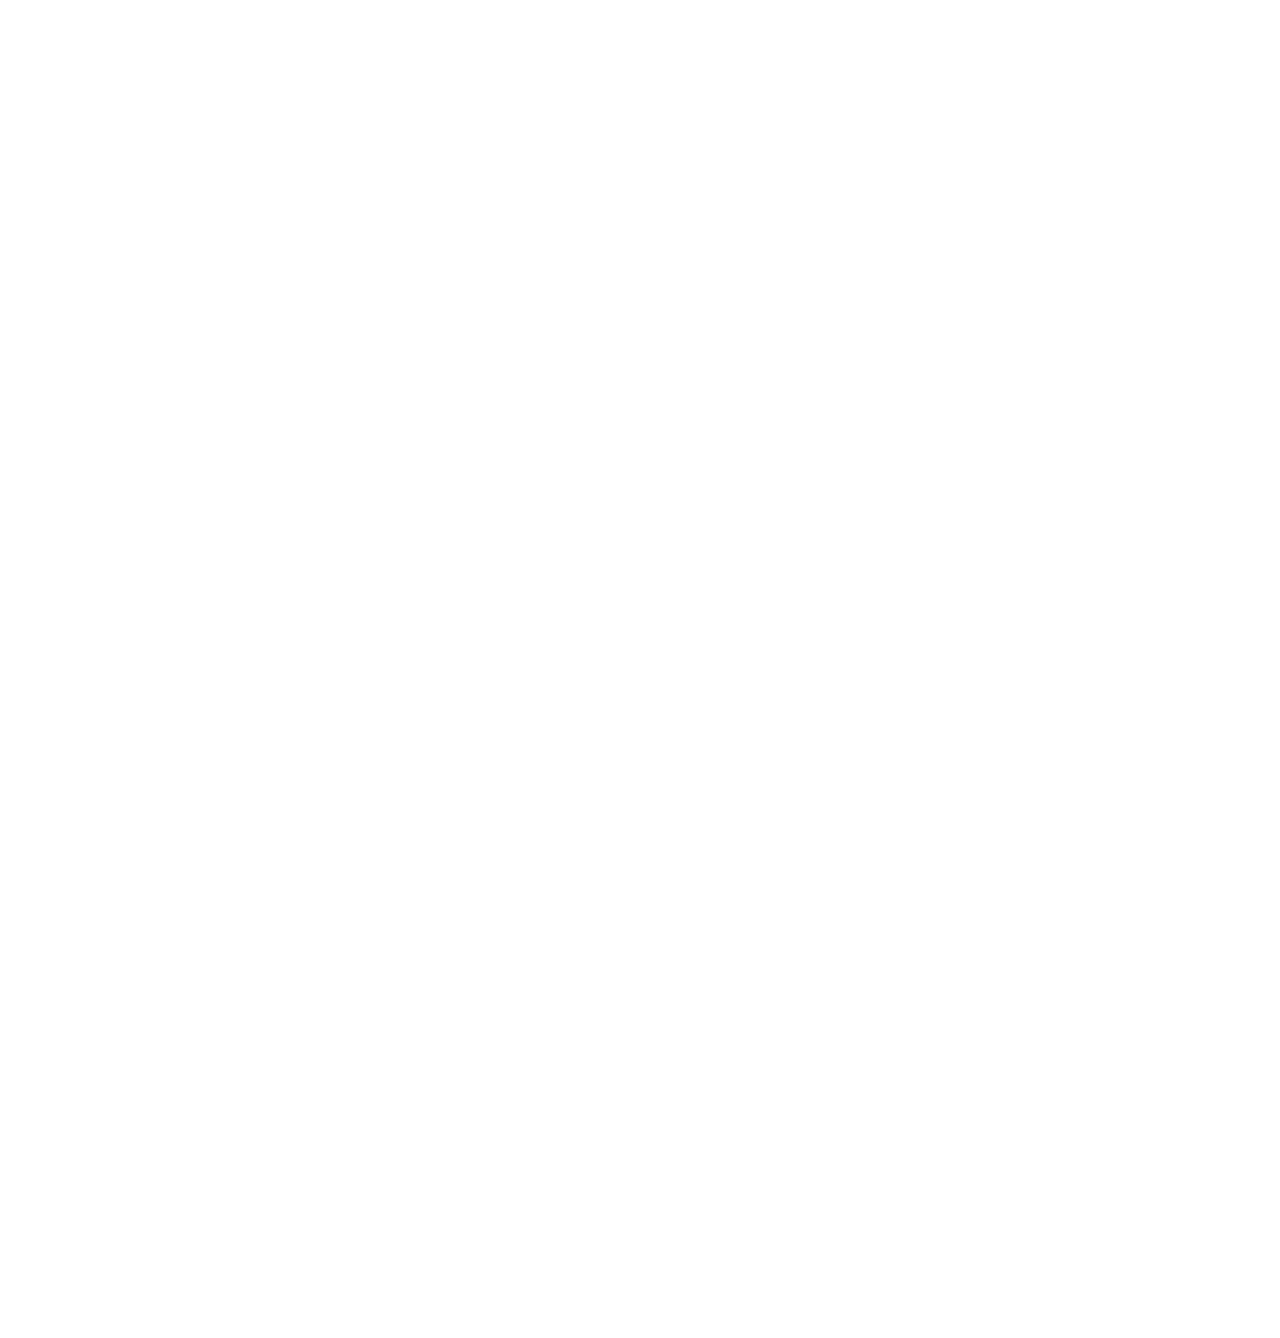
<file: our_team.html>
<!DOCTYPE html>
<html lang="en">
  <head>
    <meta charset="utf-8" />
    <title>About - ABS Medika</title>
    <meta content="width=device-width, initial-scale=1.0" name="viewport" />
    <meta content="" name="keywords" />
    <meta content="" name="description" />

    <!-- Favicon -->
    <link href="img/abs_logo.png" rel="icon" />

    <!-- Google Web Fonts -->
    <link rel="preconnect" href="https://fonts.googleapis.com" />
    <link rel="preconnect" href="https://fonts.gstatic.com" crossorigin />
    <link href="https://fonts.googleapis.com/css2?family=Roboto:wght@400;500&family=Poppins:wght@600;700&display=swap" rel="stylesheet" />

    <!-- Icon Font Stylesheet -->
    <link href="https://cdnjs.cloudflare.com/ajax/libs/font-awesome/5.10.0/css/all.min.css" rel="stylesheet" />
    <link href="https://cdn.jsdelivr.net/npm/bootstrap-icons@1.4.1/font/bootstrap-icons.css" rel="stylesheet" />

    <!-- Libraries Stylesheet -->
    <link href="lib/animate/animate.min.css" rel="stylesheet" />
    <link href="lib/owlcarousel/assets/owl.carousel.min.css" rel="stylesheet" />

    <!-- Customized Bootstrap Stylesheet -->
    <link href="css/bootstrap.min.css" rel="stylesheet" />

    <!-- Template Stylesheet -->
    <link href="css/style.css" rel="stylesheet" />
  </head>

  <body>
    <!-- Spinner Start -->
    <div id="spinner" class="show bg-white position-fixed translate-middle w-100 vh-100 top-50 start-50 d-flex align-items-center justify-content-center">
      <div class="spinner-grow text-primary" role="status"></div>
    </div>
    <!-- Spinner End -->

    <!-- Navbar Start -->
    <nav class="navbar navbar-expand-lg bg-white navbar-light sticky-top px-4 px-lg-5">
      <a href="index.html" class="navbar-brand d-flex align-items-center">
        <img class="img-fluid me-3" src="img/abs_logo.png" alt="" />
      </a>
      <button type="button" class="navbar-toggler" data-bs-toggle="collapse" data-bs-target="#navbarCollapse">
        <span class="navbar-toggler-icon"></span>
      </button>
      <div class="collapse navbar-collapse" id="navbarCollapse">
        <div class="navbar-nav mx-auto bg-light rounded pe-4 py-3 py-lg-0">
          <a href="index.html#" class="nav-item nav-link">Home</a>
          <a href="index.html#about" class="nav-item nav-link">About Us</a>
          <a href="index.html#prinsipal" class="nav-item nav-link">Our Prinsipals</a>
          <a href="index.html#contact-us" class="nav-item nav-link">Contact Us</a>
          <a href="product.html" class="nav-item nav-link">Products</a>
          <a href="our_team.html" class="nav-item nav-link active">Our Team</a>
        </div>
      </div>
      <a href="" class="btn btn-primary px-3 d-none d-lg-block">Hubungi Kami</a>
    </nav>
    <!-- Navbar End -->

    <!-- Page Header Start -->
    <div class="container-fluid page-header py-5 mb-5 wow fadeIn" data-wow-delay="0.1s">
      <div class="container py-5">
        <h1 class="display-4 animated slideInDown mb-4">About Us</h1>
        <nav aria-label="breadcrumb animated slideInDown">
          <ol class="breadcrumb mb-0">
            <li class="breadcrumb-item"><a href="index.html">Home</a></li>
            <li class="breadcrumb-item active" aria-current="page">Our Team</li>
          </ol>
        </nav>
      </div>
    </div>
    <!-- Page Header End -->

    <!-- About Start -->
    <div class="container-xxl py-5">
      <div class="container">
        <div class="row g-5">
          <div class="col-lg-6 wow fadeInUp" data-wow-delay="0.1s">
            <div class="position-relative overflow-hidden rounded ps-5 pt-5 h-100" style="min-height: 400px">
              <img class="position-absolute w-100 h-100" src="img/cpr certification online.jpeg" alt="" style="object-fit: cover" />
              <div class="position-absolute top-0 start-0 bg-white rounded pe-3 pb-3" style="width: 200px; height: 200px">
                <div class="d-flex flex-column justify-content-center text-center bg-primary rounded h-100 p-3">
                  <h1 class="text-white mb-0">10</h1>
                  <h2 class="text-white">Tahun</h2>
                  <h5 class="text-white mb-0">Pengalaman</h5>
                </div>
              </div>
            </div>
          </div>
          <div class="col-lg-6 wow fadeInUp" data-wow-delay="0.5s">
            <div class="h-100">
              <h1 class="display-6 mb-5">PT. Anugerah Berkat Sarana (ABS Medika)</h1>
              <p class="fs-5 text-primary mb-4">adalah perusahaan distributor alat kesehatan yang berfokus pada produk intervensi kardiologi.</p>
              <div class="row g-4 mb-4">
                <div class="col-sm-6">
                  <div class="d-flex align-items-center">
                    <img class="flex-shrink-0 me-3 icon-blue" src="img/icon/globe_location_pin_24dp_1F1F1F_FILL0_wght400_GRAD0_opsz24.svg" alt="Cakupan Nasional" />
                    <h5 class="mb-0">Cakupan Nasional</h5>
                  </div>
                </div>
                <div class="col-sm-6">
                  <div class="d-flex align-items-center">
                    <img class="flex-shrink-0 me-3 icon-blue" src="img/icon/diversity_2_24dp_1F1F1F_FILL0_wght400_GRAD0_opsz24.svg" alt="Tim & Pengalaman" />
                    <h5 class="mb-0">Tim & Pengalaman</h5>
                  </div>
                </div>
              </div>

              <p class="mb-4">Dengan legalitas resmi dan dukungan dari prinsip-prinsip global, kami berkomitmen memberikan produk berkualitas tinggi, pelayanan terbaik, dan solusi end-to-end untuk kebutuhan medis di Indonesi</p>
              <div class="border-top mt-4 pt-4"></div>
            </div>
          </div>
        </div>
      </div>
    </div>
    <!-- About End -->

    <!-- Team Start -->
    <div class="container-xxl py-5 wow fadeInUp" data-wow-delay="0.1s">
      <div class="container">
        <div class="text-center mx-auto" style="max-width: 500px">
          <h1 class="display-6 mb-5">Tim Kami</h1>
        </div>
        <div class="row justify-content-center">
          <div class="col-lg-3 col-md-6 wow fadeInUp" data-wow-delay="0.1s">
            <div class="team-item rounded">
              <img class="img-fluid" src="img/team/team-1.png" alt="" />
              <div class="text-center p-4">
                <h5>RonnyLesmana</h5>
                <span>COO&CEO</span>
              </div>
              <div class="team-text text-center bg-white p-4">
                <h5>RonnyLesmana</h5>
                <p>COO&CEO</p>
                <div class="d-flex justify-content-center">
                  <a class="btn btn-square btn-light m-1" href=""><i class="fab fa-twitter"></i></a>
                  <a class="btn btn-square btn-light m-1" href=""><i class="fab fa-facebook-f"></i></a>
                  <a class="btn btn-square btn-light m-1" href=""><i class="fab fa-youtube"></i></a>
                  <a class="btn btn-square btn-light m-1" href=""><i class="fab fa-linkedin-in"></i></a>
                </div>
              </div>
            </div>
          </div>
          <div class="col-lg-3 col-md-6 wow fadeInUp" data-wow-delay="0.3s">
            <div class="team-item rounded">
              <img class="img-fluid" src="img/team/team-2.png" alt="" />
              <div class="text-center p-4">
                <h5>Dewa Ayu</h5>
                <span>Sales & Marketing Director</span>
              </div>
              <div class="team-text text-center bg-white p-4">
                <h5>Dewa Ayu</h5>
                <p>Sales & Marketing Director</p>
                <div class="d-flex justify-content-center">
                  <a class="btn btn-square btn-light m-1" href=""><i class="fab fa-twitter"></i></a>
                  <a class="btn btn-square btn-light m-1" href=""><i class="fab fa-facebook-f"></i></a>
                  <a class="btn btn-square btn-light m-1" href=""><i class="fab fa-youtube"></i></a>
                  <a class="btn btn-square btn-light m-1" href=""><i class="fab fa-linkedin-in"></i></a>
                </div>
              </div>
            </div>
          </div>
          <div class="col-lg-3 col-md-6 wow fadeInUp" data-wow-delay="0.5s">
            <div class="team-item rounded">
              <img class="img-fluid" src="img/team/team-3.png" alt="" />
              <div class="text-center p-4">
                <h5>Ganos Ridho P</h5>
                <span>Sales Manager</span>
              </div>
              <div class="team-text text-center bg-white p-4">
                <h5>Ganos Ridho P</h5>
                <p>Sales Manager</p>
                <div class="d-flex justify-content-center">
                  <a class="btn btn-square btn-light m-1" href=""><i class="fab fa-twitter"></i></a>
                  <a class="btn btn-square btn-light m-1" href=""><i class="fab fa-facebook-f"></i></a>
                  <a class="btn btn-square btn-light m-1" href=""><i class="fab fa-youtube"></i></a>
                  <a class="btn btn-square btn-light m-1" href=""><i class="fab fa-linkedin-in"></i></a>
                </div>
              </div>
            </div>
          </div>
        </div>
      </div>
    </div>
    <!-- Team End -->

    <!-- Visi & Misi Start -->
    <div class="container-xxl py-5 wow fadeInUp" data-wow-delay="0.1s">
      <div class="container">
        <div class="text-center mb-5">
          <h1 class="display-6 mb-3">Visi & Misi</h1>
          <p class="text-muted col-lg-8 mx-auto">
            Kami berkomitmen untuk menghadirkan solusi dan produk kesehatan yang berkualitas tinggi, mendukung kemajuan layanan medis di Indonesia melalui kemitraan strategis dan inovasi berkelanjutan.
          </p>
        </div>

        <div class="row g-4 align-items-stretch">
          <!-- Visi -->
          <div class="col-lg-6 wow fadeInUp" data-wow-delay="0.1s">
            <div class="bg-light rounded p-4 h-100 shadow-sm">
              <div class="d-flex align-items-center mb-3">
                <div class="bg-primary text-white rounded-circle d-flex align-items-center justify-content-center" style="width: 50px; height: 50px">
                  <i class="bi bi-eye-fill fs-4"></i>
                </div>
                <h4 class="ms-3 mb-0">Visi</h4>
              </div>
              <p class="mb-0">Dengan disiplin dan komitmen yang tinggi, kami menjalankan bisnis dengan menjunjung tinggi integritas, kejujuran, dan ketepatan waktu untuk memberikan layanan terbaik kepada pelanggan kami.</p>
            </div>
          </div>

          <!-- Misi -->
          <div class="col-lg-6 wow fadeInUp" data-wow-delay="0.3s">
            <div class="bg-light rounded p-4 h-100 shadow-sm">
              <div class="d-flex align-items-center mb-3">
                <div class="bg-primary text-white rounded-circle d-flex align-items-center justify-content-center" style="width: 50px; height: 50px">
                  <i class="bi bi-bullseye fs-4"></i>
                </div>
                <h4 class="ms-3 mb-0">Misi</h4>
              </div>
              <ul class="mb-0 ps-3">
                <li>Menjadi mitra utama dalam penyediaan produk medis yang berkualitas dan sesuai standar internasional.</li>
                <li>Membangun hubungan jangka panjang dengan prinsipal dan pelanggan.</li>
                <li>Memberikan layanan terbaik dan dukungan teknis yang profesional.</li>
                <li>Terus berinovasi dalam pengembangan produk dan layanan kesehatan.</li>
              </ul>
            </div>
          </div>
        </div>
      </div>
    </div>
    <!-- Visi & Misi End -->

    <!-- Facts Start -->
    <div class="container-fluid overflow-hidden my-5 px-lg-0 wow fadeIn" data-wow-delay="0.5s">
      <div class="container facts px-lg-0">
        <div class="row g-0 mx-lg-0">
          <div class="col-lg-6 facts-text">
            <div class="h-100 px-4 ps-lg-0">
              <h1 class="text-white mb-4">Target Pencapaian</h1>
              <p class="text-light mb-5">
                Mencapai pendapatan penjualan sebesar <strong>USD 1,8 miliar per bulan</strong> dalam kurun waktu <strong>5 tahun ke depan</strong>, melalui strategi pengembangan produk dan kemitraan jangka panjang yang berkelanjutan.
              </p>
            </div>
          </div>
          <div class="col-lg-6 facts-counter">
            <div class="h-100 px-4 pe-lg-0">
              <div class="row g-5">
                <h1 class="mb-0">Tujuan Kami</h1>
                <p class="mb-0">
                  Kami terus berkomitmen untuk mencapai pertumbuhan yang berkelanjutan melalui peningkatan kualitas layanan, penguatan jaringan distribusi, serta inovasi produk medis yang memberikan dampak nyata bagi dunia kesehatan di
                  Indonesia.
                </p>
              </div>
            </div>
          </div>
        </div>
      </div>
    </div>
    <!-- Facts End -->

    <!-- Footer Start -->
    <div class="container-fluid bg-dark footer mt-5 pt-5 wow fadeIn" data-wow-delay="0.1s">
      <div class="container py-5">
        <div class="row g-2">
          <div class="col-lg-6 col-md-6">
            <img class="img-fluid me-3" style="width: 8rem" src="img/abs_logo.png" alt="" />
            <p>Empowering Cardiology Care with Trusted Solutions</p>
            <div class="d-flex pt-2">
              <a class="btn btn-square me-1" href=""><i class="fab fa-twitter"></i></a>
              <a class="btn btn-square me-1" href=""><i class="fab fa-facebook-f"></i></a>
              <a class="btn btn-square me-1" href=""><i class="fab fa-youtube"></i></a>
              <a class="btn btn-square me-0" href=""><i class="fab fa-linkedin-in"></i></a>
            </div>
          </div>
          <div class="col-lg-6 col-md-6">
            <h5 class="text-light mb-4">Kantor Kami</h5>
            <p><i class="fa fa-map-marker-alt me-3"></i>Graha 99 No. 6, JL. H. Adam Malik, Tangerang 15156 | Indonesia</p>
            <p><i class="fa fa-phone-alt me-3"></i>(021) 38802228</p>
            <p><i class="bi bi-whatsapp me-3"></i>+62 811-1014-774</p>
            <p><i class="fa fa-envelope me-3"></i>info@absmedika.com</p>
          </div>
        </div>
      </div>
      <div class="container-fluid copyright">
        <div class="container">
          <div class="row justify-content-center">
            <div class="col-md-6 text-center text-md-start mb-3 mb-md-0">&copy; <a href="#">© 2025 PT. Anugerah Berkat Sarana</a>, All Right Reserved.</div>
          </div>
        </div>
      </div>
    </div>
    <!-- Footer End -->

    <!-- Back to Top -->
    <a href="#" class="btn btn-lg btn-primary btn-lg-square back-to-top"><i class="bi bi-arrow-up"></i></a>

    <!-- JavaScript Libraries -->
    <script src="https://code.jquery.com/jquery-3.4.1.min.js"></script>
    <script src="https://cdn.jsdelivr.net/npm/bootstrap@5.0.0/dist/js/bootstrap.bundle.min.js"></script>
    <script src="lib/wow/wow.min.js"></script>
    <script src="lib/easing/easing.min.js"></script>
    <script src="lib/waypoints/waypoints.min.js"></script>
    <script src="lib/owlcarousel/owl.carousel.min.js"></script>
    <script src="lib/counterup/counterup.min.js"></script>

    <!-- Template Javascript -->
    <script src="js/main.js"></script>
  </body>
</html>
</file>
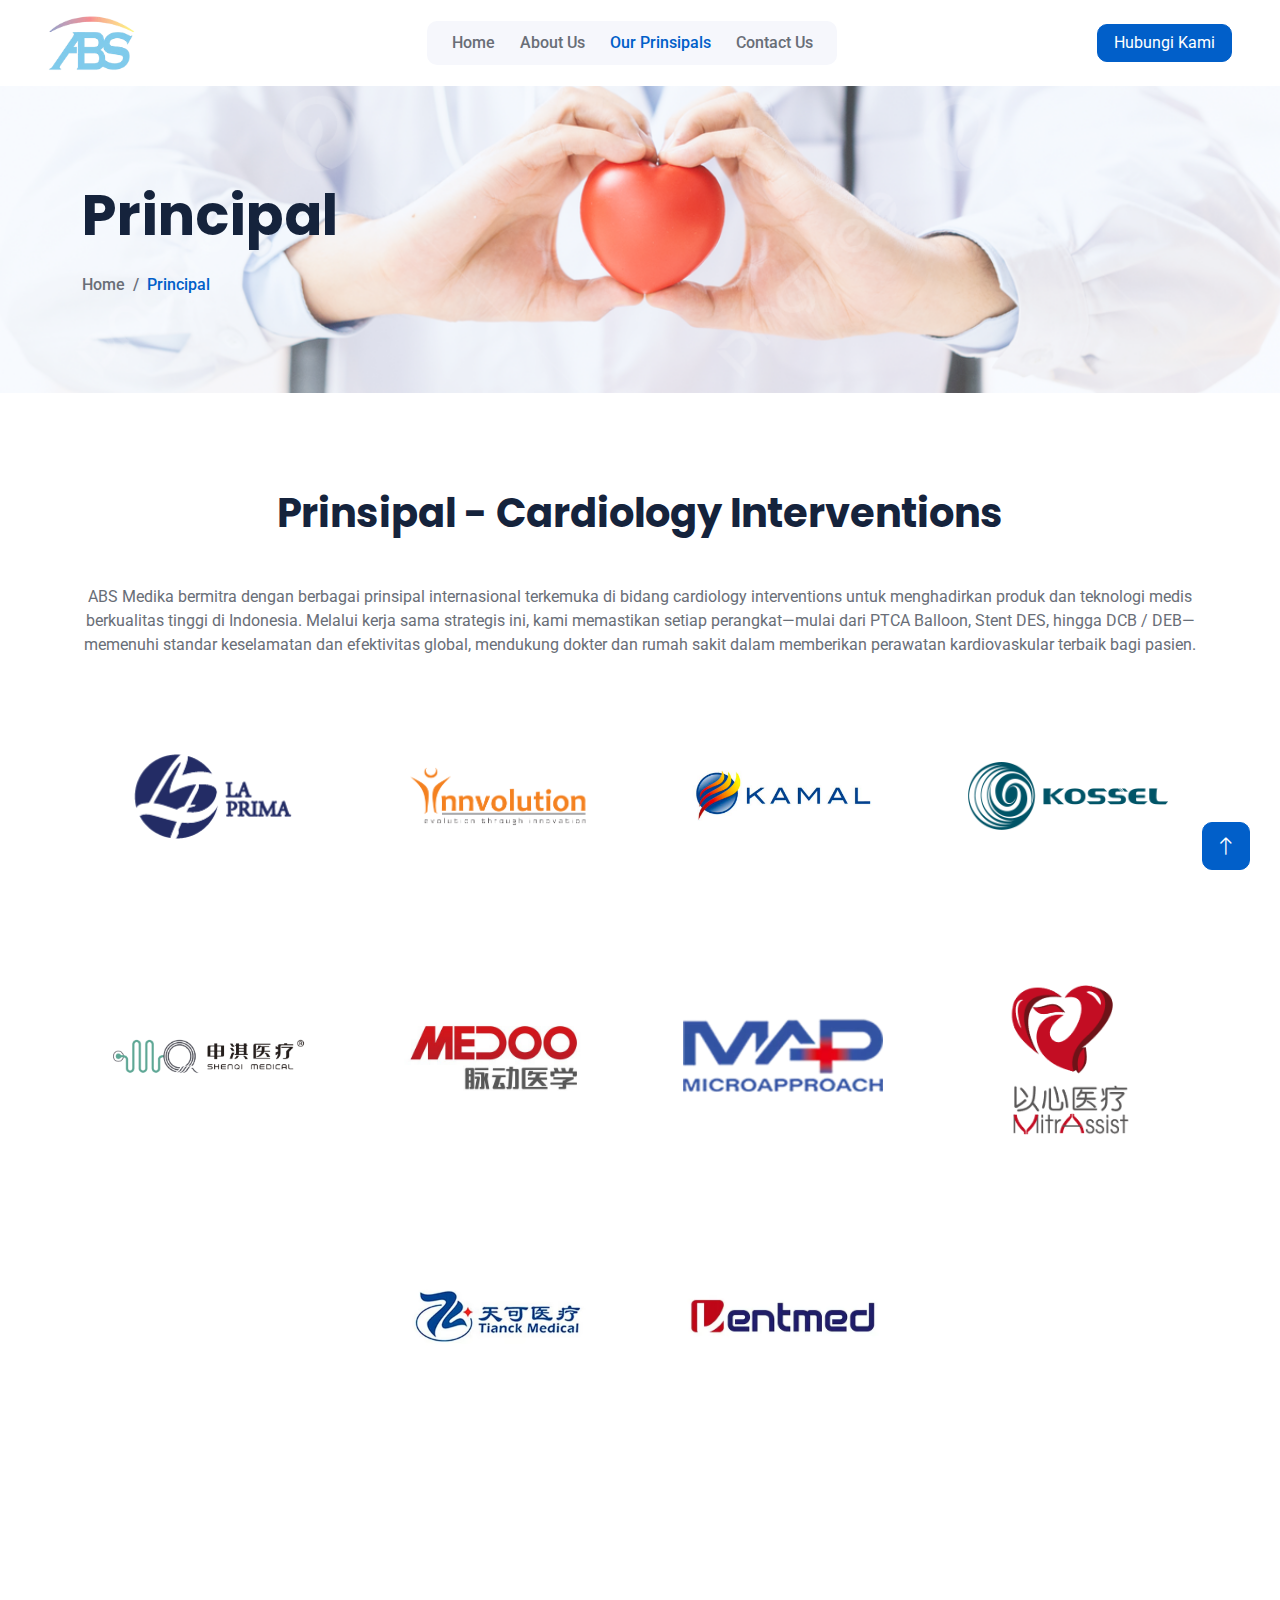
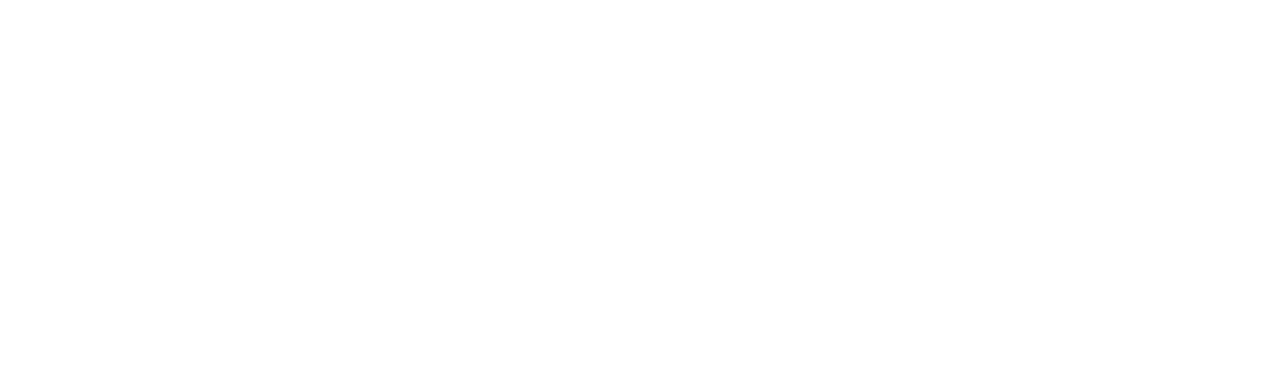
<file: prinsipal.html>
<!DOCTYPE html>
<html lang="en">
  <head>
    <meta charset="utf-8" />
    <title>About - ABS Medika</title>
    <meta content="width=device-width, initial-scale=1.0" name="viewport" />
    <meta content="" name="keywords" />
    <meta content="" name="description" />

    <!-- Favicon -->
    <link href="img/abs_logo.png" rel="icon" />

    <!-- Google Web Fonts -->
    <link rel="preconnect" href="https://fonts.googleapis.com" />
    <link rel="preconnect" href="https://fonts.gstatic.com" crossorigin />
    <link href="https://fonts.googleapis.com/css2?family=Roboto:wght@400;500&family=Poppins:wght@600;700&display=swap" rel="stylesheet" />

    <!-- Icon Font Stylesheet -->
    <link href="https://cdnjs.cloudflare.com/ajax/libs/font-awesome/5.10.0/css/all.min.css" rel="stylesheet" />
    <link href="https://cdn.jsdelivr.net/npm/bootstrap-icons@1.4.1/font/bootstrap-icons.css" rel="stylesheet" />

    <!-- Libraries Stylesheet -->
    <link href="lib/animate/animate.min.css" rel="stylesheet" />
    <link href="lib/owlcarousel/assets/owl.carousel.min.css" rel="stylesheet" />

    <!-- Customized Bootstrap Stylesheet -->
    <link href="css/bootstrap.min.css" rel="stylesheet" />

    <!-- Template Stylesheet -->
    <link href="css/style.css" rel="stylesheet" />
  </head>

  <body>
    <!-- Spinner Start -->
    <div id="spinner" class="show bg-white position-fixed translate-middle w-100 vh-100 top-50 start-50 d-flex align-items-center justify-content-center">
      <div class="spinner-grow text-primary" role="status"></div>
    </div>
    <!-- Spinner End -->

    <!-- Navbar Start -->
    <nav class="navbar navbar-expand-lg bg-white navbar-light sticky-top px-4 px-lg-5">
      <a href="index.html" class="navbar-brand d-flex align-items-center">
        <img class="img-fluid me-3" src="img/abs_logo.png" alt="" />
      </a>
      <button type="button" class="navbar-toggler" data-bs-toggle="collapse" data-bs-target="#navbarCollapse">
        <span class="navbar-toggler-icon"></span>
      </button>
      <div class="collapse navbar-collapse" id="navbarCollapse">
        <div class="navbar-nav mx-auto bg-light rounded pe-4 py-3 py-lg-0">
          <a href="index.html" class="nav-item nav-link">Home</a>
          <a href="about.html" class="nav-item nav-link">About Us</a>
          <a href="prinsipal.html" class="nav-item nav-link active">Our Prinsipals</a>
          <!-- <div class="nav-item dropdown">
            <a href="#" class="nav-link dropdown-toggle" data-bs-toggle="dropdown">Pages</a>
            <div class="dropdown-menu bg-light border-0 m-0">
              <a href="feature.html" class="dropdown-item">Features</a>
              <a href="appointment.html" class="dropdown-item">Appointment</a>
              <a href="team.html" class="dropdown-item">Team Members</a>
              <a href="testimonial.html" class="dropdown-item">Testimonial</a>
              <a href="404.html" class="dropdown-item">404 Page</a>
            </div>
          </div> -->
          <a href="contact.html" class="nav-item nav-link">Contact Us</a>
        </div>
      </div>
      <a href="" class="btn btn-primary px-3 d-none d-lg-block">Hubungi Kami</a>
    </nav>
    <!-- Navbar End -->

    <!-- Page Header Start -->
    <div class="container-fluid page-header py-5 mb-5 wow fadeIn" data-wow-delay="0.1s">
      <div class="container py-5">
        <h1 class="display-4 animated slideInDown mb-4">Principal</h1>
        <nav aria-label="breadcrumb animated slideInDown">
          <ol class="breadcrumb mb-0">
            <li class="breadcrumb-item"><a href="index.html">Home</a></li>
            <li class="breadcrumb-item active" aria-current="page">Principal</li>
          </ol>
        </nav>
      </div>
    </div>
    <!-- Page Header End -->
    <!-- Prinsipal Start -->
    <div class="container-xxl py-5">
      <div class="container">
        <div class="text-center mx-auto wow fadeInUp" data-wow-delay="0.1s">
          <h1 class="display-6 mb-5">Prinsipal - Cardiology Interventions</h1>
          <p class="mb-4 text-wide">
            ABS Medika bermitra dengan berbagai prinsipal internasional terkemuka di bidang cardiology interventions untuk menghadirkan produk dan teknologi medis berkualitas tinggi di Indonesia. Melalui kerja sama strategis ini, kami
            memastikan setiap perangkat—mulai dari PTCA Balloon, Stent DES, hingga DCB / DEB—memenuhi standar keselamatan dan efektivitas global, mendukung dokter dan rumah sakit dalam memberikan perawatan kardiovaskular terbaik bagi
            pasien.
          </p>
        </div>

        <div class="row justify-content-center wow fadeInUp" data-wow-delay="0.1s">
          <div class="col-lg-3 col-md-3 col-4">
            <div class="skill-item">
              <img src="img/prinsipal/LaPrima-Logo-01.png" alt="html-5" />
            </div>
          </div>

          <div class="col-lg-3 col-md-3 col-4">
            <div class="skill-item">
              <img src="img/prinsipal/innovulation-logo.png" alt="html-5" />
            </div>
          </div>

          <div class="col-lg-3 col-md-3 col-4">
            <div class="skill-item">
              <img src="img/prinsipal/logo-kamal.png" alt="html-5" />
            </div>
          </div>

          <div class="col-lg-3 col-md-3 col-4">
            <div class="skill-item">
              <img src="img/prinsipal/logo-kssel.png" alt="html-5" />
            </div>
          </div>

          <div class="col-lg-3 col-md-3 col-4">
            <div class="skill-item">
              <img src="img/prinsipal/logo-shenqi.png" alt="html-5" />
            </div>
          </div>

          <div class="col-lg-3 col-md-3 col-4">
            <div class="skill-item">
              <img src="img/prinsipal/medoo.jpg" alt="html-5" />
            </div>
          </div>

          <div class="col-lg-3 col-md-3 col-4">
            <div class="skill-item">
              <img src="img/prinsipal/microapproachmed-logo.avif" alt="html-5" />
            </div>
          </div>

          <div class="col-lg-3 col-md-3 col-4">
            <div class="skill-item">
              <img src="img/prinsipal/mitrassist-logo.png" alt="html-5" />
            </div>
          </div>

          <div class="col-lg-3 col-md-3 col-4">
            <div class="skill-item">
              <img src="img/prinsipal/tianck-medical.avif" alt="html-5" />
            </div>
          </div>

          <div class="col-lg-3 col-md-3 col-4">
            <div class="skill-item">
              <img src="img/prinsipal/ventmed-logo.webp" alt="html-5" />
            </div>
          </div>
        </div>
      </div>
    </div>
    <!-- prinsipal End -->

    <!-- Footer Start -->
    <div class="container-fluid bg-dark footer mt-5 pt-5 wow fadeIn" data-wow-delay="0.1s">
      <div class="container py-5">
        <div class="row g-2">
          <div class="col-lg-6 col-md-6">
            <img class="img-fluid me-3" style="width: 8rem" src="img/abs_logo.png" alt="" />
            <p>Empowering Cardiology Care with Trusted Solutions</p>
            <div class="d-flex pt-2">
              <a class="btn btn-square me-1" href=""><i class="fab fa-twitter"></i></a>
              <a class="btn btn-square me-1" href=""><i class="fab fa-facebook-f"></i></a>
              <a class="btn btn-square me-1" href=""><i class="fab fa-youtube"></i></a>
              <a class="btn btn-square me-0" href=""><i class="fab fa-linkedin-in"></i></a>
            </div>
          </div>
          <div class="col-lg-6 col-md-6">
            <h5 class="text-light mb-4">Kantor Kami</h5>
            <p><i class="fa fa-map-marker-alt me-3"></i>Graha 99 No. 6, JL. H. Adam Malik, Tangerang 15156 | Indonesia</p>
            <p><i class="fa fa-phone-alt me-3"></i>(021) 38802228</p>
            <p><i class="bi bi-whatsapp me-3"></i>+62 811-1014-774</p>
            <p><i class="fa fa-envelope me-3"></i>info@absmedika.com</p>
          </div>
        </div>
      </div>
      <div class="container-fluid copyright">
        <div class="container">
          <div class="row justify-content-center">
            <div class="col-md-6 text-center text-md-start mb-3 mb-md-0">&copy; <a href="#">© 2025 PT. Anugerah Berkat Sarana</a>, All Right Reserved.</div>
          </div>
        </div>
      </div>
    </div>
    <!-- Footer End -->

    <!-- Back to Top -->
    <a href="#" class="btn btn-lg btn-primary btn-lg-square back-to-top"><i class="bi bi-arrow-up"></i></a>

    <!-- JavaScript Libraries -->
    <script src="https://code.jquery.com/jquery-3.4.1.min.js"></script>
    <script src="https://cdn.jsdelivr.net/npm/bootstrap@5.0.0/dist/js/bootstrap.bundle.min.js"></script>
    <script src="lib/wow/wow.min.js"></script>
    <script src="lib/easing/easing.min.js"></script>
    <script src="lib/waypoints/waypoints.min.js"></script>
    <script src="lib/owlcarousel/owl.carousel.min.js"></script>
    <script src="lib/counterup/counterup.min.js"></script>

    <!-- Template Javascript -->
    <script src="js/main.js"></script>
  </body>
</html>
</file>
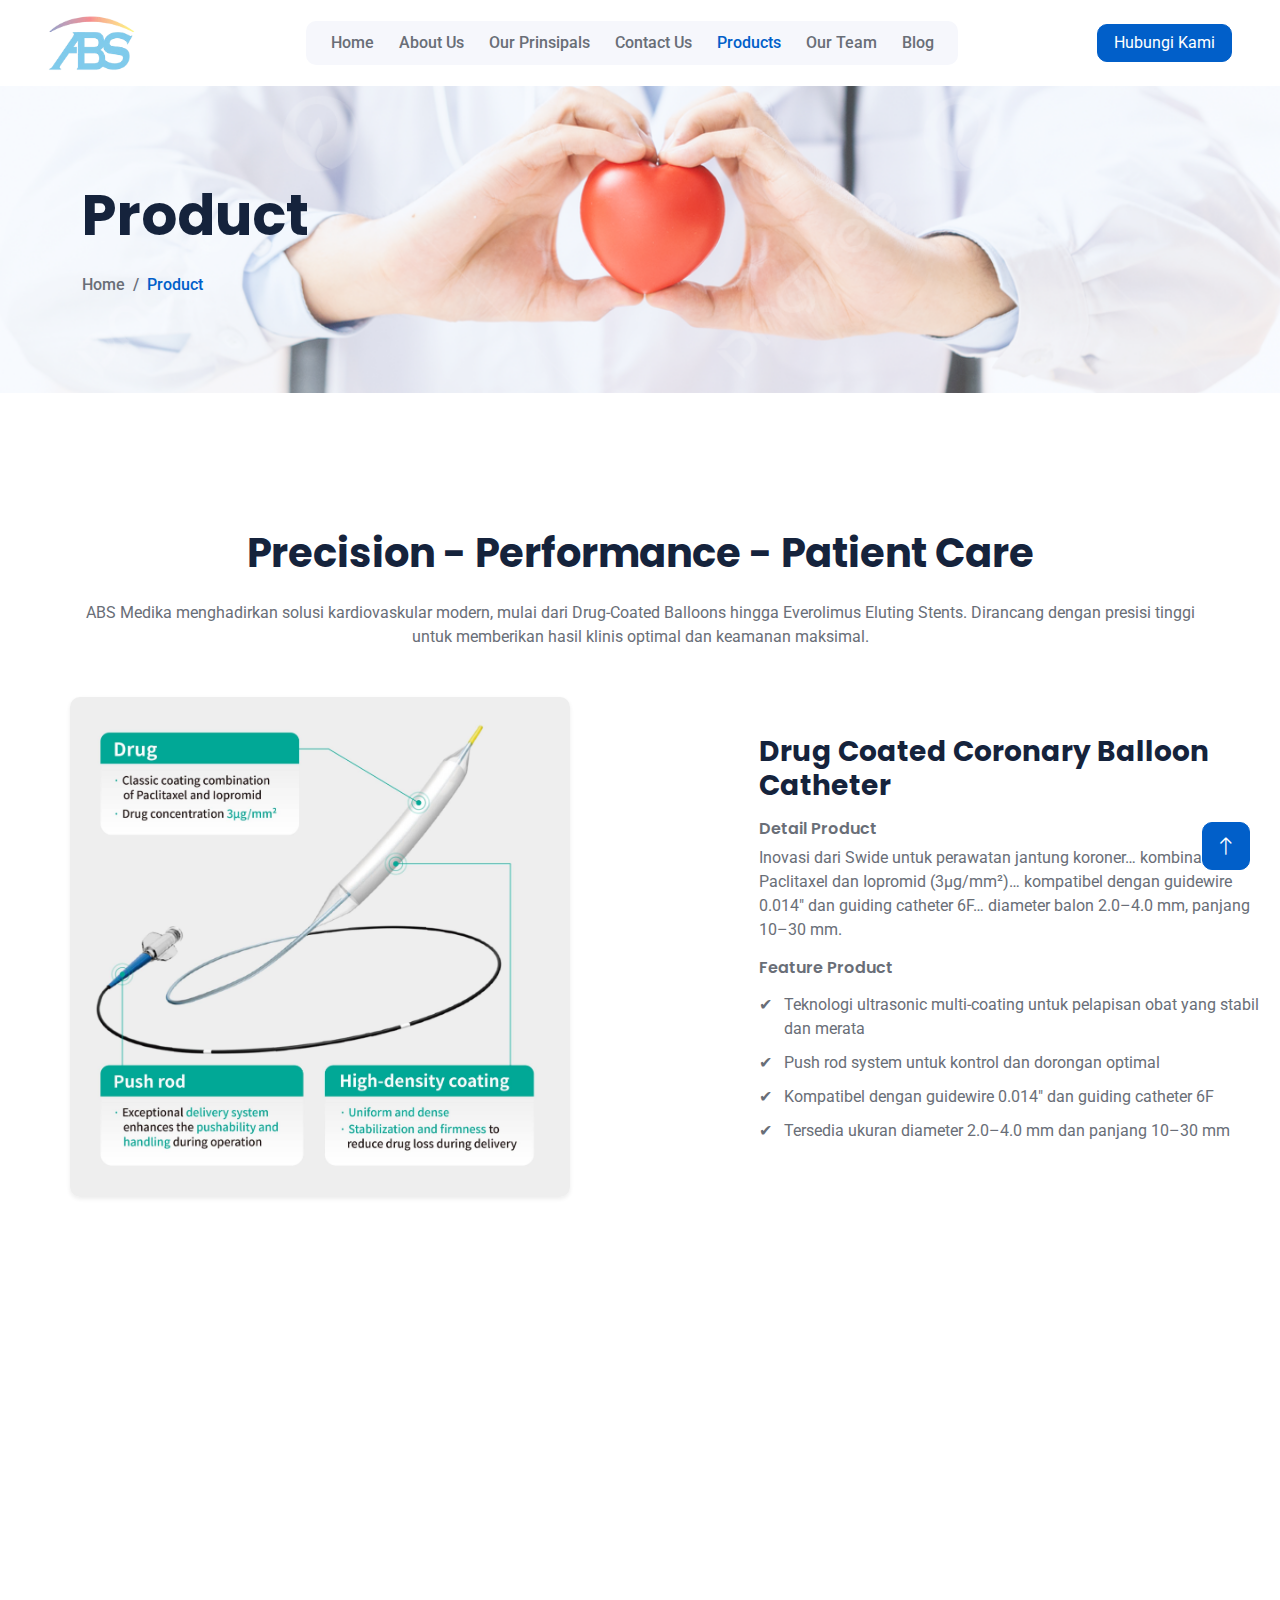
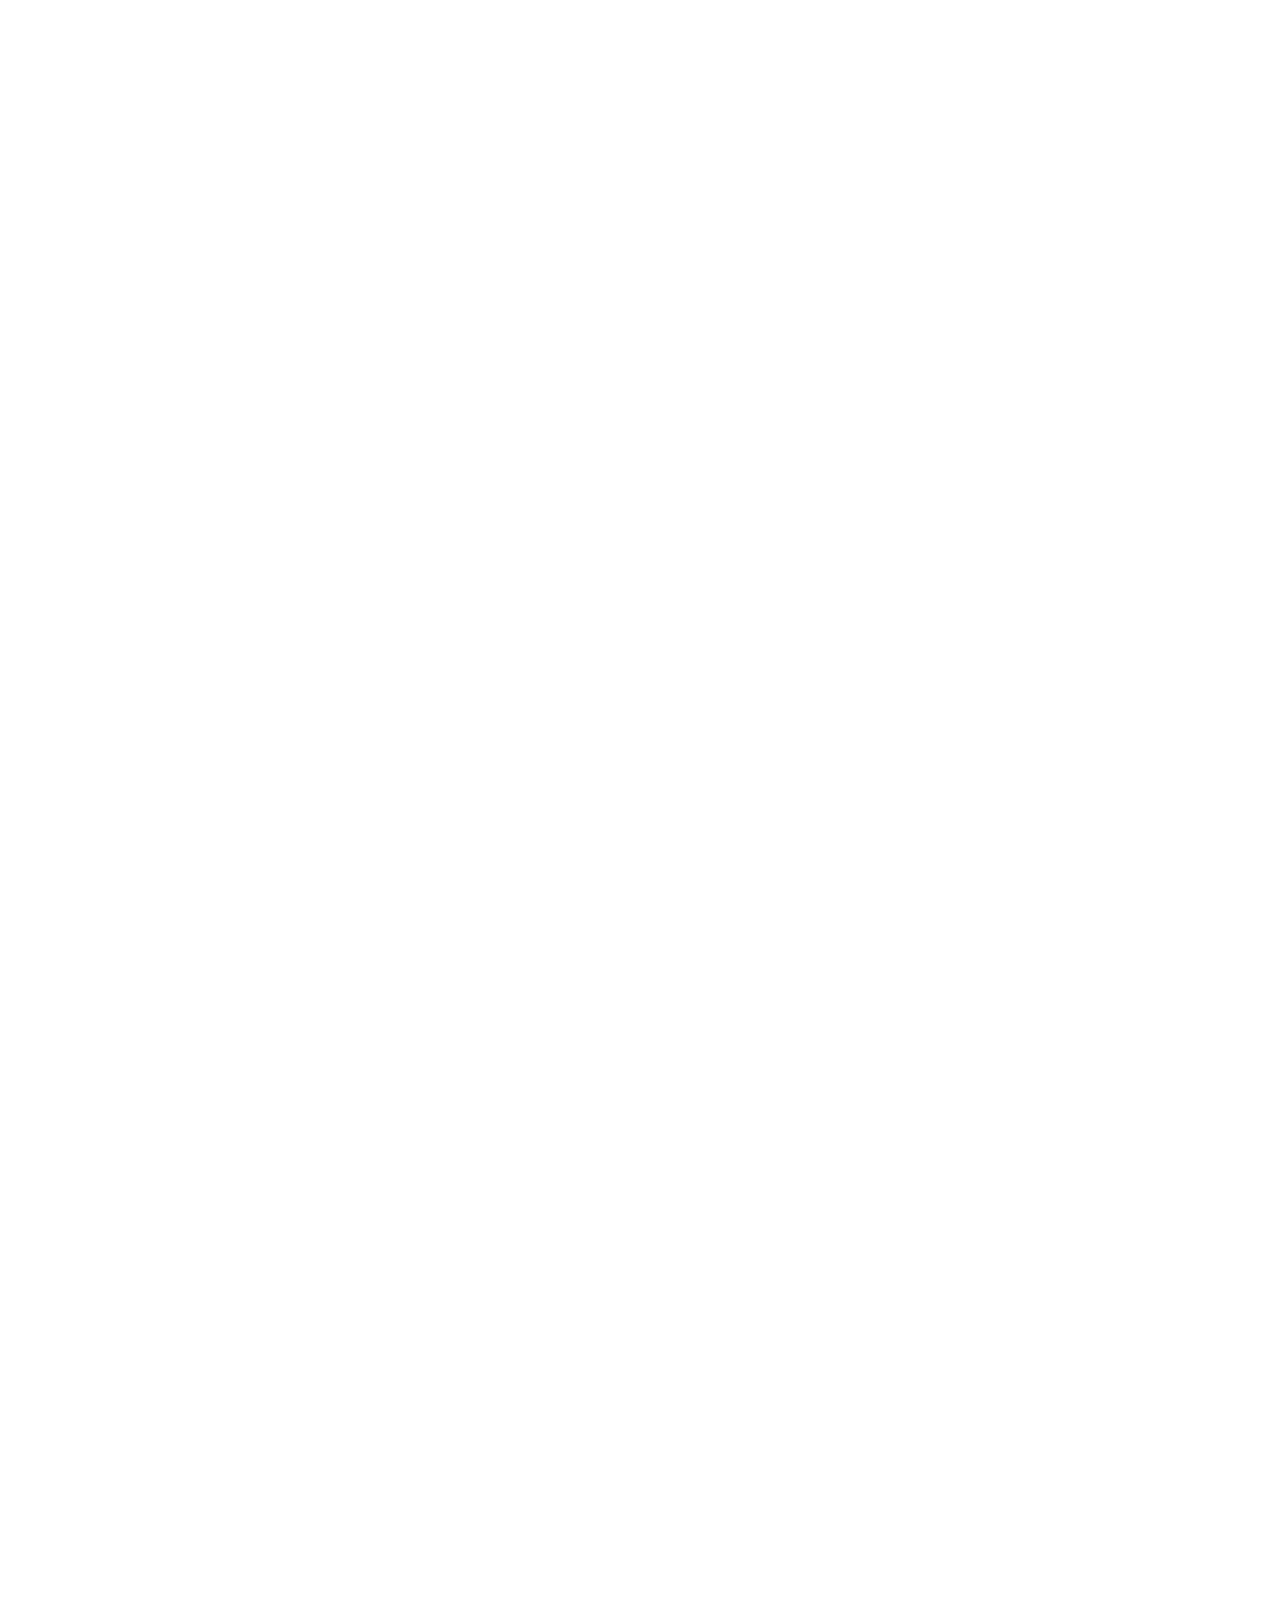
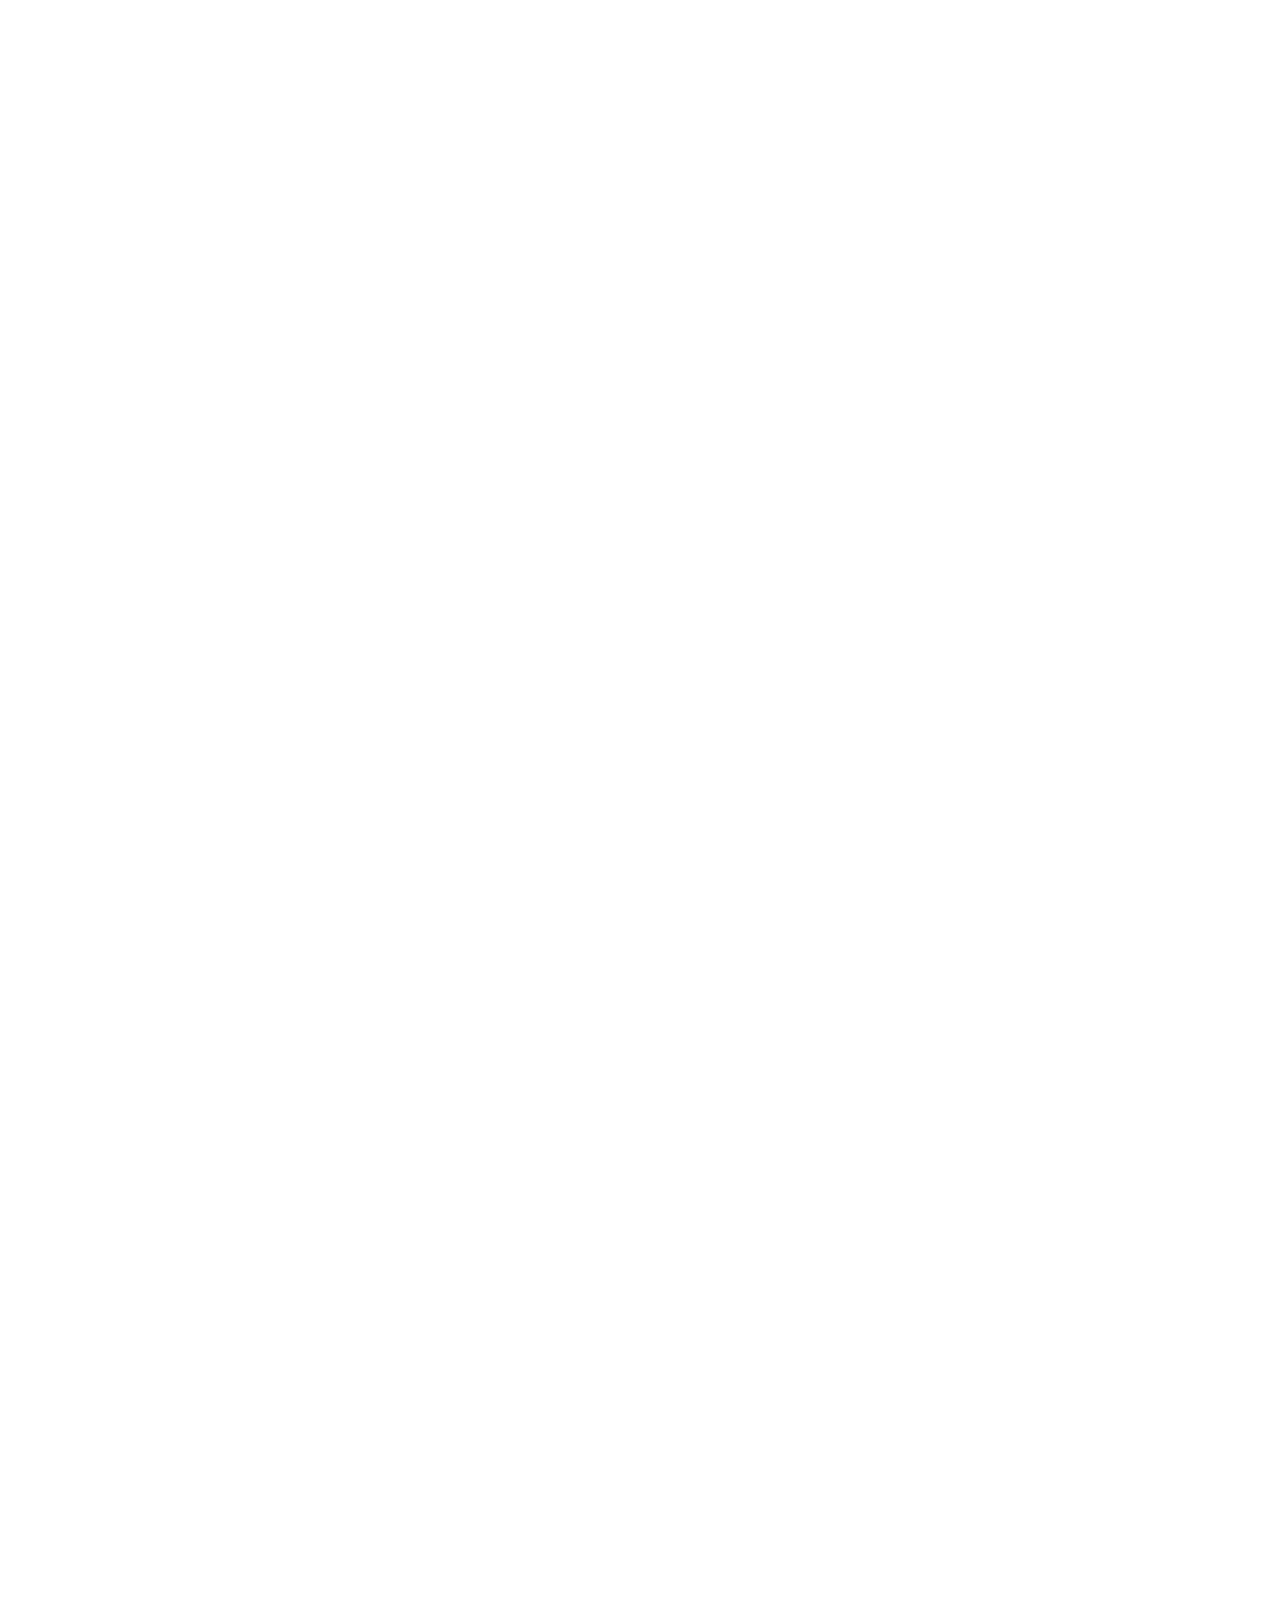
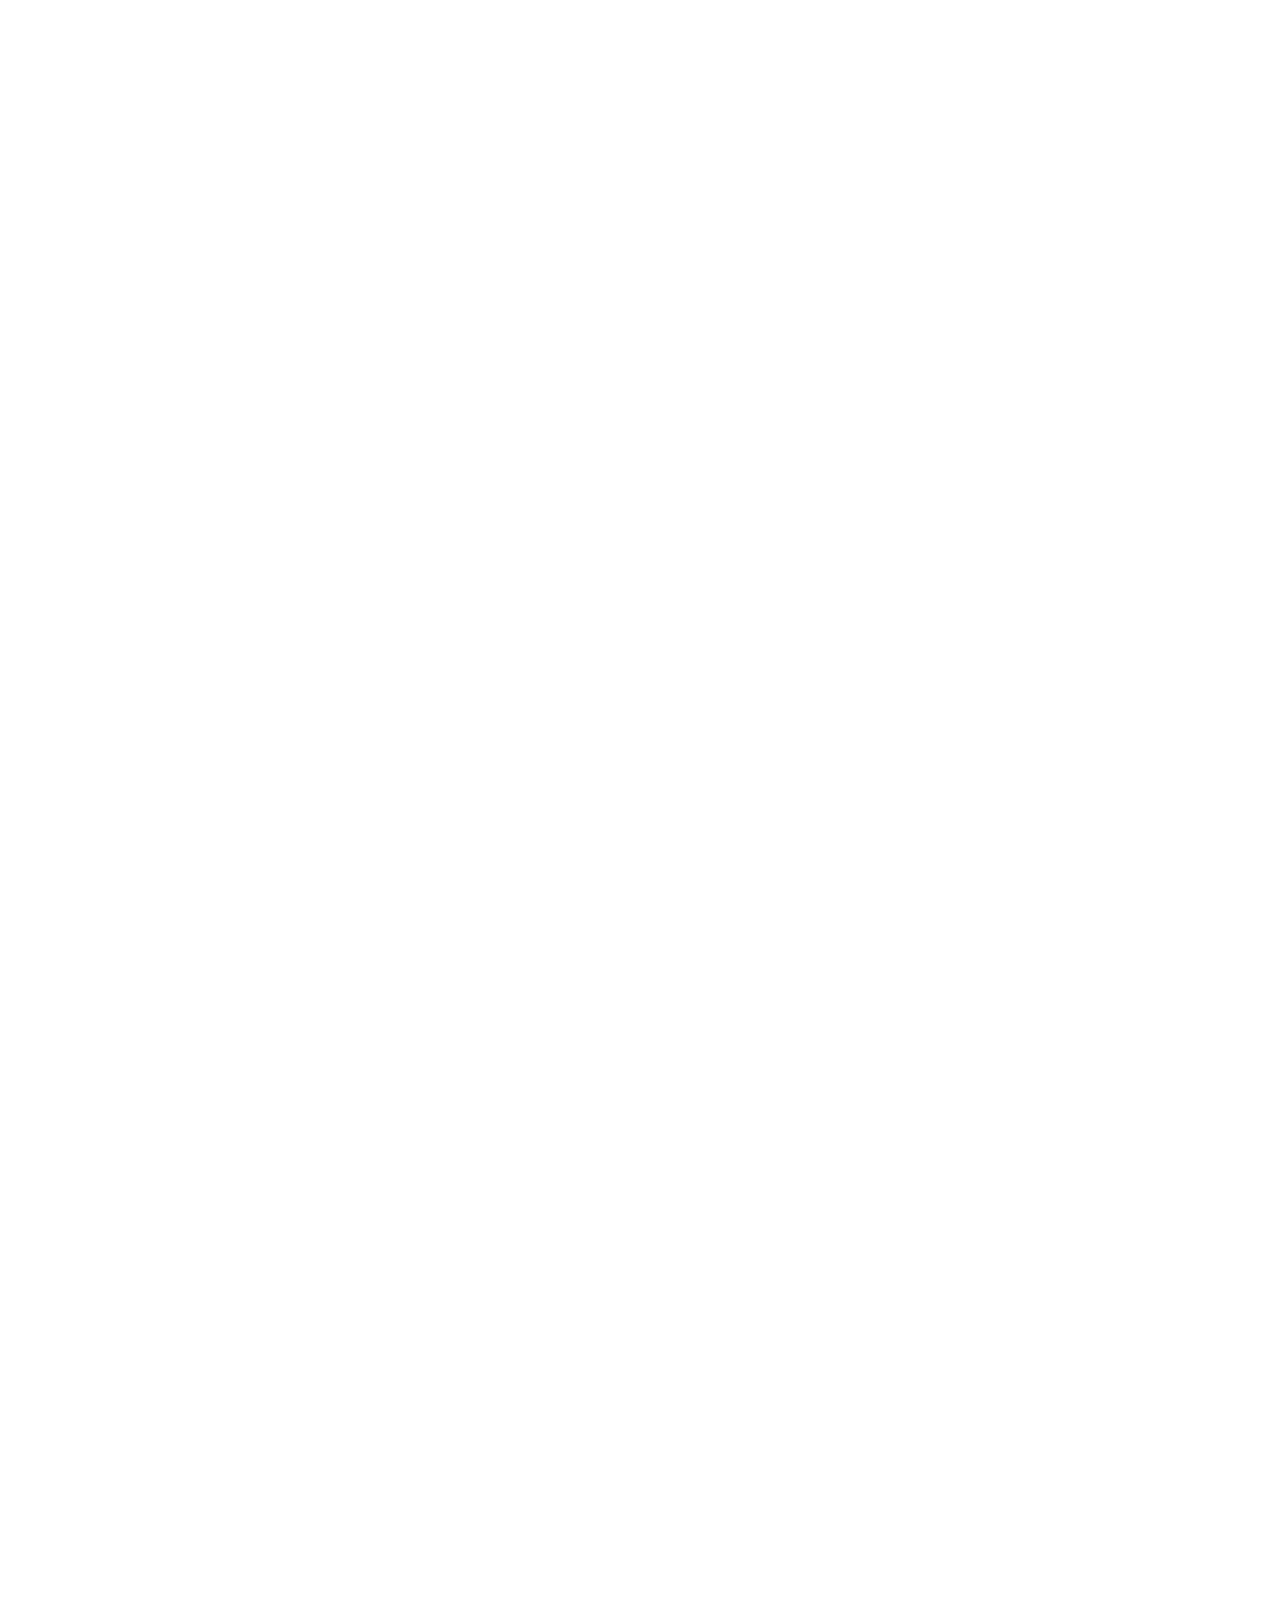
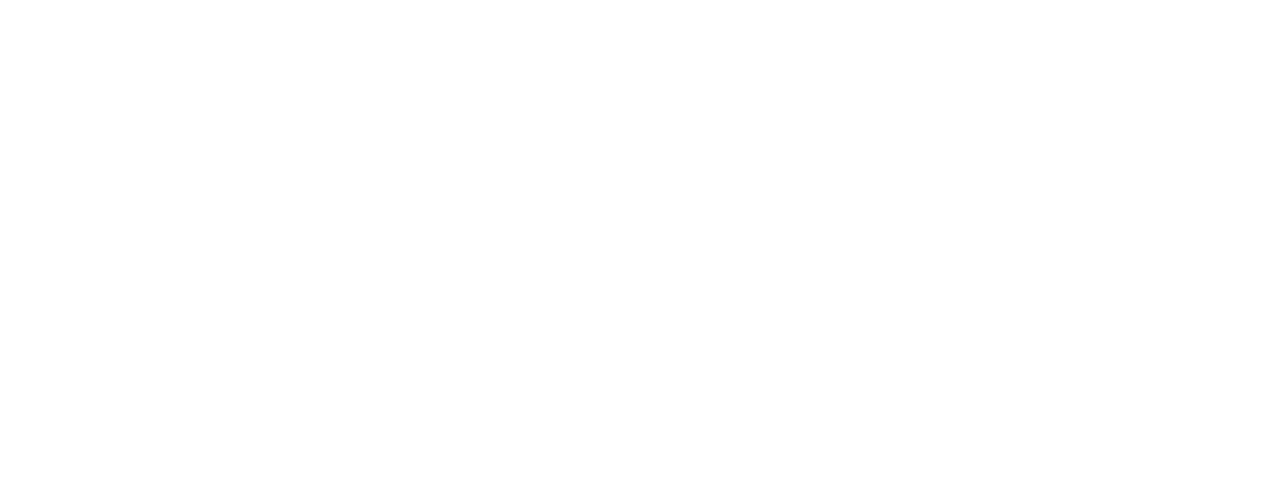
<file: product.html>
<!DOCTYPE html>
<html lang="en">
  <head>
    <meta charset="utf-8" />
    <title>About - ABS Medika</title>
    <meta content="width=device-width, initial-scale=1.0" name="viewport" />
    <meta content="" name="keywords" />
    <meta content="" name="description" />

    <!-- Favicon -->
    <link href="img/abs_logo.png" rel="icon" />

    <!-- Google Web Fonts -->
    <link rel="preconnect" href="https://fonts.googleapis.com" />
    <link rel="preconnect" href="https://fonts.gstatic.com" crossorigin />
    <link href="https://fonts.googleapis.com/css2?family=Roboto:wght@400;500&family=Poppins:wght@600;700&display=swap" rel="stylesheet" />

    <!-- Icon Font Stylesheet -->
    <link href="https://cdnjs.cloudflare.com/ajax/libs/font-awesome/5.10.0/css/all.min.css" rel="stylesheet" />
    <link href="https://cdn.jsdelivr.net/npm/bootstrap-icons@1.4.1/font/bootstrap-icons.css" rel="stylesheet" />

    <!-- Libraries Stylesheet -->
    <link href="lib/animate/animate.min.css" rel="stylesheet" />
    <link href="lib/owlcarousel/assets/owl.carousel.min.css" rel="stylesheet" />

    <!-- Customized Bootstrap Stylesheet -->
    <link href="css/bootstrap.min.css" rel="stylesheet" />

    <!-- Template Stylesheet -->
    <link href="css/style.css" rel="stylesheet" />
  </head>

  <body>
    <!-- Spinner Start -->
    <div id="spinner" class="show bg-white position-fixed translate-middle w-100 vh-100 top-50 start-50 d-flex align-items-center justify-content-center">
      <div class="spinner-grow text-primary" role="status"></div>
    </div>
    <!-- Spinner End -->

    <!-- Navbar Start -->
    <nav class="navbar navbar-expand-lg bg-white navbar-light sticky-top px-4 px-lg-5">
      <a href="index.html" class="navbar-brand d-flex align-items-center">
        <img class="img-fluid me-3" src="img/abs_logo.png" alt="" />
      </a>
      <button type="button" class="navbar-toggler" data-bs-toggle="collapse" data-bs-target="#navbarCollapse">
        <span class="navbar-toggler-icon"></span>
      </button>

      <div class="collapse navbar-collapse" id="navbarCollapse">
        <div class="navbar-nav mx-auto bg-light rounded pe-4 py-3 py-lg-0">
          <a href="index.html#" class="nav-item nav-link">Home</a>
          <a href="index.html#about" class="nav-item nav-link">About Us</a>
          <a href="index.html#prinsipal" class="nav-item nav-link">Our Prinsipals</a>
          <a href="index.html#contact-us" class="nav-item nav-link">Contact Us</a>
          <a href="product.html" class="nav-item nav-link active">Products</a>
          <a href="our_team.html" class="nav-item nav-link">Our Team</a>
          <a href="artikel.html" class="nav-item nav-link">Blog</a>
        </div>
      </div>
      <a href="https://wa.me/+628111014774" target="_blank" rel="noopener noreferrer" class="btn btn-primary px-3 d-none d-lg-block">Hubungi Kami</a>
    </nav>
    <!-- Navbar End -->

    <!-- Page Header Start -->
    <div class="container-fluid page-header py-5 mb-5 wow fadeIn" data-wow-delay="0.1s">
      <div class="container py-5">
        <h1 class="display-4 animated slideInDown mb-4">Product</h1>
        <nav aria-label="breadcrumb animated slideInDown">
          <ol class="breadcrumb mb-0">
            <li class="breadcrumb-item"><a href="index.html">Home</a></li>
            <li class="breadcrumb-item active" aria-current="page">Product</li>
          </ol>
        </nav>
      </div>
    </div>
    <!-- Page Header End -->

    <!-- Product Section Start -->
    <section id="product" class="product section">
      <div class="container-xxl py-5">
        <div class="container text-center wow fadeInUp" data-wow-delay="0.1s">
          <h1 class="display-6 mb-4">Precision - Performance - Patient Care</h1>
          <p class="mb-5 text-wide">
            ABS Medika menghadirkan solusi kardiovaskular modern, mulai dari Drug-Coated Balloons hingga Everolimus Eluting Stents. Dirancang dengan presisi tinggi untuk memberikan hasil klinis optimal dan keamanan maksimal.
          </p>
        </div>

        <!-- Product Item-1 -->
        <div class="row gy-5 align-items-center justify-content-between product-item mb-5 wow fadeInUp" data-wow-delay="0.1s">
          <!-- Gambar -->
          <div class="col-lg-6 order-1 order-lg-1 text-center">
            <img src="img/product/Brosure SWIDE_page-0002.jpg" class="img-fluid rounded-3 shadow-sm product-image" alt="ABSMED-J Wire" />
          </div>

          <!-- Text -->
          <div class="col-lg-5 order-2 order-lg-2">
            <div class="content text-start text-lg-start">
              <h3 class="fw-bold mb-3">Drug Coated Coronary Balloon Catheter</h3>

              <h6 class="fw-semibold text-accent mb-2">Detail Product</h6>
              <p class="mb-3">Inovasi dari Swide untuk perawatan jantung koroner… kombinasi Paclitaxel dan Iopromid (3μg/mm²)… kompatibel dengan guidewire 0.014" dan guiding catheter 6F… diameter balon 2.0–4.0 mm, panjang 10–30 mm.</p>

              <h6 class="fw-semibold text-accent mb-2">Feature Product</h6>

              <ul class="feature-list mt-3">
                <li>Teknologi ultrasonic multi-coating untuk pelapisan obat yang stabil dan merata</li>
                <li>Push rod system untuk kontrol dan dorongan optimal</li>
                <li>Kompatibel dengan guidewire 0.014" dan guiding catheter 6F</li>
                <li>Tersedia ukuran diameter 2.0–4.0 mm dan panjang 10–30 mm</li>
              </ul>
            </div>
          </div>
        </div>

        <!-- Product Item-2  -->
        <div class="row gy-5 align-items-center justify-content-between product-item mb-5 wow fadeInUp" data-wow-delay="0.1s">
          <!-- Gambar -->
          <div class="col-lg-6 order-1 order-lg-2 text-center">
            <img src="img/product/Brosur Everoshine_page-0001.jpg" class="img-fluid rounded-3 shadow-sm product-image" alt="Product 2" />
          </div>

          <!-- Teks -->
          <div class="col-lg-5 order-2 order-lg-1">
            <div class="content text-start text-lg-start">
              <h3 class="fw-bold mb-3">Everoshine Drug Eluting Coronary Stent System</h3>

              <h6 class="fw-semibold text-accent mb-2">Detail Product</h6>
              <p class="mb-3">
                Everoshine adalah sistem stent koroner dengan pelapisan obat Everolimus yang dirancang untuk mendukung proses penyembuhan pembuluh darah jantung pasca-angioplasti. Produk ini menggunakan biodegradable polymer yang terurai
                sempurna melalui proses hidrolisis dan degradasi enzimatik, dan diekskresikan secara alami dari tubuh. Sistem ini memberikan pelepasan obat yang terkontrol — dengan lonjakan awal (initial burst) diikuti pelepasan
                berkelanjutan hingga 50 hari, memastikan efektivitas jangka panjang dan keamanan pasien.
              </p>

              <h6 class="fw-semibold text-accent mb-2">Feature Product</h6>
              <ul class="feature-list mt-3">
                <li>Sustained Drug Release: Profil pelepasan Everolimus yang terbukti stabil hingga 50 hari.</li>
                <li>Biodegradable Polymer Coating: Lapisan polimer yang sepenuhnya terurai tanpa meninggalkan residu dalam tubuh.</li>
                <li>Advanced Design: Mendukung penyembuhan jaringan secara efisien dengan risiko restenosis rendah.</li>
                <li>Certified Manufacturing: Diproduksi oleh Kamal Encon Industries Limited, perusahaan bersertifikat EN ISO 13485:2016.</li>
              </ul>
            </div>
          </div>
        </div>

        <!-- Product Item-3 -->
        <div class="row gy-5 align-items-center justify-content-between product-item mb-5 wow fadeInUp" data-wow-delay="0.1s">
          <!-- Gambar -->
          <div class="col-lg-6 order-1 order-lg-1 text-center">
            <img src="img/product/ABSMED - J Wire_page-0001.jpg" class="img-fluid rounded-3 shadow-sm product-image" alt="ABSMED-J Wire" />
          </div>

          <!-- Text -->
          <div class="col-lg-5 order-2 order-lg-2">
            <div class="content text-start text-lg-start">
              <h3 class="fw-bold mb-3">ABSMED-J Wire™ Angiography Guidewire</h3>

              <h6 class="fw-semibold text-accent mb-2">Detail Product</h6>
              <p class="mb-3">Panduan kateter bertulang stainless steel dengan lapisan PTFE untuk kelancaran dan fleksibilitas selama prosedur angiografi.</p>

              <h6 class="fw-semibold text-accent mb-2">Feature Product</h6>
              <p>Core stainless steel untuk fleksibilitas dan daya tahan tinggi, dilengkapi lapisan PTFE untuk pelumasan optimal dan kemudahan pemasangan.</p>

              <ul class="feature-list mt-3">
                <li>Pendekatan Inovatif</li>
                <li>Kualitas Terjamin</li>
                <li>Kolaborasi yang Proaktif</li>
              </ul>
            </div>
          </div>
        </div>

        <!-- Product Item-4  -->
        <div class="row gy-5 align-items-center justify-content-between product-item mb-5 wow fadeInUp" data-wow-delay="0.1s">
          <!-- Gambar -->
          <div class="col-lg-6 order-1 order-lg-2 text-center">
            <img src="img/product/Brosure Smartbird_page-0001.jpg" class="img-fluid rounded-3 shadow-sm product-image" alt="Product 2" />
          </div>

          <!-- Teks -->
          <div class="col-lg-5 order-2 order-lg-1">
            <div class="content text-start text-lg-start">
              <h3 class="fw-bold mb-3">Smartbird® Paclitaxel Drug-Coated Coronary Balloon</h3>

              <h6 class="fw-semibold text-accent mb-2">Detail Product</h6>
              <p class="mb-3">
                Ballon balon konde yang terlapisi obat paclitaxel dan antioksidan (Propyl gallate) untuk perbaikan pengobatan stenosis arteri koroner. Dirancang dengan teknologi generasi ke-4 yang meningkatkan transfer obat ke pembuluh
                darah dan menurunkan proliferasi endotel.
              </p>

              <h6 class="fw-semibold text-accent mb-2">Feature Product</h6>
              <ul class="feature-list mt-3">
                <li>Coating paclitaxel dan antioksidan meningkatkan efektivitas dan pengurangan re-stenosis</li>
                <li>Compliance tinggi dan desain struktural canggih mempermudah mencapai lesi yang stenosis</li>
                <li>Lebih cepat dan efektif untuk lesi bifurkasi dan stenosis sulit lainnya</li>
              </ul>
            </div>
          </div>
        </div>

        <!-- Product Item-5 -->
        <div class="row gy-5 align-items-center justify-content-between product-item mb-5 wow fadeInUp" data-wow-delay="0.1s">
          <!-- Gambar -->
          <div class="col-lg-6 order-1 order-lg-1 text-center">
            <img src="img/product/Brosure Victory Cross CTO_page-0001.jpg" class="img-fluid rounded-3 shadow-sm product-image" alt="ABSMED-J Wire" />
          </div>

          <!-- Text -->
          <div class="col-lg-5 order-2 order-lg-2">
            <div class="content text-start text-lg-start">
              <h3 class="fw-bold mb-3">Victory Cross CTO Balloon Dilatation Catheter</h3>

              <h6 class="fw-semibold text-accent mb-2">Detail Product</h6>
              <p class="mb-3">Balloon dilatasi yang dirancang khusus untuk mengatasi CTO dan lesi kompleks dengan fitur kontrol kempes, pushability stabil, dan kompatibilitas tinggi untuk melintasi area sulit.</p>

              <h6 class="fw-semibold text-accent mb-2">Feature Product</h6>

              <ul class="feature-list mt-3">
                <li>Tepi balloon 0,016" untuk entry yang lebih kecil dan mudah melewati lesi</li>
                <li>Material balloon PEBAX yang soft dan hydrophilic coating untuk crossability dan trackability</li>
                <li>Desain spiral di bagian proximal untuk meningkatkan pushability dan coaxialitas</li>
                <li>Teknologi hot pressing folding untuk profil masuk yang lebih kecil dan kemampuan withdraw yang baik</li>
                <li>Kontrol compliance yang presisi memastikan keamanan dan efektivitas saat dilatasi</li>
              </ul>
            </div>
          </div>
        </div>

        <!-- Product Item-6  -->
        <div class="row gy-5 align-items-center justify-content-between product-item mb-5 wow fadeInUp" data-wow-delay="0.1s">
          <!-- Gambar -->
          <div class="col-lg-6 order-1 order-lg-2 text-center">
            <img src="img/product/Brosure Victory Cross NC_page-0001.jpg" class="img-fluid rounded-3 shadow-sm product-image" alt="Product 2" />
          </div>

          <!-- Teks -->
          <div class="col-lg-5 order-2 order-lg-1">
            <div class="content text-start text-lg-start">
              <h3 class="fw-bold mb-3">Victory Cross NC PTCA Balloon Dilatation Catheter</h3>

              <h6 class="fw-semibold text-accent mb-2">Detail Product</h6>
              <p class="mb-3">Kateter balon untuk dilatasi arteri koroner dengan bahan Nylon 12, dilengkapi lapisan hidrofilik untuk peluncuran lancar, dan tersedia dalam berbagai ukuran diameter dan panjang.</p>

              <h6 class="fw-semibold text-accent mb-2">Feature Product</h6>
              <ul class="feature-list mt-3">
                <li>Diameter 2.0–5.0 mm, panjang 6–30 mm</li>
                <li>Burst pressure >30 atm</li>
                <li>Desain spiral dan dilapisi hydrophilic untuk pengiriman yang stabil dan mudah dilalui lesi</li>
                <li>Tingkat kepatuhan rendah dan performa tinggi dalam recanalization arteri koronari</li>
              </ul>
            </div>
          </div>
        </div>

        <!-- Product Item-7 -->
        <div class="row gy-5 align-items-center justify-content-between product-item mb-5 wow fadeInUp" data-wow-delay="0.1s">
          <!-- Gambar -->
          <div class="col-lg-6 order-1 order-lg-1 text-center">
            <img src="img/product/Brosure Victory Cross SC_page-0001.jpg" class="img-fluid rounded-3 shadow-sm product-image" alt="ABSMED-J Wire" />
          </div>

          <!-- Text -->
          <div class="col-lg-5 order-2 order-lg-2">
            <div class="content text-start text-lg-start">
              <h3 class="fw-bold mb-3">Victory Cross SC PTCA Balloon Dilatation Catheter</h3>

              <h6 class="fw-semibold text-accent mb-2">Detail Product</h6>
              <p class="mb-3">
                Karet balon ini dirancang untuk dilatasi arteri koroner dengan profil kecil dan bahan balon berkualitas tinggi, dilengkapi teknologi bonding laser dan lapisan hidrofilik super licin untuk performa optimal serta kemudahan
                saat digunakan dalam prosedur PCI.
              </p>

              <h6 class="fw-semibold text-accent mb-2">Feature Product</h6>
              <ul class="feature-list mt-3">
                <li>Diameter balon 1.04-4.00 mm, panjang 10-30 mm</li>
                <li>Profil masuk yang kecil (0.016") dan kekuatan tekanan tinggi (16 atm)</li>
                <li>Teknologi hydrophilic coating yang tahan lama dan slip slide saat pemasangan</li>
                <li>Desain proximal spiral cut dan hypotube untuk pushability stabil dan crossability tinggi</li>
                <li>Cocok untuk recanalization dan post-stent dilation</li>
              </ul>
            </div>
          </div>
        </div>

        <!-- Product Item-8  -->
        <div class="row gy-5 align-items-center justify-content-between product-item mb-5 wow fadeInUp" data-wow-delay="0.1s">
          <!-- Gambar -->
          <div class="col-lg-6 order-1 order-lg-2 text-center">
            <img src="img/product/PTCA Guidewire_page-0001.jpg" class="img-fluid rounded-3 shadow-sm product-image" alt="Product 2" />
          </div>

          <!-- Teks -->
          <div class="col-lg-5 order-2 order-lg-1">
            <div class="content text-start text-lg-start">
              <h3 class="fw-bold mb-3">ABS PTCA Guidewire</h3>

              <h6 class="fw-semibold text-accent mb-2">Detail Product</h6>
              <p class="mb-3">
                Guidewire yang terbuat dari Nitinol dan Stainless Steel dengan teknologi gabungan metal untuk kendali torsi yang baik, tip dapat dibentuk tanpa deformasi, dan dilengkapi coating hidrofilik untuk performa navigasi yang lebih
                baik.
              </p>

              <h6 class="fw-semibold text-accent mb-2">Feature Product</h6>
              <ul class="feature-list mt-3">
                <li>Struktur inti-ke-ujung untuk kontrol torsi tinggi, teknologi fusion logam untuk transmisi mekanik yang presisi, tip yang dapat dibentuk ulang, dan berbagai model dengan muatan ujung dan ukuran berbeda.</li>
              </ul>
            </div>
          </div>
        </div>

        <!-- Product Item-9 -->
        <div class="row gy-5 align-items-center justify-content-between product-item mb-5 wow fadeInUp" data-wow-delay="0.1s">
          <!-- Gambar -->
          <div class="col-lg-6 order-1 order-lg-1 text-center">
            <img src="img/product/BrosurMeCrossCTO_page-0001.jpg" class="img-fluid rounded-3 shadow-sm product-image" alt="ABSMED-J Wire" />
          </div>

          <!-- Text -->
          <div class="col-lg-5 order-2 order-lg-2">
            <div class="content text-start text-lg-start">
              <h3 class="fw-bold mb-3">MeCross CTO – Balloon Dilatation Catheter</h3>

              <h6 class="fw-semibold text-accent mb-2">Detail Product</h6>
              <p class="mb-3">Digunakan untuk pre-dilatasi pada kasus CTO dan stenosis kronis lainnya, dengan kemampuan melintasi lesion kompleks dan kalkifikasi.</p>

              <h6 class="fw-semibold text-accent mb-2">Feature Product</h6>

              <ul class="feature-list mt-3">
                <li>Dirancang khusus untuk CTO dan stenosis kronis</li>
                <li>Diameter 1.0mm–4.0mm, tipis dan fleksibel (A-Advance Tip)</li>
                <li>Teknologi hydrophilic S-Coating untuk pengurangan gesekan dan penetrasi mudah</li>
                <li>“Seamless” force conduction memastikan kekuatan dorong dan tracking yang optimal</li>
                <li>Desain shaft rendah diameter untuk penggunaan dalam satu guiding catheter 6F</li>
                <li>Variasi panjang 10mm, 15mm, 20mm, 30mm sesuai kebutuhan klinis</li>
              </ul>
            </div>
          </div>
        </div>

        <!-- Product Item-10  -->
        <div class="row gy-5 align-items-center justify-content-between product-item mb-5 wow fadeInUp" data-wow-delay="0.1s">
          <!-- Gambar -->
          <div class="col-lg-6 order-1 order-lg-2 text-center">
            <img src="img/product/BrosureMeCrossNC_page-0001.jpg" class="img-fluid rounded-3 shadow-sm product-image" alt="Product 2" />
          </div>

          <!-- Teks -->
          <div class="col-lg-5 order-2 order-lg-1">
            <div class="content text-start text-lg-start">
              <h3 class="fw-bold mb-3">MeCross NC – Balloon Catheter</h3>

              <h6 class="fw-semibold text-accent mb-2">Detail Product</h6>
              <p class="mb-3">Balloon Catheter untuk post-dilatasi, khususnya dalam menangani kalkifikasi keras dan dilatasi dalam-stent.</p>

              <h6 class="fw-semibold text-accent mb-2">Feature Product</h6>
              <ul class="feature-list mt-3">
                <li>Teknologi "A-Advance" Tip yang lembut dan fleksibel untuk melindungi pembuluh darah.</li>
                <li>Lapisan hidrofilik "S-Coating" terbaru yang mengurangi gesekan dan trauma saat pemasangan.</li>
                <li>Kekuatan dan pushability tinggi, mampu menahan tekanan hingga 12 atm.</li>
                <li>Desain saluran rendah untuk penggunaan dua kateter dalam satu guiding catheter 6F.</li>
                <li>Peningkatan kemampuan crossing lesion kompleks dan bidang klinis lainnya.</li>
              </ul>
            </div>
          </div>
        </div>

        <!-- batas product item -->
      </div>
    </section>
    <!-- Product Section End -->

    <!-- Footer Start -->
    <div class="container-fluid bg-dark footer mt-5 pt-5 wow fadeIn" data-wow-delay="0.1s">
      <div class="container py-5">
        <div class="row g-2">
          <div class="col-lg-6 col-md-6">
            <img class="img-fluid me-3" style="width: 8rem" src="img/abs_logo.png" alt="" />
            <p>Empowering Cardiology Care with Trusted Solutions</p>
            <div class="d-flex pt-2">
              <a class="btn btn-square me-1" href=""><i class="fab fa-twitter"></i></a>
              <a class="btn btn-square me-1" href=""><i class="fab fa-facebook-f"></i></a>
              <a class="btn btn-square me-1" href=""><i class="fab fa-youtube"></i></a>
              <a class="btn btn-square me-0" href=""><i class="fab fa-linkedin-in"></i></a>
            </div>
          </div>
          <div class="col-lg-6 col-md-6">
            <h5 class="text-light mb-4">Kantor Kami</h5>
            <p><i class="fa fa-map-marker-alt me-3"></i>Graha 99 No. 6, JL. H. Adam Malik, Tangerang 15156 | Indonesia</p>
            <p><i class="fa fa-phone-alt me-3"></i>(021) 38802228</p>
            <p><i class="bi bi-whatsapp me-3"></i>+62 811-1014-774</p>
            <p><i class="fa fa-envelope me-3"></i>info@absmedika.com</p>
          </div>
        </div>
      </div>
      <div class="container-fluid copyright">
        <div class="container">
          <div class="row justify-content-center">
            <div class="col-md-6 text-center text-md-start mb-3 mb-md-0">&copy; <a href="#">© 2025 PT. Anugerah Berkat Sarana</a>, All Right Reserved.</div>
          </div>
        </div>
      </div>
    </div>
    <!-- Footer End -->

    <!-- Back to Top -->
    <a href="#" class="btn btn-lg btn-primary btn-lg-square back-to-top"><i class="bi bi-arrow-up"></i></a>

    <!-- JavaScript Libraries -->
    <script src="https://code.jquery.com/jquery-3.4.1.min.js"></script>
    <script src="https://cdn.jsdelivr.net/npm/bootstrap@5.0.0/dist/js/bootstrap.bundle.min.js"></script>
    <script src="lib/wow/wow.min.js"></script>
    <script src="lib/easing/easing.min.js"></script>
    <script src="lib/waypoints/waypoints.min.js"></script>
    <script src="lib/owlcarousel/owl.carousel.min.js"></script>
    <script src="lib/counterup/counterup.min.js"></script>

    <!-- Template Javascript -->
    <script src="js/main.js"></script>
  </body>
</html>
</file>
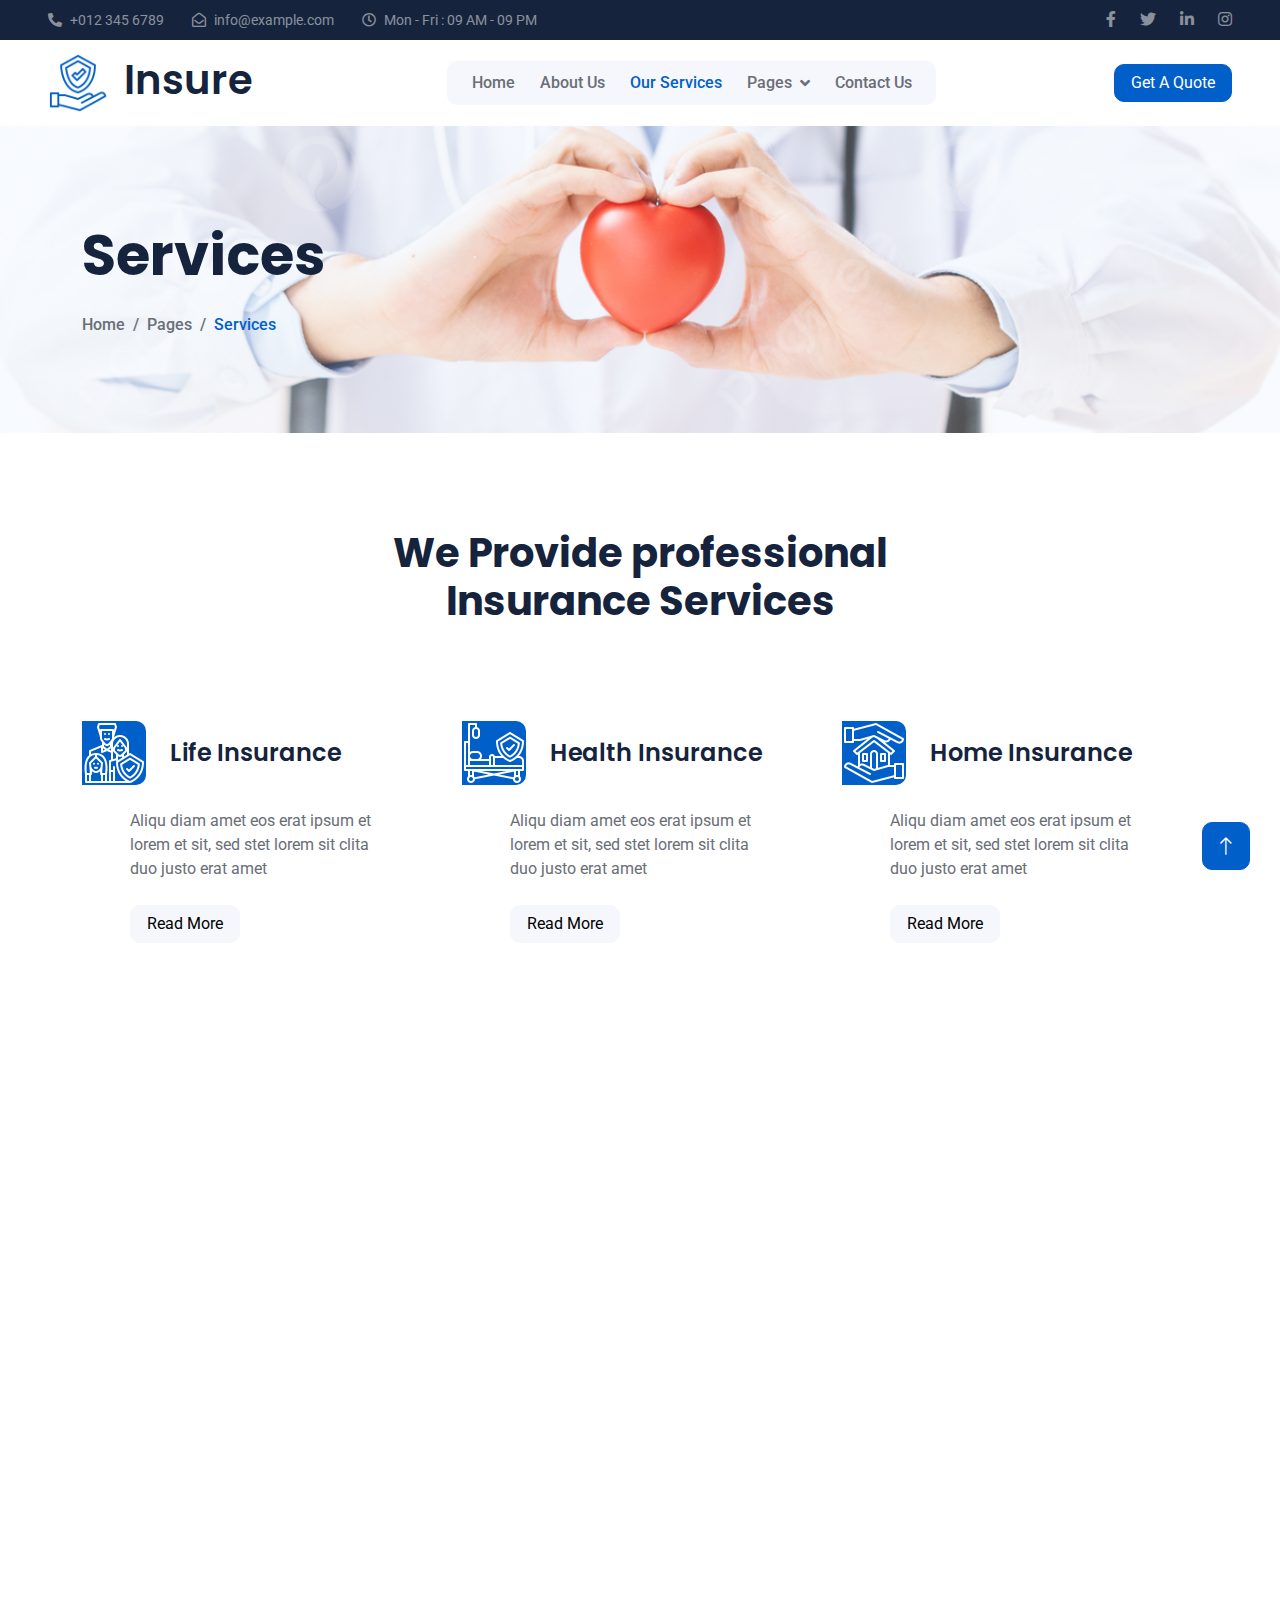
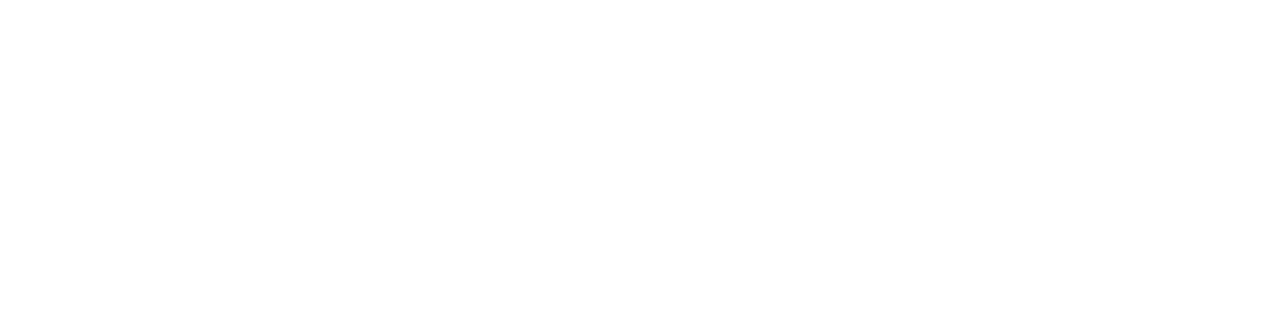
<file: service.html>
<!DOCTYPE html>
<html lang="en">
  <head>
    <meta charset="utf-8" />
    <title>Insure - Insurance HTML Template</title>
    <meta content="width=device-width, initial-scale=1.0" name="viewport" />
    <meta content="" name="keywords" />
    <meta content="" name="description" />

    <!-- Favicon -->
    <link href="img/favicon.ico" rel="icon" />

    <!-- Google Web Fonts -->
    <link rel="preconnect" href="https://fonts.googleapis.com" />
    <link rel="preconnect" href="https://fonts.gstatic.com" crossorigin />
    <link
      href="https://fonts.googleapis.com/css2?family=Roboto:wght@400;500&family=Poppins:wght@600;700&display=swap"
      rel="stylesheet"
    />

    <!-- Icon Font Stylesheet -->
    <link
      href="https://cdnjs.cloudflare.com/ajax/libs/font-awesome/5.10.0/css/all.min.css"
      rel="stylesheet"
    />
    <link
      href="https://cdn.jsdelivr.net/npm/bootstrap-icons@1.4.1/font/bootstrap-icons.css"
      rel="stylesheet"
    />

    <!-- Libraries Stylesheet -->
    <link href="lib/animate/animate.min.css" rel="stylesheet" />
    <link href="lib/owlcarousel/assets/owl.carousel.min.css" rel="stylesheet" />

    <!-- Customized Bootstrap Stylesheet -->
    <link href="css/bootstrap.min.css" rel="stylesheet" />

    <!-- Template Stylesheet -->
    <link href="css/style.css" rel="stylesheet" />
  </head>

  <body>
    <!-- Spinner Start -->
    <div
      id="spinner"
      class="show bg-white position-fixed translate-middle w-100 vh-100 top-50 start-50 d-flex align-items-center justify-content-center"
    >
      <div class="spinner-grow text-primary" role="status"></div>
    </div>
    <!-- Spinner End -->

    <!-- Topbar Start -->
    <div
      class="container-fluid bg-dark text-white-50 py-2 px-0 d-none d-lg-block"
    >
      <div class="row gx-0 align-items-center">
        <div class="col-lg-7 px-5 text-start">
          <div class="h-100 d-inline-flex align-items-center me-4">
            <small class="fa fa-phone-alt me-2"></small>
            <small>+012 345 6789</small>
          </div>
          <div class="h-100 d-inline-flex align-items-center me-4">
            <small class="far fa-envelope-open me-2"></small>
            <small>info@example.com</small>
          </div>
          <div class="h-100 d-inline-flex align-items-center me-4">
            <small class="far fa-clock me-2"></small>
            <small>Mon - Fri : 09 AM - 09 PM</small>
          </div>
        </div>
        <div class="col-lg-5 px-5 text-end">
          <div class="h-100 d-inline-flex align-items-center">
            <a class="text-white-50 ms-4" href=""
              ><i class="fab fa-facebook-f"></i
            ></a>
            <a class="text-white-50 ms-4" href=""
              ><i class="fab fa-twitter"></i
            ></a>
            <a class="text-white-50 ms-4" href=""
              ><i class="fab fa-linkedin-in"></i
            ></a>
            <a class="text-white-50 ms-4" href=""
              ><i class="fab fa-instagram"></i
            ></a>
          </div>
        </div>
      </div>
    </div>
    <!-- Topbar End -->

    <!-- Navbar Start -->
    <nav
      class="navbar navbar-expand-lg bg-white navbar-light sticky-top px-4 px-lg-5"
    >
      <a href="index.html" class="navbar-brand d-flex align-items-center">
        <h1 class="m-0">
          <img
            class="img-fluid me-3"
            src="img/icon/icon-02-primary.png"
            alt=""
          />Insure
        </h1>
      </a>
      <button
        type="button"
        class="navbar-toggler"
        data-bs-toggle="collapse"
        data-bs-target="#navbarCollapse"
      >
        <span class="navbar-toggler-icon"></span>
      </button>
      <div class="collapse navbar-collapse" id="navbarCollapse">
        <div class="navbar-nav mx-auto bg-light rounded pe-4 py-3 py-lg-0">
          <a href="index.html" class="nav-item nav-link">Home</a>
          <a href="about.html" class="nav-item nav-link">About Us</a>
          <a href="service.html" class="nav-item nav-link active"
            >Our Services</a
          >
          <div class="nav-item dropdown">
            <a
              href="#"
              class="nav-link dropdown-toggle"
              data-bs-toggle="dropdown"
              >Pages</a
            >
            <div class="dropdown-menu bg-light border-0 m-0">
              <a href="feature.html" class="dropdown-item">Features</a>
              <a href="appointment.html" class="dropdown-item">Appointment</a>
              <a href="team.html" class="dropdown-item">Team Members</a>
              <a href="testimonial.html" class="dropdown-item">Testimonial</a>
              <a href="404.html" class="dropdown-item">404 Page</a>
            </div>
          </div>
          <a href="contact.html" class="nav-item nav-link">Contact Us</a>
        </div>
      </div>
      <a href="" class="btn btn-primary px-3 d-none d-lg-block">Get A Quote</a>
    </nav>
    <!-- Navbar End -->

    <!-- Page Header Start -->
    <div
      class="container-fluid page-header py-5 mb-5 wow fadeIn"
      data-wow-delay="0.1s"
    >
      <div class="container py-5">
        <h1 class="display-4 animated slideInDown mb-4">Services</h1>
        <nav aria-label="breadcrumb animated slideInDown">
          <ol class="breadcrumb mb-0">
            <li class="breadcrumb-item"><a href="#">Home</a></li>
            <li class="breadcrumb-item"><a href="#">Pages</a></li>
            <li class="breadcrumb-item active" aria-current="page">Services</li>
          </ol>
        </nav>
      </div>
    </div>
    <!-- Page Header End -->

    <!-- Service Start -->
    <div class="container-xxl py-5">
      <div class="container">
        <div class="text-center mx-auto" style="max-width: 500px">
          <h1 class="display-6 mb-5">
            We Provide professional Insurance Services
          </h1>
        </div>
        <div class="row g-4 justify-content-center">
          <div class="col-lg-4 col-md-6 wow fadeInUp" data-wow-delay="0.1s">
            <div class="service-item rounded h-100 p-5">
              <div class="d-flex align-items-center ms-n5 mb-4">
                <div
                  class="service-icon flex-shrink-0 bg-primary rounded-end me-4"
                >
                  <img
                    class="img-fluid"
                    src="img/icon/icon-10-light.png"
                    alt=""
                  />
                </div>
                <h4 class="mb-0">Life Insurance</h4>
              </div>
              <p class="mb-4">
                Aliqu diam amet eos erat ipsum et lorem et sit, sed stet lorem
                sit clita duo justo erat amet
              </p>
              <a class="btn btn-light px-3" href="">Read More</a>
            </div>
          </div>
          <div class="col-lg-4 col-md-6 wow fadeInUp" data-wow-delay="0.3s">
            <div class="service-item rounded h-100 p-5">
              <div class="d-flex align-items-center ms-n5 mb-4">
                <div
                  class="service-icon flex-shrink-0 bg-primary rounded-end me-4"
                >
                  <img
                    class="img-fluid"
                    src="img/icon/icon-01-light.png"
                    alt=""
                  />
                </div>
                <h4 class="mb-0">Health Insurance</h4>
              </div>
              <p class="mb-4">
                Aliqu diam amet eos erat ipsum et lorem et sit, sed stet lorem
                sit clita duo justo erat amet
              </p>
              <a class="btn btn-light px-3" href="">Read More</a>
            </div>
          </div>
          <div class="col-lg-4 col-md-6 wow fadeInUp" data-wow-delay="0.5s">
            <div class="service-item rounded h-100 p-5">
              <div class="d-flex align-items-center ms-n5 mb-4">
                <div
                  class="service-icon flex-shrink-0 bg-primary rounded-end me-4"
                >
                  <img
                    class="img-fluid"
                    src="img/icon/icon-05-light.png"
                    alt=""
                  />
                </div>
                <h4 class="mb-0">Home Insurance</h4>
              </div>
              <p class="mb-4">
                Aliqu diam amet eos erat ipsum et lorem et sit, sed stet lorem
                sit clita duo justo erat amet
              </p>
              <a class="btn btn-light px-3" href="">Read More</a>
            </div>
          </div>
          <div class="col-lg-4 col-md-6 wow fadeInUp" data-wow-delay="0.1s">
            <div class="service-item rounded h-100 p-5">
              <div class="d-flex align-items-center ms-n5 mb-4">
                <div
                  class="service-icon flex-shrink-0 bg-primary rounded-end me-4"
                >
                  <img
                    class="img-fluid"
                    src="img/icon/icon-08-light.png"
                    alt=""
                  />
                </div>
                <h4 class="mb-0">Vehicle Insurance</h4>
              </div>
              <p class="mb-4">
                Aliqu diam amet eos erat ipsum et lorem et sit, sed stet lorem
                sit clita duo justo erat amet
              </p>
              <a class="btn btn-light px-3" href="">Read More</a>
            </div>
          </div>
          <div class="col-lg-4 col-md-6 wow fadeInUp" data-wow-delay="0.3s">
            <div class="service-item rounded h-100 p-5">
              <div class="d-flex align-items-center ms-n5 mb-4">
                <div
                  class="service-icon flex-shrink-0 bg-primary rounded-end me-4"
                >
                  <img
                    class="img-fluid"
                    src="img/icon/icon-07-light.png"
                    alt=""
                  />
                </div>
                <h4 class="mb-0">Business Insurance</h4>
              </div>
              <p class="mb-4">
                Aliqu diam amet eos erat ipsum et lorem et sit, sed stet lorem
                sit clita duo justo erat amet
              </p>
              <a class="btn btn-light px-3" href="">Read More</a>
            </div>
          </div>
          <div class="col-lg-4 col-md-6 wow fadeInUp" data-wow-delay="0.5s">
            <div class="service-item rounded h-100 p-5">
              <div class="d-flex align-items-center ms-n5 mb-4">
                <div
                  class="service-icon flex-shrink-0 bg-primary rounded-end me-4"
                >
                  <img
                    class="img-fluid"
                    src="img/icon/icon-06-light.png"
                    alt=""
                  />
                </div>
                <h4 class="mb-0">Property Insurance</h4>
              </div>
              <p class="mb-4">
                Aliqu diam amet eos erat ipsum et lorem et sit, sed stet lorem
                sit clita duo justo erat amet
              </p>
              <a class="btn btn-light px-3" href="">Read More</a>
            </div>
          </div>
        </div>
      </div>
    </div>
    <!-- Service End -->

    <!-- Footer Start -->
    <div
      class="container-fluid bg-dark footer mt-5 pt-5 wow fadeIn"
      data-wow-delay="0.1s"
    >
      <div class="container py-5">
        <div class="row g-5">
          <div class="col-lg-3 col-md-6">
            <h1 class="text-white mb-4">
              <img
                class="img-fluid me-3"
                src="img/icon/icon-02-light.png"
                alt=""
              />Insure
            </h1>
            <p>
              Diam dolor diam ipsum sit. Aliqu diam amet diam et eos. Clita erat
              ipsum et lorem et sit, sed stet lorem sit clita
            </p>
            <div class="d-flex pt-2">
              <a class="btn btn-square me-1" href=""
                ><i class="fab fa-twitter"></i
              ></a>
              <a class="btn btn-square me-1" href=""
                ><i class="fab fa-facebook-f"></i
              ></a>
              <a class="btn btn-square me-1" href=""
                ><i class="fab fa-youtube"></i
              ></a>
              <a class="btn btn-square me-0" href=""
                ><i class="fab fa-linkedin-in"></i
              ></a>
            </div>
          </div>
          <div class="col-lg-3 col-md-6">
            <h5 class="text-light mb-4">Address</h5>
            <p>
              <i class="fa fa-map-marker-alt me-3"></i>123 Street, New York, USA
            </p>
            <p><i class="fa fa-phone-alt me-3"></i>+012 345 67890</p>
            <p><i class="fa fa-envelope me-3"></i>info@example.com</p>
          </div>
          <div class="col-lg-3 col-md-6">
            <h5 class="text-light mb-4">Quick Links</h5>
            <a class="btn btn-link" href="">About Us</a>
            <a class="btn btn-link" href="">Contact Us</a>
            <a class="btn btn-link" href="">Our Services</a>
            <a class="btn btn-link" href="">Terms & Condition</a>
            <a class="btn btn-link" href="">Support</a>
          </div>
          <div class="col-lg-3 col-md-6">
            <h5 class="text-light mb-4">Newsletter</h5>
            <p>Dolor amet sit justo amet elitr clita ipsum elitr est.</p>
            <div class="position-relative mx-auto" style="max-width: 400px">
              <input
                class="form-control bg-transparent w-100 py-3 ps-4 pe-5"
                type="text"
                placeholder="Your email"
              />
              <button
                type="button"
                class="btn btn-secondary py-2 position-absolute top-0 end-0 mt-2 me-2"
              >
                SignUp
              </button>
            </div>
          </div>
        </div>
      </div>
      <div class="container-fluid copyright">
        <div class="container">
          <div class="row">
            <div class="col-md-6 text-center text-md-start mb-3 mb-md-0">
              &copy; <a href="#">Your Site Name</a>, All Right Reserved.
            </div>
            <div class="col-md-6 text-center text-md-end">
              <!--/*** This template is free as long as you keep the footer author’s credit link/attribution link/backlink. If you'd like to use the template without the footer author’s credit link/attribution link/backlink, you can purchase the Credit Removal License from "https://htmlcodex.com/credit-removal". Thank you for your support. ***/-->
              Designed By <a href="https://htmlcodex.com">HTML Codex</a>
              <br />Distributed By:
              <a href="https://themewagon.com" target="_blank">ThemeWagon</a>
            </div>
          </div>
        </div>
      </div>
    </div>
    <!-- Footer End -->

    <!-- Back to Top -->
    <a href="#" class="btn btn-lg btn-primary btn-lg-square back-to-top"
      ><i class="bi bi-arrow-up"></i
    ></a>

    <!-- JavaScript Libraries -->
    <script src="https://code.jquery.com/jquery-3.4.1.min.js"></script>
    <script src="https://cdn.jsdelivr.net/npm/bootstrap@5.0.0/dist/js/bootstrap.bundle.min.js"></script>
    <script src="lib/wow/wow.min.js"></script>
    <script src="lib/easing/easing.min.js"></script>
    <script src="lib/waypoints/waypoints.min.js"></script>
    <script src="lib/owlcarousel/owl.carousel.min.js"></script>
    <script src="lib/counterup/counterup.min.js"></script>

    <!-- Template Javascript -->
    <script src="js/main.js"></script>
  </body>
</html>
</file>
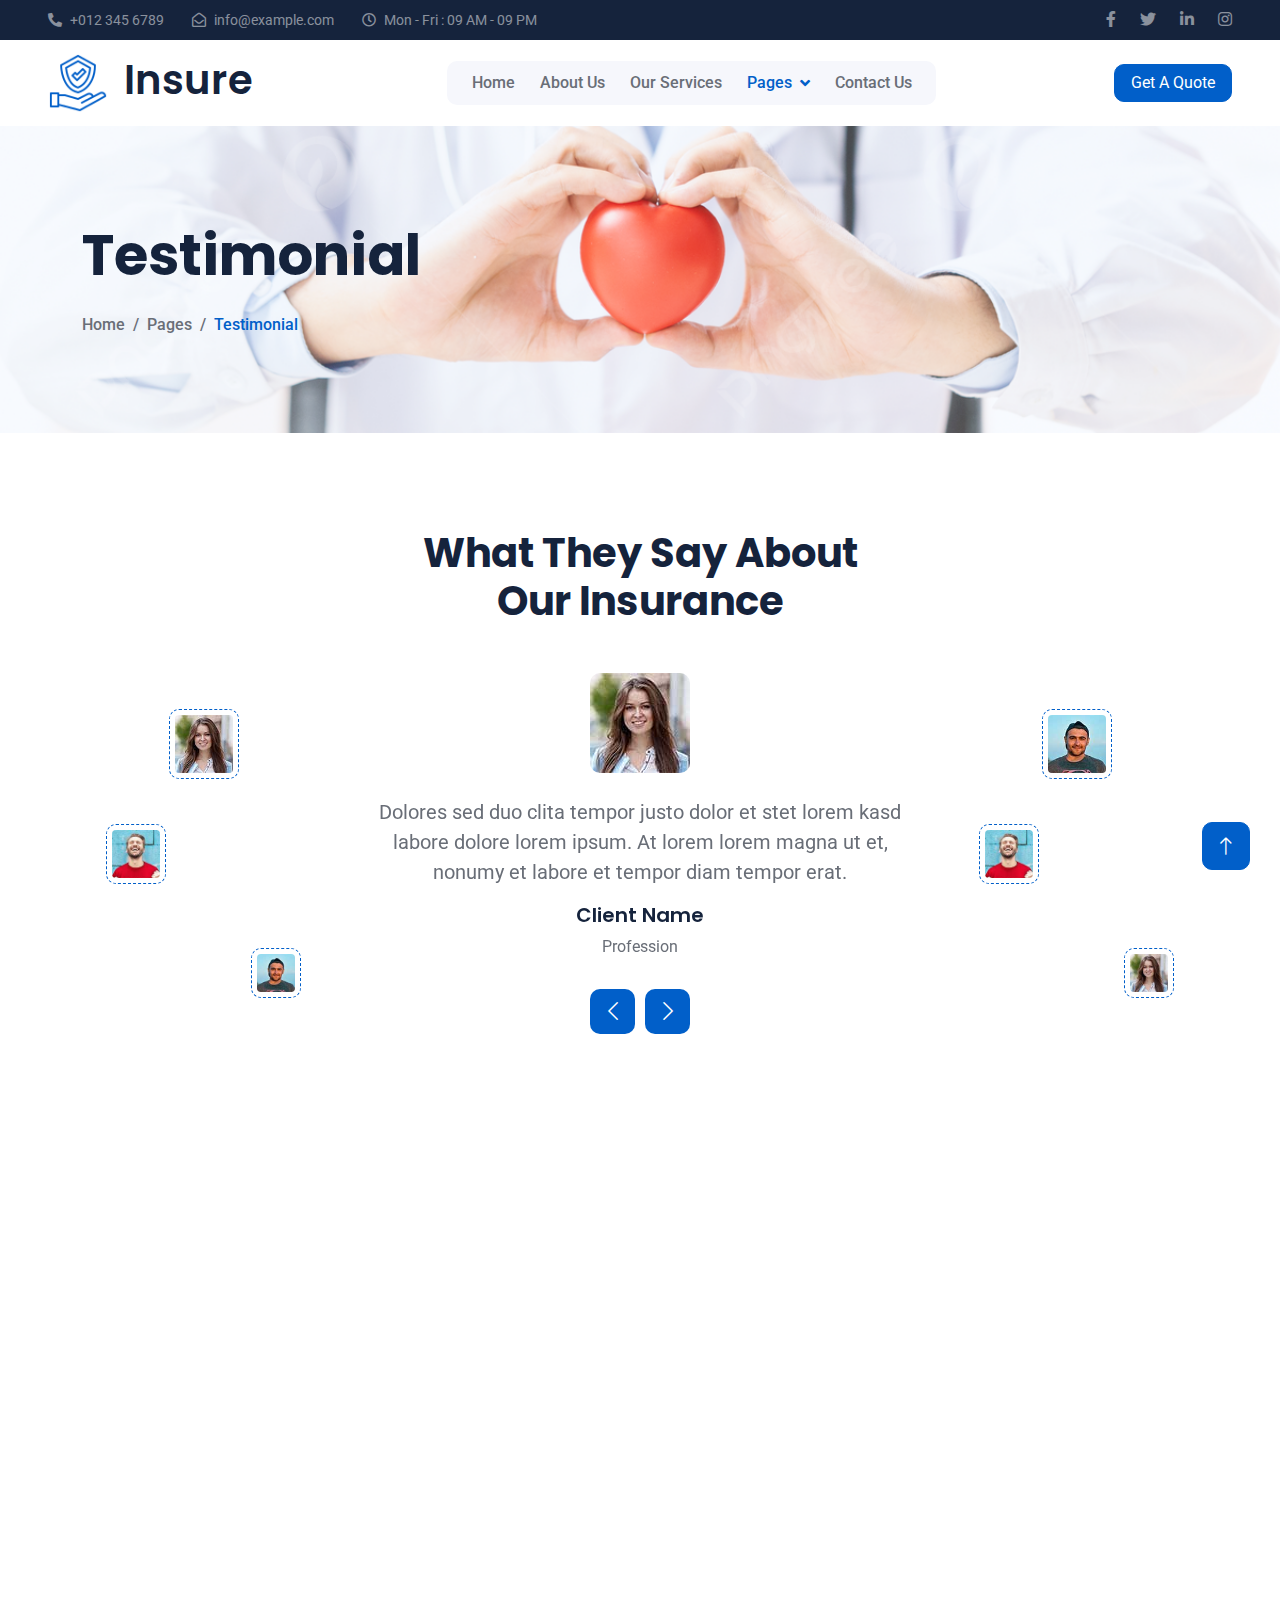
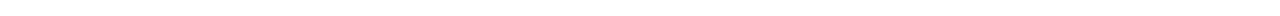
<file: testimonial.html>
<!DOCTYPE html>
<html lang="en">
  <head>
    <meta charset="utf-8" />
    <title>Insure - Insurance HTML Template</title>
    <meta content="width=device-width, initial-scale=1.0" name="viewport" />
    <meta content="" name="keywords" />
    <meta content="" name="description" />

    <!-- Favicon -->
    <link href="img/favicon.ico" rel="icon" />

    <!-- Google Web Fonts -->
    <link rel="preconnect" href="https://fonts.googleapis.com" />
    <link rel="preconnect" href="https://fonts.gstatic.com" crossorigin />
    <link
      href="https://fonts.googleapis.com/css2?family=Roboto:wght@400;500&family=Poppins:wght@600;700&display=swap"
      rel="stylesheet"
    />

    <!-- Icon Font Stylesheet -->
    <link
      href="https://cdnjs.cloudflare.com/ajax/libs/font-awesome/5.10.0/css/all.min.css"
      rel="stylesheet"
    />
    <link
      href="https://cdn.jsdelivr.net/npm/bootstrap-icons@1.4.1/font/bootstrap-icons.css"
      rel="stylesheet"
    />

    <!-- Libraries Stylesheet -->
    <link href="lib/animate/animate.min.css" rel="stylesheet" />
    <link href="lib/owlcarousel/assets/owl.carousel.min.css" rel="stylesheet" />

    <!-- Customized Bootstrap Stylesheet -->
    <link href="css/bootstrap.min.css" rel="stylesheet" />

    <!-- Template Stylesheet -->
    <link href="css/style.css" rel="stylesheet" />
  </head>

  <body>
    <!-- Spinner Start -->
    <div
      id="spinner"
      class="show bg-white position-fixed translate-middle w-100 vh-100 top-50 start-50 d-flex align-items-center justify-content-center"
    >
      <div class="spinner-grow text-primary" role="status"></div>
    </div>
    <!-- Spinner End -->

    <!-- Topbar Start -->
    <div
      class="container-fluid bg-dark text-white-50 py-2 px-0 d-none d-lg-block"
    >
      <div class="row gx-0 align-items-center">
        <div class="col-lg-7 px-5 text-start">
          <div class="h-100 d-inline-flex align-items-center me-4">
            <small class="fa fa-phone-alt me-2"></small>
            <small>+012 345 6789</small>
          </div>
          <div class="h-100 d-inline-flex align-items-center me-4">
            <small class="far fa-envelope-open me-2"></small>
            <small>info@example.com</small>
          </div>
          <div class="h-100 d-inline-flex align-items-center me-4">
            <small class="far fa-clock me-2"></small>
            <small>Mon - Fri : 09 AM - 09 PM</small>
          </div>
        </div>
        <div class="col-lg-5 px-5 text-end">
          <div class="h-100 d-inline-flex align-items-center">
            <a class="text-white-50 ms-4" href=""
              ><i class="fab fa-facebook-f"></i
            ></a>
            <a class="text-white-50 ms-4" href=""
              ><i class="fab fa-twitter"></i
            ></a>
            <a class="text-white-50 ms-4" href=""
              ><i class="fab fa-linkedin-in"></i
            ></a>
            <a class="text-white-50 ms-4" href=""
              ><i class="fab fa-instagram"></i
            ></a>
          </div>
        </div>
      </div>
    </div>
    <!-- Topbar End -->

    <!-- Navbar Start -->
    <nav
      class="navbar navbar-expand-lg bg-white navbar-light sticky-top px-4 px-lg-5"
    >
      <a href="index.html" class="navbar-brand d-flex align-items-center">
        <h1 class="m-0">
          <img
            class="img-fluid me-3"
            src="img/icon/icon-02-primary.png"
            alt=""
          />Insure
        </h1>
      </a>
      <button
        type="button"
        class="navbar-toggler"
        data-bs-toggle="collapse"
        data-bs-target="#navbarCollapse"
      >
        <span class="navbar-toggler-icon"></span>
      </button>
      <div class="collapse navbar-collapse" id="navbarCollapse">
        <div class="navbar-nav mx-auto bg-light rounded pe-4 py-3 py-lg-0">
          <a href="index.html" class="nav-item nav-link">Home</a>
          <a href="about.html" class="nav-item nav-link">About Us</a>
          <a href="service.html" class="nav-item nav-link">Our Services</a>
          <div class="nav-item dropdown">
            <a
              href="#"
              class="nav-link dropdown-toggle active"
              data-bs-toggle="dropdown"
              >Pages</a
            >
            <div class="dropdown-menu bg-light border-0 m-0">
              <a href="feature.html" class="dropdown-item">Features</a>
              <a href="appointment.html" class="dropdown-item">Appointment</a>
              <a href="team.html" class="dropdown-item">Team Members</a>
              <a href="testimonial.html" class="dropdown-item active"
                >Testimonial</a
              >
              <a href="404.html" class="dropdown-item">404 Page</a>
            </div>
          </div>
          <a href="contact.html" class="nav-item nav-link">Contact Us</a>
        </div>
      </div>
      <a href="" class="btn btn-primary px-3 d-none d-lg-block">Get A Quote</a>
    </nav>
    <!-- Navbar End -->

    <!-- Page Header Start -->
    <div
      class="container-fluid page-header py-5 mb-5 wow fadeIn"
      data-wow-delay="0.1s"
    >
      <div class="container py-5">
        <h1 class="display-4 animated slideInDown mb-4">Testimonial</h1>
        <nav aria-label="breadcrumb animated slideInDown">
          <ol class="breadcrumb mb-0">
            <li class="breadcrumb-item"><a href="#">Home</a></li>
            <li class="breadcrumb-item"><a href="#">Pages</a></li>
            <li class="breadcrumb-item active" aria-current="page">
              Testimonial
            </li>
          </ol>
        </nav>
      </div>
    </div>
    <!-- Page Header End -->

    <!-- Testimonial Start -->
    <div class="container-xxl py-5">
      <div class="container">
        <div class="text-center mx-auto" style="max-width: 500px">
          <h1 class="display-6 mb-5">What They Say About Our Insurance</h1>
        </div>
        <div class="row g-5">
          <div class="col-lg-3 d-none d-lg-block">
            <div class="testimonial-left h-100">
              <img
                class="img-fluid animated pulse infinite"
                src="img/testimonial-1.jpg"
                alt=""
              />
              <img
                class="img-fluid animated pulse infinite"
                src="img/testimonial-2.jpg"
                alt=""
              />
              <img
                class="img-fluid animated pulse infinite"
                src="img/testimonial-3.jpg"
                alt=""
              />
            </div>
          </div>
          <div class="col-lg-6 wow fadeIn" data-wow-delay="0.5s">
            <div class="owl-carousel testimonial-carousel">
              <div class="testimonial-item text-center">
                <img
                  class="img-fluid rounded mx-auto mb-4"
                  src="img/testimonial-1.jpg"
                  alt=""
                />
                <p class="fs-5">
                  Dolores sed duo clita tempor justo dolor et stet lorem kasd
                  labore dolore lorem ipsum. At lorem lorem magna ut et, nonumy
                  et labore et tempor diam tempor erat.
                </p>
                <h5>Client Name</h5>
                <span>Profession</span>
              </div>
              <div class="testimonial-item text-center">
                <img
                  class="img-fluid rounded mx-auto mb-4"
                  src="img/testimonial-2.jpg"
                  alt=""
                />
                <p class="fs-5">
                  Dolores sed duo clita tempor justo dolor et stet lorem kasd
                  labore dolore lorem ipsum. At lorem lorem magna ut et, nonumy
                  et labore et tempor diam tempor erat.
                </p>
                <h5>Client Name</h5>
                <span>Profession</span>
              </div>
              <div class="testimonial-item text-center">
                <img
                  class="img-fluid rounded mx-auto mb-4"
                  src="img/testimonial-3.jpg"
                  alt=""
                />
                <p class="fs-5">
                  Dolores sed duo clita tempor justo dolor et stet lorem kasd
                  labore dolore lorem ipsum. At lorem lorem magna ut et, nonumy
                  et labore et tempor diam tempor erat.
                </p>
                <h5>Client Name</h5>
                <span>Profession</span>
              </div>
            </div>
          </div>
          <div class="col-lg-3 d-none d-lg-block">
            <div class="testimonial-right h-100">
              <img
                class="img-fluid animated pulse infinite"
                src="img/testimonial-1.jpg"
                alt=""
              />
              <img
                class="img-fluid animated pulse infinite"
                src="img/testimonial-2.jpg"
                alt=""
              />
              <img
                class="img-fluid animated pulse infinite"
                src="img/testimonial-3.jpg"
                alt=""
              />
            </div>
          </div>
        </div>
      </div>
    </div>
    <!-- Testimonial End -->

    <!-- Footer Start -->
    <div
      class="container-fluid bg-dark footer mt-5 pt-5 wow fadeIn"
      data-wow-delay="0.1s"
    >
      <div class="container py-5">
        <div class="row g-5">
          <div class="col-lg-3 col-md-6">
            <h1 class="text-white mb-4">
              <img
                class="img-fluid me-3"
                src="img/icon/icon-02-light.png"
                alt=""
              />Insure
            </h1>
            <p>
              Diam dolor diam ipsum sit. Aliqu diam amet diam et eos. Clita erat
              ipsum et lorem et sit, sed stet lorem sit clita
            </p>
            <div class="d-flex pt-2">
              <a class="btn btn-square me-1" href=""
                ><i class="fab fa-twitter"></i
              ></a>
              <a class="btn btn-square me-1" href=""
                ><i class="fab fa-facebook-f"></i
              ></a>
              <a class="btn btn-square me-1" href=""
                ><i class="fab fa-youtube"></i
              ></a>
              <a class="btn btn-square me-0" href=""
                ><i class="fab fa-linkedin-in"></i
              ></a>
            </div>
          </div>
          <div class="col-lg-3 col-md-6">
            <h5 class="text-light mb-4">Address</h5>
            <p>
              <i class="fa fa-map-marker-alt me-3"></i>123 Street, New York, USA
            </p>
            <p><i class="fa fa-phone-alt me-3"></i>+012 345 67890</p>
            <p><i class="fa fa-envelope me-3"></i>info@example.com</p>
          </div>
          <div class="col-lg-3 col-md-6">
            <h5 class="text-light mb-4">Quick Links</h5>
            <a class="btn btn-link" href="">About Us</a>
            <a class="btn btn-link" href="">Contact Us</a>
            <a class="btn btn-link" href="">Our Services</a>
            <a class="btn btn-link" href="">Terms & Condition</a>
            <a class="btn btn-link" href="">Support</a>
          </div>
          <div class="col-lg-3 col-md-6">
            <h5 class="text-light mb-4">Newsletter</h5>
            <p>Dolor amet sit justo amet elitr clita ipsum elitr est.</p>
            <div class="position-relative mx-auto" style="max-width: 400px">
              <input
                class="form-control bg-transparent w-100 py-3 ps-4 pe-5"
                type="text"
                placeholder="Your email"
              />
              <button
                type="button"
                class="btn btn-secondary py-2 position-absolute top-0 end-0 mt-2 me-2"
              >
                SignUp
              </button>
            </div>
          </div>
        </div>
      </div>
      <div class="container-fluid copyright">
        <div class="container">
          <div class="row">
            <div class="col-md-6 text-center text-md-start mb-3 mb-md-0">
              &copy; <a href="#">Your Site Name</a>, All Right Reserved.
            </div>
            <div class="col-md-6 text-center text-md-end">
              <!--/*** This template is free as long as you keep the footer author’s credit link/attribution link/backlink. If you'd like to use the template without the footer author’s credit link/attribution link/backlink, you can purchase the Credit Removal License from "https://htmlcodex.com/credit-removal". Thank you for your support. ***/-->
              Designed By <a href="https://htmlcodex.com">HTML Codex</a>
              <br />Distributed By:
              <a href="https://themewagon.com" target="_blank">ThemeWagon</a>
            </div>
          </div>
        </div>
      </div>
    </div>
    <!-- Footer End -->

    <!-- Back to Top -->
    <a href="#" class="btn btn-lg btn-primary btn-lg-square back-to-top"
      ><i class="bi bi-arrow-up"></i
    ></a>

    <!-- JavaScript Libraries -->
    <script src="https://code.jquery.com/jquery-3.4.1.min.js"></script>
    <script src="https://cdn.jsdelivr.net/npm/bootstrap@5.0.0/dist/js/bootstrap.bundle.min.js"></script>
    <script src="lib/wow/wow.min.js"></script>
    <script src="lib/easing/easing.min.js"></script>
    <script src="lib/waypoints/waypoints.min.js"></script>
    <script src="lib/owlcarousel/owl.carousel.min.js"></script>
    <script src="lib/counterup/counterup.min.js"></script>

    <!-- Template Javascript -->
    <script src="js/main.js"></script>
  </body>
</html>
</file>
<file: css/style.css>
:root {
  --primary: #015fc9;
  --secondary: #0dd3f1;
  --light: #f6f7fc;
  --dark: #15233c;
}

.back-to-top {
  position: fixed;
  display: none;
  right: 30px;
  bottom: 30px;
  z-index: 99;
}

/*** Spinner ***/
#spinner {
  opacity: 0;
  visibility: hidden;
  transition: opacity 0.5s ease-out, visibility 0s linear 0.5s;
  z-index: 99999;
}

#spinner.show {
  transition: opacity 0.5s ease-out, visibility 0s linear 0s;
  visibility: visible;
  opacity: 1;
}

/*** Button ***/
.btn {
  transition: 0.5s;
}

.btn.btn-primary,
.btn.btn-outline-primary:hover,
.btn.btn-secondary,
.btn.btn-outline-secondary:hover {
  color: #ffffff;
}

.btn.btn-primary:hover {
  background: var(--secondary);
  border-color: var(--secondary);
}

.btn.btn-secondary:hover {
  background: var(--primary);
  border-color: var(--primary);
}

.btn-square {
  width: 38px;
  height: 38px;
}

.btn-sm-square {
  width: 32px;
  height: 32px;
}

.btn-lg-square {
  width: 48px;
  height: 48px;
}

.btn-square,
.btn-sm-square,
.btn-lg-square {
  padding: 0;
  display: flex;
  align-items: center;
  justify-content: center;
  font-weight: normal;
}

/*** Navbar ***/
.navbar.sticky-top {
  top: -100px;
  transition: 0.5s;
}

.navbar .navbar-brand img {
  max-height: 60px;
}

.navbar .navbar-nav .nav-link {
  margin-left: 25px;
  padding: 10px 0;
  color: #696e77;
  font-weight: 500;
  outline: none;
}

.navbar .navbar-nav .nav-link:hover,
.navbar .navbar-nav .nav-link.active {
  color: var(--primary);
}

.navbar .dropdown-toggle::after {
  border: none;
  content: "\f107";
  font-family: "Font Awesome 5 Free";
  font-weight: 900;
  vertical-align: middle;
  margin-left: 8px;
}

@media (max-width: 991.98px) {
  .navbar .navbar-brand img {
    max-height: 45px;
  }

  .navbar .navbar-nav {
    margin-top: 20px;
    margin-bottom: 15px;
  }

  .navbar .nav-item .dropdown-menu {
    padding-left: 30px;
  }
}

@media (min-width: 992px) {
  .navbar .nav-item .dropdown-menu {
    display: block;
    border: none;
    margin-top: 0;
    top: 150%;
    right: 0;
    opacity: 0;
    visibility: hidden;
    transition: 0.5s;
  }

  .navbar .nav-item:hover .dropdown-menu {
    top: 100%;
    visibility: visible;
    transition: 0.5s;
    opacity: 1;
  }
}

/*** Header ***/
.carousel-caption {
  top: 0;
  left: 0;
  right: 0;
  bottom: 0;
  display: flex;
  align-items: center;
  text-align: start;
  z-index: 1;
}

.carousel-control-prev,
.carousel-control-next {
  width: 15%;
}

.carousel-control-prev-icon,
.carousel-control-next-icon {
  width: 3rem;
  height: 3rem;
  background-color: var(--primary);
  border: 15px solid var(--primary);
  border-radius: 50px;
}

.carousel-item {
  height: 100vh; /* Setiap slide tinggi layar penuh */
}

.carousel-item img {
  height: 100%;
  width: 100%;
  object-fit: cover; /* Supaya gambar terisi penuh tanpa distorsi */
}

.carousel-caption {
  top: 50%;
  transform: translateY(-50%);
}

@media (max-width: 768px) {
  #header-carousel .carousel-item {
    position: relative;
    min-height: 450px;
  }

  #header-carousel .carousel-item img {
    position: absolute;
    width: 100%;
    height: 100%;
    object-fit: cover;
  }
}

.page-header {
  background: url(../img/hero-2.jpg) center center no-repeat;
  background-size: cover;
}

.page-header .breadcrumb-item,
.page-header .breadcrumb-item a {
  font-weight: 500;
}

.page-header .breadcrumb-item a,
.page-header .breadcrumb-item + .breadcrumb-item::before {
  color: #696e77;
}

.page-header .breadcrumb-item a:hover,
.page-header .breadcrumb-item.active {
  color: var(--primary);
}

/*** Facts ***/
@media (min-width: 992px) {
  .container.facts {
    max-width: 100% !important;
  }

  .container.facts .facts-text {
    padding-left: calc(((100% - 960px) / 2) + 0.75rem);
  }

  .container.facts .facts-counter {
    padding-right: calc(((100% - 960px) / 2) + 0.75rem);
  }
}

@media (min-width: 1200px) {
  .container.facts .facts-text {
    padding-left: calc(((100% - 1140px) / 2) + 0.75rem);
  }

  .container.facts .facts-counter {
    padding-right: calc(((100% - 1140px) / 2) + 0.75rem);
  }
}

@media (min-width: 1400px) {
  .container.facts .facts-text {
    padding-left: calc(((100% - 1320px) / 2) + 0.75rem);
  }

  .container.facts .facts-counter {
    padding-right: calc(((100% - 1320px) / 2) + 0.75rem);
  }
}

.container.facts .facts-text {
  background: linear-gradient(rgba(1, 95, 201, 0.9), rgba(1, 95, 201, 0.9)), url(../img/hero-1.jpg) center right no-repeat;
  background-size: cover;
}

.container.facts .facts-counter {
  background: linear-gradient(rgba(255, 255, 255, 0.9), rgba(255, 255, 255, 0.9)), url(../img/hero-2.jpg) center right no-repeat;
  background-size: cover;
}

.container.facts .facts-text .h-100,
.container.facts .facts-counter .h-100 {
  padding: 6rem 0;
  display: flex;
  flex-direction: column;
  justify-content: center;
}

/* ============ Prinsipal Section ============ */
.prinsipal-section {
  background: #f8f9fa;
  scroll-margin-top: 100px; /* agar tidak tertutup navbar */
}

/* Card Wrapper */
.prinsipal-item {
  position: relative;
  overflow: hidden;
  background: #fff;
  border-radius: 10px;
  box-shadow: 0 4px 12px rgba(0, 0, 0, 0.08);
  transition: transform 0.3s ease, box-shadow 0.3s ease;
  padding: 20px;
  text-align: left;
  height: 100%;
  display: flex;
  flex-direction: column;
  justify-content: center;
}

/* Hover Effect */
.prinsipal-item:hover {
  transform: translateY(-6px);
  box-shadow: 0 8px 20px rgba(0, 0, 0, 0.1);
}

/* Gambar Prinsipal */
.prinsipal-item img {
  width: 160px;
  height: 100px;
  object-fit: contain;
  margin: 0 auto;
  transition: transform 0.3s ease-in-out;
}

.prinsipal-item:hover img {
  transform: scale(1.05);
}

/* Teks di bawah logo */
.prinsipal-item h6 {
  font-weight: 600;
  color: #333;
  margin-top: 2px; /* ubah dari default besar jadi lebih kecil */
  margin-bottom: 4px; /* beri sedikit ruang sebelum paragraf */
}

.prinsipal-item p {
  font-size: 0.9rem;
  color: #666;
  margin: 0;
}

/* Responsive tweaks */
@media (max-width: 767.98px) {
  .prinsipal-item img {
    width: 120px;
    height: 120px;
  }
  .prinsipal-section {
    scroll-margin-top: 80px;
  }
}

/*** Appointment ***/
.appointment {
  background: linear-gradient(rgba(1, 95, 201, 0.9), rgba(1, 95, 201, 0.9)), url(../img/carousel-1.jpg) center center no-repeat;
  background-size: cover;
}
.call-logo {
  width: 50px; /* Ukuran ideal logo */
  height: 50px; /* Konsisten tinggi & lebar */
  object-fit: contain; /* Menjaga proporsi logo */
  background-color: #fff; /* Opsional, agar logo terlihat jelas jika background transparan */
  padding: 5px; /* Sedikit ruang di dalam lingkaran */
}

/*** Team ***/
.team-item {
  position: relative;
  overflow: hidden;
  box-shadow: 0 0 45px rgba(0, 0, 0, 0.07);
  width: 100%;
}

.team-item img {
  transition: 0.5s;
  width: 100%;
  height: 100%;
  object-fit: cover; /* Menjaga proporsi tanpa distorsi */
  transition: transform 0.4s ease;

  aspect-ratio: 1 / 1; /* ⬅️ Rasio persegi (1:1) */
}

.team-item:hover img {
  transform: scale(1.1);
}

.team-text {
  position: absolute;
  width: 100%;
  left: 0;
  bottom: -50px;
  opacity: 0;
  transition: 0.5s;
}

.team-item:hover .team-text {
  bottom: 0;
  opacity: 1;
}

.team-item a.btn {
  color: var(--primary);
}

.team-item a.btn:hover {
  color: #ffffff;
  background: var(--primary);
  border-color: var(--primary);
}

/*** Testimonial ***/
.animated.pulse {
  animation-duration: 1.5s;
}

.testimonial-left,
.testimonial-right {
  position: relative;
}

.testimonial-left img,
.testimonial-right img {
  position: absolute;
  padding: 5px;
  border: 1px dashed var(--primary);
  border-radius: 10px;
}

.testimonial-left img:nth-child(1),
.testimonial-right img:nth-child(3) {
  width: 70px;
  height: 70px;
  top: 10%;
  left: 50%;
  transform: translateX(-50%);
}

.testimonial-left img:nth-child(2),
.testimonial-right img:nth-child(2) {
  width: 60px;
  height: 60px;
  top: 50%;
  left: 10%;
  transform: translateY(-50%);
}

.testimonial-left img:nth-child(3),
.testimonial-right img:nth-child(1) {
  width: 50px;
  height: 50px;
  bottom: 10%;
  right: 10%;
}

.testimonial-carousel .owl-item img {
  width: 100px;
  height: 100px;
}

.testimonial-carousel .owl-nav {
  margin-top: 30px;
  display: flex;
  justify-content: center;
}

.testimonial-carousel .owl-nav .owl-prev,
.testimonial-carousel .owl-nav .owl-next {
  margin: 0 5px;
  width: 45px;
  height: 45px;
  display: flex;
  align-items: center;
  justify-content: center;
  color: #ffffff;
  background: var(--primary);
  border-radius: 10px;
  font-size: 22px;
  transition: 0.5s;
}

.testimonial-carousel .owl-nav .owl-prev:hover,
.testimonial-carousel .owl-nav .owl-next:hover {
  background: var(--secondary);
}

/*** Footer ***/
.footer {
  color: #a7a8b4;
}

.footer .btn.btn-link {
  display: block;
  margin-bottom: 5px;
  padding: 0;
  text-align: left;
  color: #a7a8b4;
  font-weight: normal;
  text-transform: capitalize;
  transition: 0.3s;
}

.footer .btn.btn-link::before {
  position: relative;
  content: "\f105";
  font-family: "Font Awesome 5 Free";
  font-weight: 900;
  color: #a7a8b4;
  margin-right: 10px;
}

.footer .btn.btn-link:hover {
  color: var(--light);
  letter-spacing: 1px;
  box-shadow: none;
}

.footer .btn.btn-square {
  color: #a7a8b4;
  border: 1px solid#A7A8B4;
}

.footer .btn.btn-square:hover {
  color: var(--secondary);
  border-color: var(--light);
}

.footer .copyright {
  padding: 25px 0;
  font-size: 15px;
  border-top: 1px solid rgba(256, 256, 256, 0.1);
}

.footer .copyright a {
  color: var(--secondary);
}

.footer .copyright a:hover {
  color: #ffffff;
}

/*--------------------------------------------------------------
# Skills Section
--------------------------------------------------------------*/

.skills {
  padding: 60px 0;
  background: #f8f9fa; /* Warna background */
}

.skill-item {
  display: flex;
  flex-direction: column;
  align-items: center;
  justify-content: center;
  gap: 10px;
  padding: 15px;
  background: white;
  border-radius: 10px;
  /* box-shadow: 0 4px 10px rgba(0, 0, 0, 0.1); */
  transition: transform 0.3s ease-in-out;
  margin-bottom: 30px;
}

.skill-item img {
  width: 200px; /* Ukuran gambar */
  height: 200px;
  object-fit: contain; /* Agar gambar tidak terdistorsi */
  border-radius: 10px; /* Efek rounded */
  transition: transform 0.3s ease-in-out;
}

.skill-item i {
  font-size: 50px;
  color: #007bff;
}

.skill-item p {
  font-size: 16px;
  font-weight: bold;
  margin: 0;
}

.skill-item:hover {
  transform: translateY(-10px);
}
/*--------------------------------------------------------------
# why card
--------------------------------------------------------------*/
/* Section Wrapper */
.why-choose-us {
  background-color: #fff;
}

/* Card */
.why-card {
  background-color: #ffffff;
  border-radius: 10px;
  padding: 30px 20px;
  text-align: center;
  height: 100%;
  box-shadow: 0 4px 10px rgba(0, 0, 0, 0.05);
  transition: transform 0.3s ease, box-shadow 0.3s ease;
}

.why-card:hover {
  transform: translateY(-5px);
  box-shadow: 0 8px 20px rgba(0, 0, 0, 0.1);
}

.why-card img {
  width: 60px;
  height: auto;
  margin-bottom: 15px;
}

.why-card h5 {
  font-size: 16px;
  line-height: 1.4;
}

/* Image Section */
.why-image {
  position: relative;
  overflow: hidden;
  border-radius: 12px;
  height: 100%;
  min-height: 400px;
}

.why-image img {
  width: 100%;
  height: 100%;
  object-fit: cover;
}

/*--------------------------------------------------------------
# Product Section
--------------------------------------------------------------*/
.product {
  background: var(--surface-color);
  padding-top: 40px;
  padding-bottom: 80px;
}

.product-item {
  margin-bottom: 80px;
}

.product .content h6 {
  color: var(--accent-color);
}

.product .feature-list {
  list-style: none;
  padding: 0;
  margin-top: 10px;
}

.product .feature-list li {
  position: relative;
  padding-left: 25px;
  margin-bottom: 10px;
}

.product .feature-list li::before {
  content: "✔";
  color: var(--accent-color);
  position: absolute;
  left: 0;
  top: 0;
}

.product-item img {
  width: 100%; /* biar gambar isi penuh kolomnya */
  max-width: 500px; /* batas maksimal lebar (supaya konsisten antar produk) */
  height: auto; /* jaga rasio asli */
  object-fit: cover; /* potong gambar agar tetap proporsional jika ukurannya beda-beda */
  border-radius: 12px; /* sudut lembut */
  box-shadow: 0 4px 10px rgba(0, 0, 0, 0.1); /* efek bayangan halus */
}

@media (max-width: 992px) {
  .product-item img {
    max-width: 100%; /* di layar kecil, biar penuh */
    margin-bottom: 20px;
  }
}

/* Responsive Adjustments */
/* @media (max-width: 992px) {
  .product .product-item {
    text-align: center;
  }

  .product .product-item img {
    margin-bottom: 30px;
  }
} */

/* Artikel */
#latest-articles img {
  height: 200px;
  object-fit: cover;
  border-radius: 8px;
}

#latest-articles .card {
  transition: transform 0.3s ease;
}

#latest-articles .card:hover {
  transform: translateY(-5px);
}
</file>
